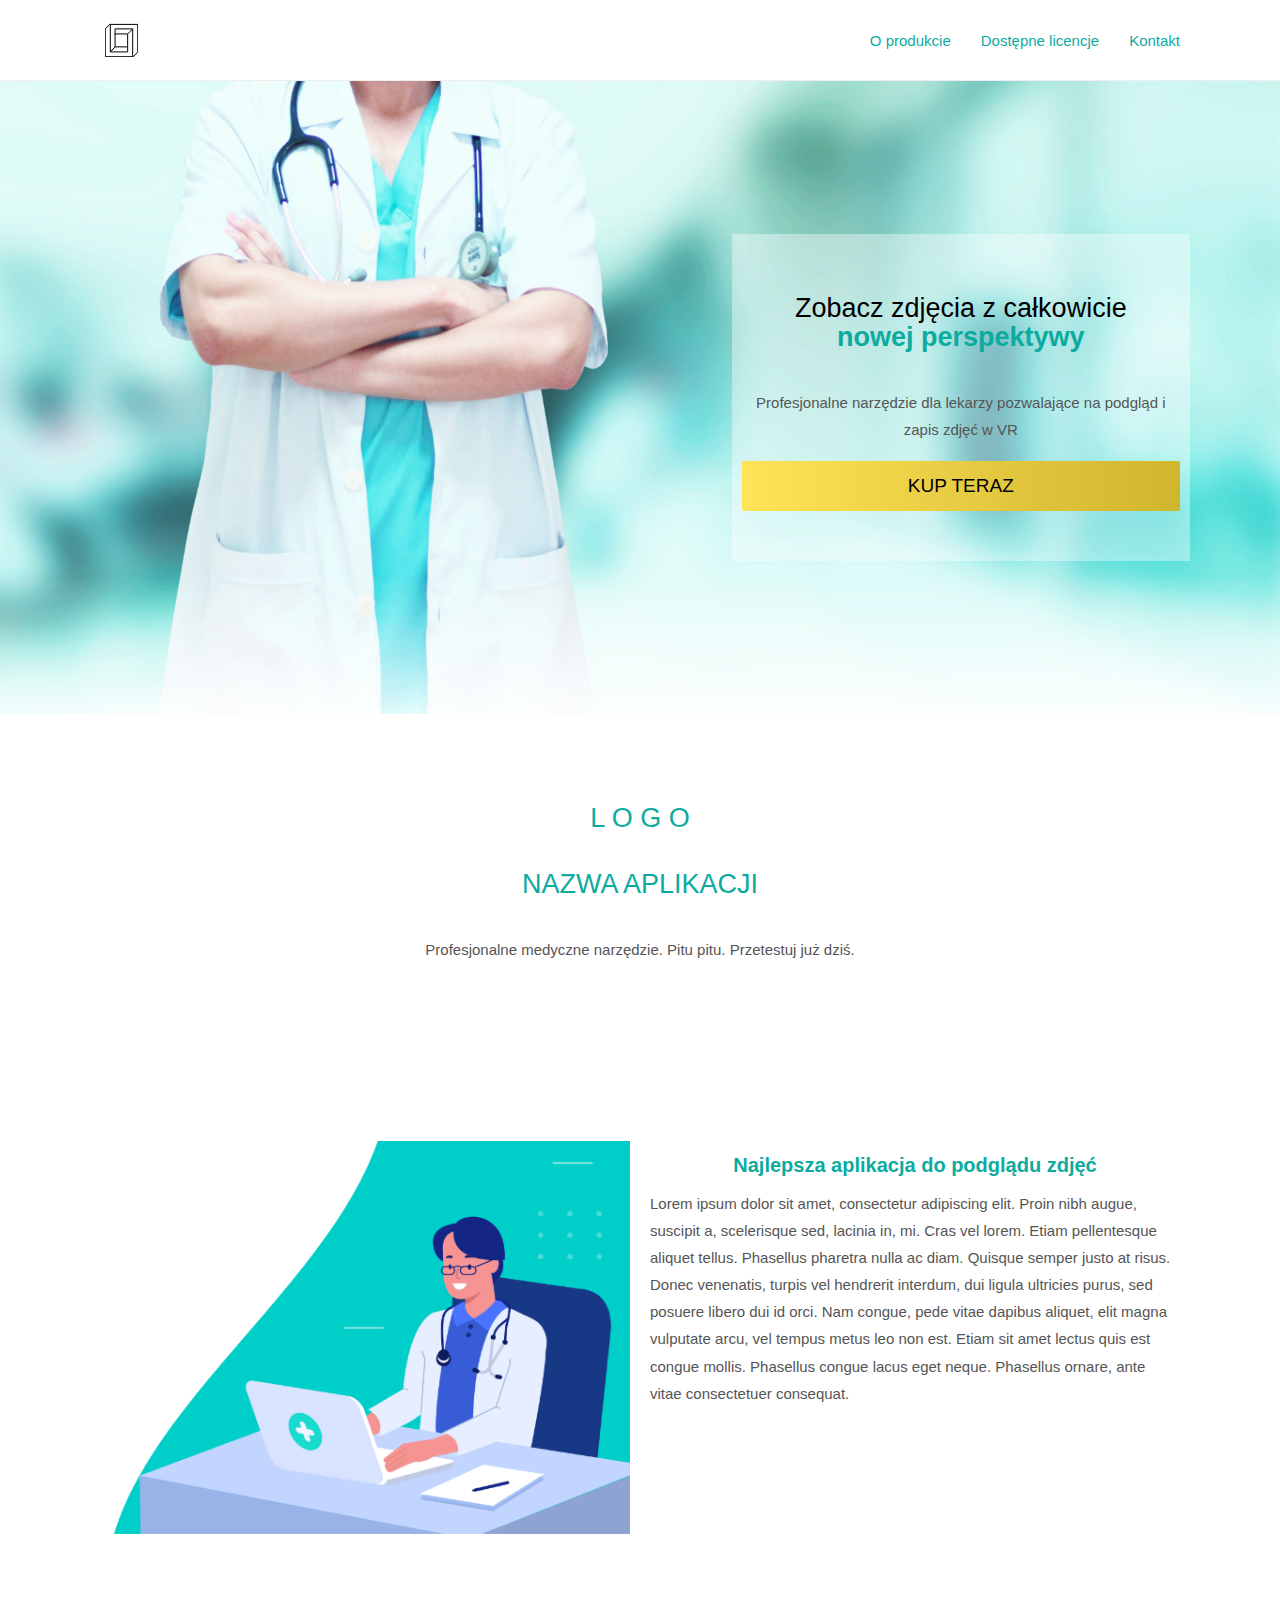
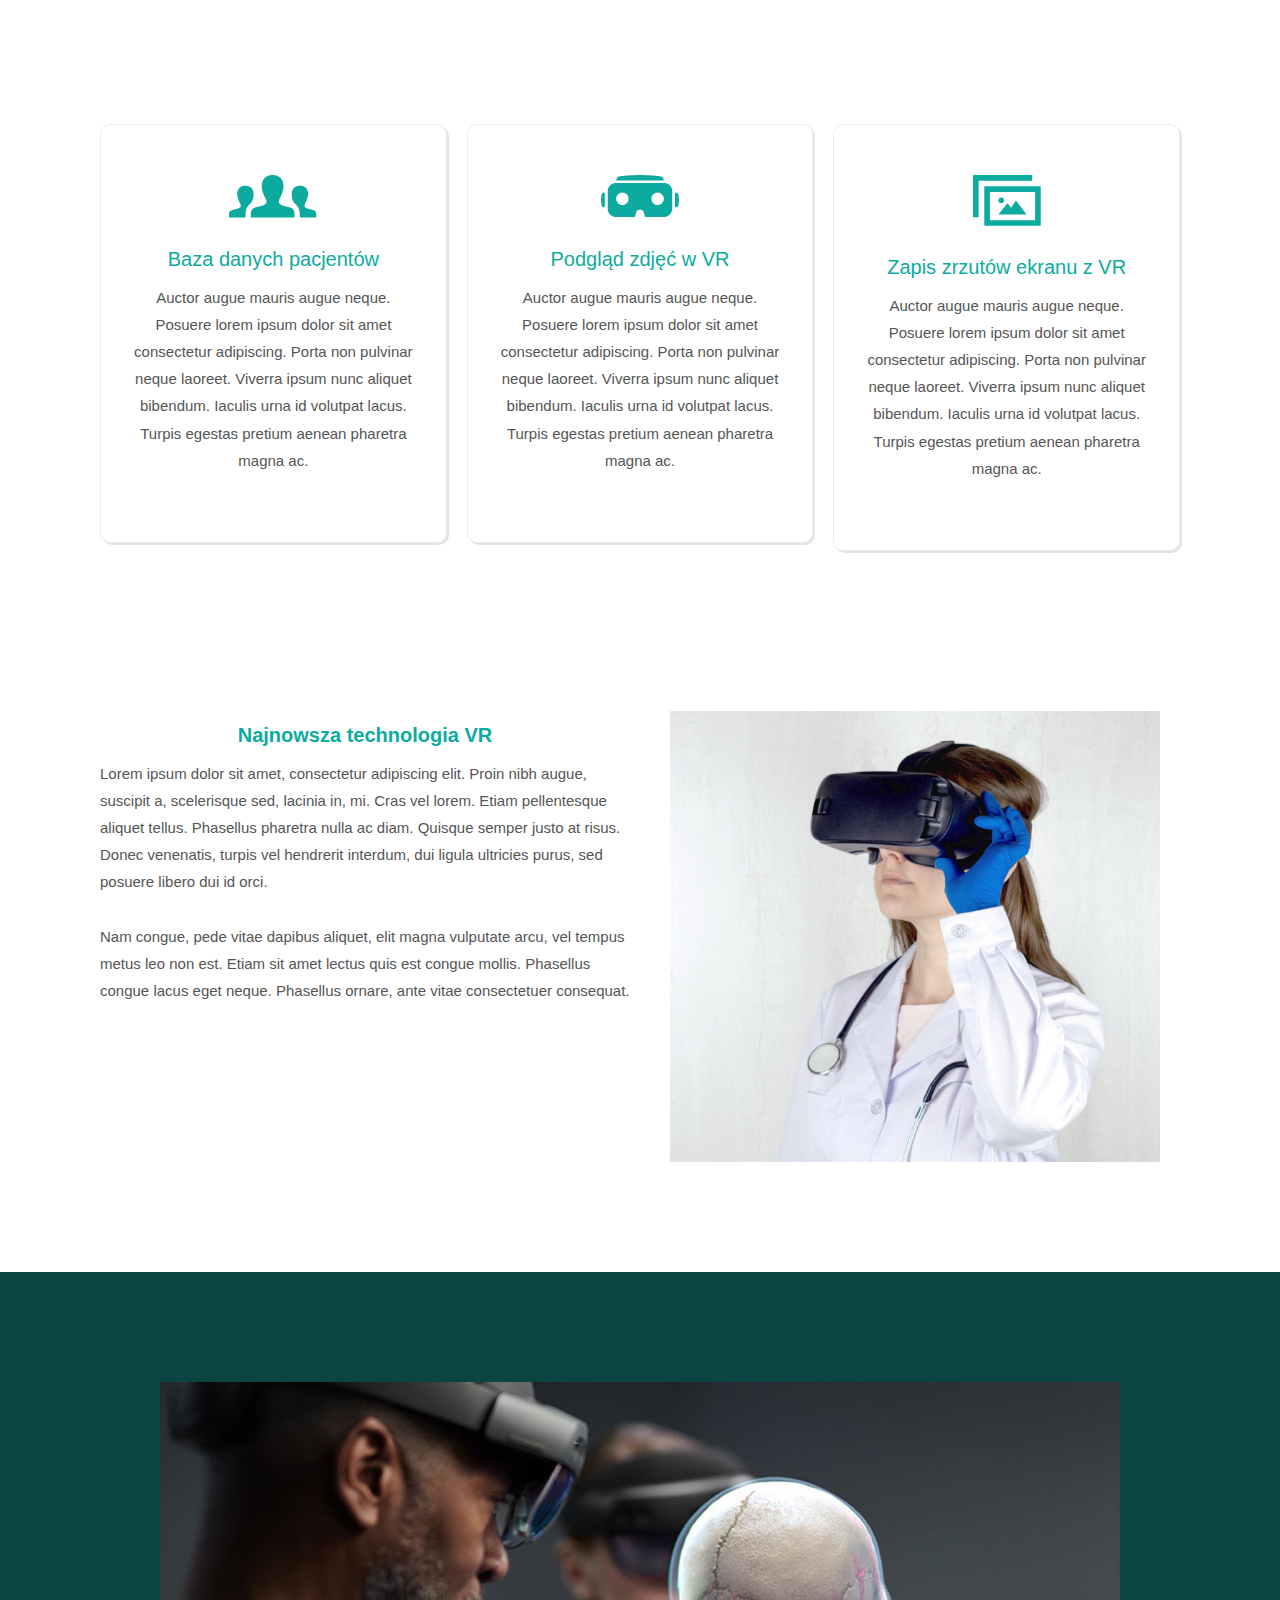
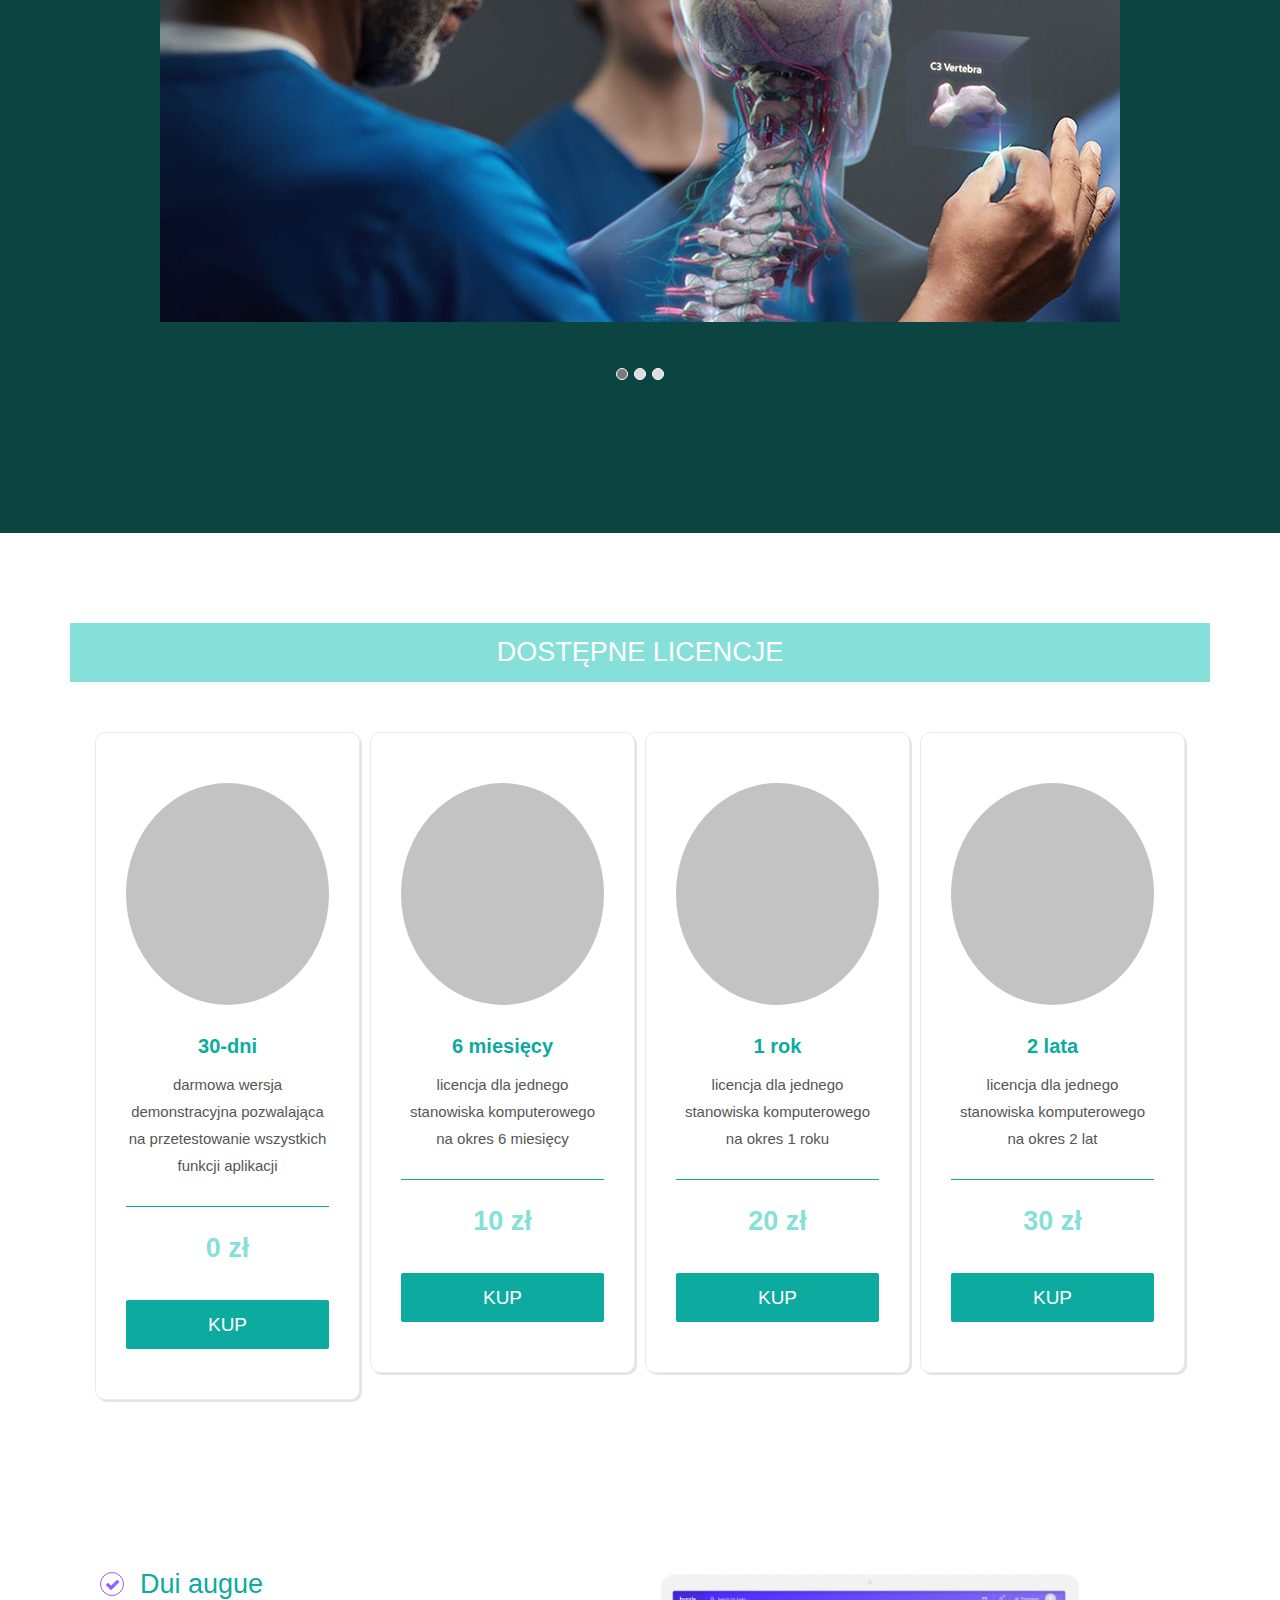
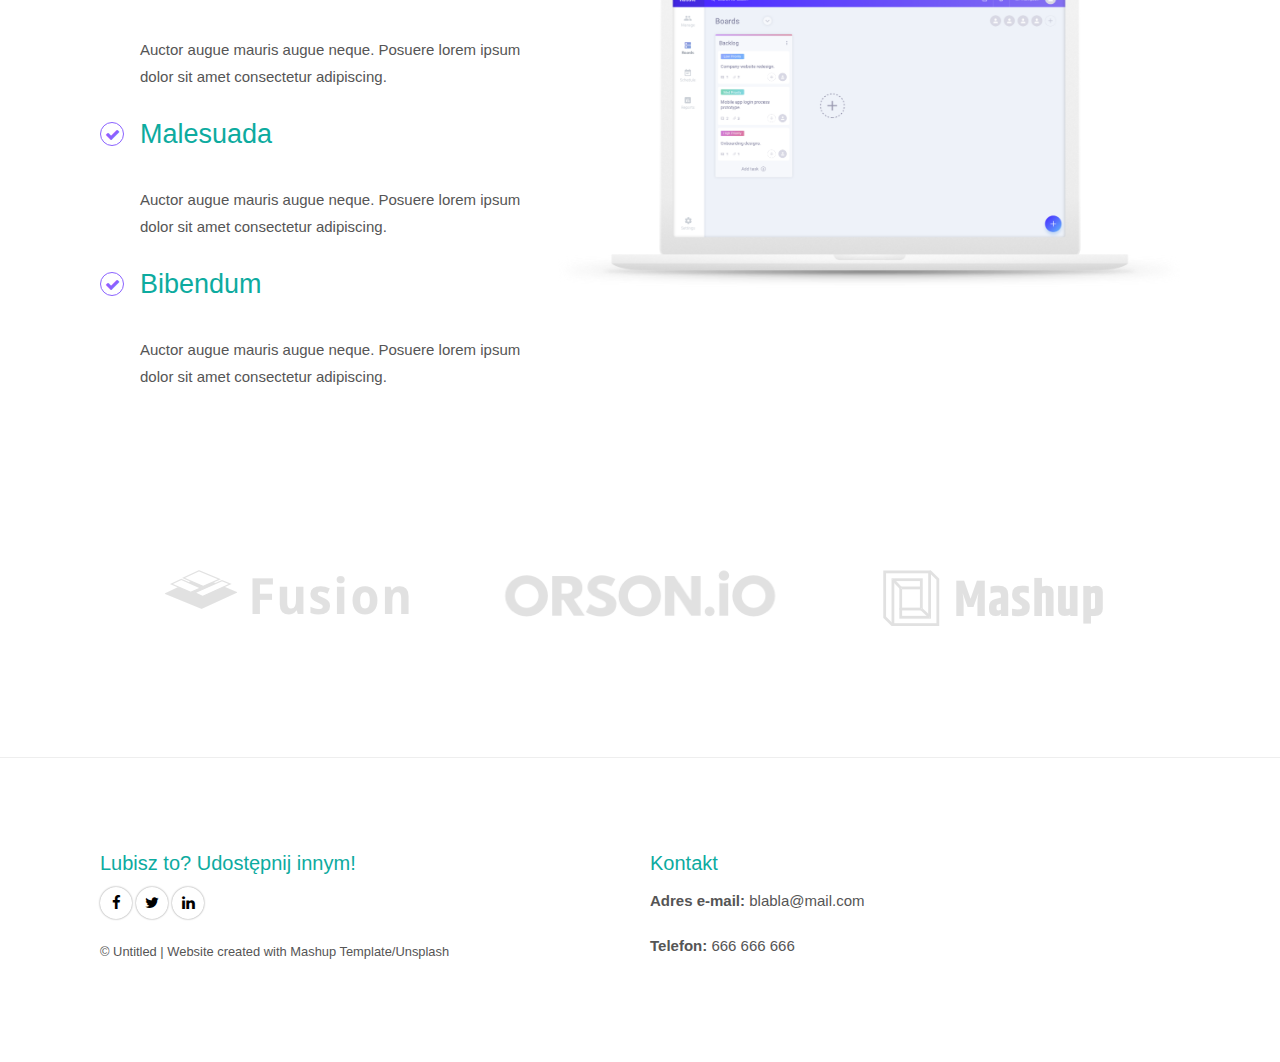
<file: index.html>
<!DOCTYPE html>
<html lang="pl">

<head>
  <meta charset="UTF-8">
  <meta content="IE=edge" http-equiv="X-UA-Compatible">
  <meta content="width=device-width,initial-scale=1" name="viewport">
  <meta content="description" name="description">
  <meta name="google" content="notranslate" />

  <!-- Disable tap highlight on IE -->
  <meta name="msapplication-tap-highlight" content="no">
  
  <link href="../assets/apple-touch-icon.png" rel="apple-touch-icon">
  
  <title>VR Website</title>  
  <link href="./main.css" rel="stylesheet">
</head>

<body>
<header>
    <nav class="navbar navbar-fixed-top navbar-default">
        <div class="container">

            <div class="navbar-header">
                <button type="button" class="navbar-toggle uarr collapsed" data-toggle="collapse" data-target="#navbar-collapse-uarr">
                <span class="sr-only">Toggle navigation</span>
                <span class="icon-bar"></span>
                <span class="icon-bar"></span>
                <span class="icon-bar"></span>
                </button>
                <a class="navbar-brand" href="./index.html" title="">
                <img src="./assets/images/mashuptemplate.svg" class="navbar-logo-img" alt="">
                </a>
            </div>

            <div class="collapse navbar-collapse" id="navbar-collapse-uarr">
                <ul class="nav navbar-nav navbar-right">
                <li><a href="#section1" title="" class="active">O produkcie</a></li>
                <li><a href="#section2" title="">Dostępne licencje</a></li>
                <li><a href="#section3" title="">Kontakt</a></li>
                </ul>
            </div>

        </div>
    </nav>
</header>



<div class="white-text-container background-image-container" style="background-image: url('./assets/images/img-cover.png')">
    <div class="container">
        <div class="row">
            <div class="col-md-5 section-cover">
                <h3>Zobacz zdjęcia z całkowicie <p style="color:#0dab9f; font-weight: bold">nowej perspektywy</p></h3>
                <p>Profesjonalne narzędzie dla lekarzy pozwalające na podgląd i zapis zdjęć w VR</p>
                <a href="#section2" title="" class="btn btn-lg btn-primary">KUP TERAZ</a>
            </div>
        </div>
    </div>
</div>

<div class="section-container border-section-container" id="section1">
    <div class="container">
        <div class="row">
            <div class="col-md-12">
                <div class="text-center">
                    <h3>L O G O</h3>
                    <h3>NAZWA APLIKACJI</h3>
                    <p>Profesjonalne medyczne narzędzie. Pitu pitu. Przetestuj już dziś.</p>
                </div>
            </div>
        </div>
    </div>
</div>

<div class="section-container">
    <div class="container">
        <div class="row">

            <div class="col-md-6">
                <div class="text-center">
                    <h4 style="font-weight: bold">Najlepsza aplikacja do podglądu zdjęć</h4>
                </div>
                <div>
                    <p>Lorem ipsum dolor sit amet, consectetur adipiscing elit. Proin nibh augue, suscipit a, scelerisque sed,
                        lacinia in, mi. Cras vel lorem. Etiam pellentesque aliquet tellus. Phasellus pharetra nulla ac diam. 
                        Quisque semper justo at risus. Donec venenatis, turpis vel hendrerit interdum, dui ligula ultricies 
                        purus, sed posuere libero dui id orci. Nam congue, pede vitae dapibus aliquet, elit magna vulputate 
                        arcu, vel tempus metus leo non est. Etiam sit amet lectus quis est congue mollis. Phasellus congue 
                        lacus eget neque. Phasellus ornare, ante vitae consectetuer consequat.</p>
                </div>
            </div>

            <div class="col-md-6">
                <img class="img-responsive" src="./assets/images/img-medical.png" alt="">
            </div>

        </div>
    </div>
</div>

<div class="section-container border-section-container">
    <div class="container">
        <div class="row">
            
            <div class="col-md-4">
                <div class="pricing-features text-center">
                    <div class="fa-container">
                        <img class="img-responsive" src="./assets/images/icon3.png" alt="">
                    </div>
                    <div class="text-center">
                        <h4>Zapis zrzutów ekranu z VR</h4>
                    </div>
                    <div class="text-center">
                        <p>Auctor augue mauris augue neque. Posuere lorem ipsum dolor sit amet consectetur adipiscing. Porta
                            non pulvinar neque laoreet. Viverra ipsum nunc aliquet bibendum. Iaculis urna id volutpat lacus.
                            Turpis egestas pretium aenean pharetra magna ac.</p>
                    </div>
                </div>
            </div>

            <div class="col-md-4">
                <div class="pricing-features text-center">
                    <div class="fa-container">
                        <img class="img-responsive" src="./assets/images/icon2.png" alt="">
                    </div>
                    <div class="text-center">
                        <h4>Podgląd zdjęć w VR</h4>
                    </div class="text-center">
                    <div>
                        <p>Auctor augue mauris augue neque. Posuere lorem ipsum dolor sit amet consectetur adipiscing. Porta
                            non pulvinar neque laoreet. Viverra ipsum nunc aliquet bibendum. Iaculis urna id volutpat lacus.
                            Turpis egestas pretium aenean pharetra magna ac.
                        </p>
                    </div>
                </div>
            </div>

            <div class="col-md-4">
                <div class="pricing-features text-center">
                    <div class="fa-container">
                        <img class="img-responsive" src="./assets/images/icon1.png" alt="">
                    </div>
                    <div class="text-center">
                        <h4>Baza danych pacjentów</h4>
                    </div>
                    <div class="text-center">
                        <p>Auctor augue mauris augue neque. Posuere lorem ipsum dolor sit amet consectetur adipiscing. Porta
                            non pulvinar neque laoreet. Viverra ipsum nunc aliquet bibendum. Iaculis urna id volutpat lacus.
                            Turpis egestas pretium aenean pharetra magna ac. 
                        </p>
                    </div>
                </div>
            </div>

        </div>
    </div>
</div>

<div class="section-container">
    <div class="container">
        <div class="row">

            <div class="col-md-6">
                <img class="img-responsive" src="./assets/images/img-vr.png" alt="">
            </div>

            <div class="col-md-6">
                <div class="text-center">
                    <h4 style="color:#0dab9f; font-weight: bold">Najnowsza technologia VR</h4>
                </div>
                <div>
                    <p>Lorem ipsum dolor sit amet, consectetur adipiscing elit. Proin nibh augue, suscipit a, scelerisque sed,
                        lacinia in, mi. Cras vel lorem. Etiam pellentesque aliquet tellus. Phasellus pharetra nulla ac diam. 
                        Quisque semper justo at risus. Donec venenatis, turpis vel hendrerit interdum, dui ligula ultricies 
                        purus, sed posuere libero dui id orci. 
                        <br> <br>Nam congue, pede vitae dapibus aliquet, elit magna vulputate 
                        arcu, vel tempus metus leo non est. Etiam sit amet lectus quis est congue mollis. Phasellus congue 
                        lacus eget neque. Phasellus ornare, ante vitae consectetuer consequat.</p>
                </div>
            </div>

        </div>
    </div>
</div>

<div class="section-container background-color-container white-text-container">
    <div class="container">
        <div class="row">
            <div class="col-xs-12">
                <div id="carouselExampleIndicators" class="carousel slide" data-ride="carousel">
                    
                    <div class="carousel-inner" role="listbox">
                        <div class="item active">
                            <img class="img-responsive" src="./assets/images/img-doctorvr.jpg" alt="First slide">
                        </div>
                        <div class="item">
                            <img class="img-responsive" src="./assets/images/img-medicalvr.jpg" alt="Second slide">
                        </div>
                        <div class="item">
                            <img class="img-responsive" src="./assets/images/img-vrgoogles.jpg" alt="Third slide">
                        </div>
                    </div>
                    <ol class="carousel-indicators">
                        <li data-target="#carouselExampleIndicators" data-slide-to="0" class="active"></li>
                        <li data-target="#carouselExampleIndicators" data-slide-to="1"></li>
                        <li data-target="#carouselExampleIndicators" data-slide-to="2"></li>
                    </ol>
                </div>
            </div>
        </div>
    </div>
</div>


<!-- <div class="section-container">
    <div class="container">
        <div class="row">
            <div class="col-xs-12">
                <div class="text-center">
                    <h2>Vivamus laoreet</h2>
                    <p> Auctor augue mauris augue neque. Posuere lorem ipsum dolor sit amet consectetur adipiscing. Porta non
                        pulvinar neque laoreet. Viverra ipsum nunc aliquet bibendum. Iaculis urna id volutpat lacus. Turpis
                        egestas pretium aenean pharetra magna ac. Id cursus metus aliquam eleifend mi. </p>
                    <a href="./download.html" title="" class="btn btn-primary btn-lg">Download</a>
                </div>
            </div>
        </div>
     </div>
 </div> -->

 <div class="section-container section-container-top-spacer">
    <div class="container">

        <div class="block" id="section2">
            <h3 style="color: white; margin: auto">DOSTĘPNE LICENCJE</h3>
        </div>

        <div class="row">

            <div class="col-md-3" style="padding: 50px 5px">
                <div class="pricing-features text-center">
                    <img class="img-responsive img-circle" src="./assets/images/img-empty.png" alt="">
                    <h4 style="font-weight: bold">2 lata</h4>
                    <p>licencja dla jednego stanowiska komputerowego na okres 2 lat</p>
                    <hr class="green">
                    <h3 style="font-weight: bold; color: #86dfd8">30 zł</h3>
                    <a id="button4" class="btn btn-lg btn-default" title="">KUP</a>
                </div>
            </div>

            <div class="col-md-3" style="padding: 50px 5px">          
                <div class="pricing-features text-center">
                    <img class="img-responsive img-circle" src="./assets/images/img-empty.png" alt="">
                    <h4 style="font-weight: bold">1 rok</h4>
                    <p>licencja dla jednego stanowiska komputerowego na okres 1 roku</p>
                    <hr class="green">
                    <h3 style="font-weight: bold; color: #86dfd8">20 zł</h3>
                    <a id="button3" class="btn btn-lg btn-default" title="">KUP</a>
                </div>
            </div>

            <div class="col-md-3" style="padding: 50px 5px">
                <div class="pricing-features text-center">
                    <img class="img-responsive img-circle" src="./assets/images/img-empty.png" alt="">
                    <h4 style="font-weight: bold">6 miesięcy</h4>
                    <p>licencja dla jednego stanowiska komputerowego na okres 6 miesięcy</p>
                    <hr class="green">
                    <h3 style="font-weight: bold; color: #86dfd8">10 zł</h3>
                    <a id="button2" class="btn btn-lg btn-default" title="">KUP</a>
                </div>
            </div>

            <div class="col-md-3" style="padding: 50px 5px">
                <div class="pricing-features text-center">
                    <img class="img-responsive img-circle" src="./assets/images/img-empty.png" alt="">
                    <h4 style="font-weight: bold">30-dni</h4>
                    <p>darmowa wersja demonstracyjna pozwalająca na przetestowanie wszystkich funkcji aplikacji</p>
                    <hr class="green">
                    <h3 style="font-weight: bold; color: #86dfd8">0 zł</h3>
                    <a id="button1" class="btn btn-lg btn-default" title="">KUP</a>
                </div>
            </div>

        </div>
    </div>
</div>


<!-- The Modal 30-days -->
<div id="modal_30days" class="modal">

    <div class="modal-content">
      <div class="modal-header">
        <span class="closebutton">&times;</span>
        <h4>Licencja 30-dniowa (darmowa)</h4>
      </div>
      <div class="modal-body">
        <h5>Email*</h5>
        <input type="text" id="email" name="email">
      </div>
      <div class="modal-footer">
            <div class="row">
                <div class="col-md-6" style="padding: 10px">
                    <a id="buttonExit1" class="btn btn-mid btn-default" title="">Anuluj</a>
                </div>
                <div class="col-md-6" style="padding: 10px">
                    <a id="buttonSend1" class="btn btn-mid btn-default" title="">Wyślij</a>
                </div>
            </div>
      </div>
    </div>
  
</div>


<!-- The Modal 6-months -->
<div id="modal_6months" class="modal">

    <div class="modal-content">
      <div class="modal-header">
        <span class="closebutton">&times;</span>
        <h4>Licencja na 6 miesięcy (10 zł)</h4>
      </div>
      <div class="modal-body">
        <h5>Email*</h5>
        <input type="text" id="email" name="email">
      </div>
      <div class="modal-footer">
            <div class="row">
                <div class="col-md-6" style="padding: 10px">
                    <a id="buttonExit2" class="btn btn-mid btn-default" title="">Anuluj</a>
                </div>
                <div class="col-md-6" style="padding: 10px">
                    <a id="buttonSend2" class="btn btn-mid btn-default" title="">Zapłać</a>
                </div>
            </div>
      </div>
    </div>
  
</div>


<!-- The Modal 1 year -->
<div id="modal_1year" class="modal">

    <div class="modal-content">
      <div class="modal-header">
        <span class="closebutton">&times;</span>
        <h4>Licencja na 1 rok (20 zł)</h4>
      </div>
      <div class="modal-body">
        <h5>Email*</h5>
        <input type="text" id="email" name="email">
      </div>
      <div class="modal-footer">
            <div class="row">
                <div class="col-md-6" style="padding: 10px">
                    <a id="buttonExit3" class="btn btn-mid btn-default" title="">Anuluj</a>
                </div>
                <div class="col-md-6" style="padding: 10px">
                    <a id="buttonSend3" class="btn btn-mid btn-default" title="">Zapłać</a>
                </div>
            </div>
      </div>
    </div>
  
</div>

<!-- The Modal 2 years -->
<div id="modal_2years" class="modal">

    <div class="modal-content">
      <div class="modal-header">
        <span class="closebutton">&times;</span>
        <h4>Licencja na 2 lata (30 zł)</h4>
      </div>
      <div class="modal-body">
        <h5>Email*</h5>
        <input type="text" id="email" name="email">
      </div>
      <div class="modal-footer">
            <div class="row">
                <div class="col-md-6" style="padding: 10px">
                    <a id="buttonExit4" class="btn btn-mid btn-default" title="">Anuluj</a>
                </div>
                <div class="col-md-6" style="padding: 10px">
                    <a id="buttonSend4" class="btn btn-mid btn-default" title="">Zapłać</a>
                </div>
            </div>
      </div>
    </div>
  
</div>
<div class="section-container">
    <div class="container">
        <div class="row">

            <div class="col-md-7">
                <img class="img-responsive" src="./assets/images/img-06.png" alt="">
            </div>

            <div class="col-md-5">
                <ul class="features">
                    <li>
                        <h3>Dui augue</h3>
                        <p>Auctor augue mauris augue neque. Posuere lorem ipsum dolor sit amet consectetur adipiscing.
                        </p>
                    </li>
                    <li>
                        <h3>Malesuada</h3>
                        <p>Auctor augue mauris augue neque. Posuere lorem ipsum dolor sit amet consectetur adipiscing.
                        </p>
                    </li>
                    <li>
                        <h3>Bibendum</h3>
                        <p>Auctor augue mauris augue neque. Posuere lorem ipsum dolor sit amet consectetur adipiscing.
                        </p>
                    </li>
                </ul>
            </div>
              
            <div class="row">
                <div class="col-md-4">
                        <img class="img-responsive page-base-image" src="./assets/images/logo-01.png" alt="">
                </div>
                <div class="col-md-4">
                        <img class="img-responsive page-base-image" src="./assets/images/logo-02.png" alt="">
                </div>
                <div class="col-md-4">
                        <img class="img-responsive page-base-image" src="./assets/images/logo-03.png" alt="">
                </div>
            </div>
        
        </div>
    </div>
</div>


<footer id="section3">
    <div class="section-container footer-container">
        <div class="container">
            <div class="row">
                    <div class="col-md-6">
                        <h4>Kontakt</h4>
                        <p><b>Adres e-mail:</b> blabla@mail.com</p>
                        <p><b>Telefon:</b> 666 666 666</p>
                    </div>

                    <div class="col-md-6">
                        <h4>Lubisz to? Udostępnij innym!</h4>
                        <p>
                            <a href="https://facebook.com/" class="social-round-icon white-round-icon fa-icon" title="">
                            <i class="fa fa-facebook" aria-hidden="true"></i>
                          </a>
                          <a href="https://twitter.com/" class="social-round-icon white-round-icon fa-icon" title="">
                            <i class="fa fa-twitter" aria-hidden="true"></i>
                          </a>
                          <a href="https://www.linkedin.com/" class="social-round-icon white-round-icon fa-icon" title="">
                            <i class="fa fa-linkedin" aria-hidden="true"></i>
                          </a>
                        </p>
                        <p><small>© Untitled | Website created with <a href="http://www.mashup-template.com/" class="link-like-text" title="Create website with free html template">Mashup Template</a>/<a href="http://www.unsplash.com/" class="link-like-text" title="Beautiful Free Images">Unsplash</a></small></p>     
                    </div>

            </div>
        </div>
    </div>
</footer>

<script>
    document.addEventListener("DOMContentLoaded", function (event) {
        navActivePage();
    });
</script>

<script type="text/javascript" src="./main.js"></script>
<script type="text/javascript" src="./modal.js"></script>

</body>
</html>
</file>
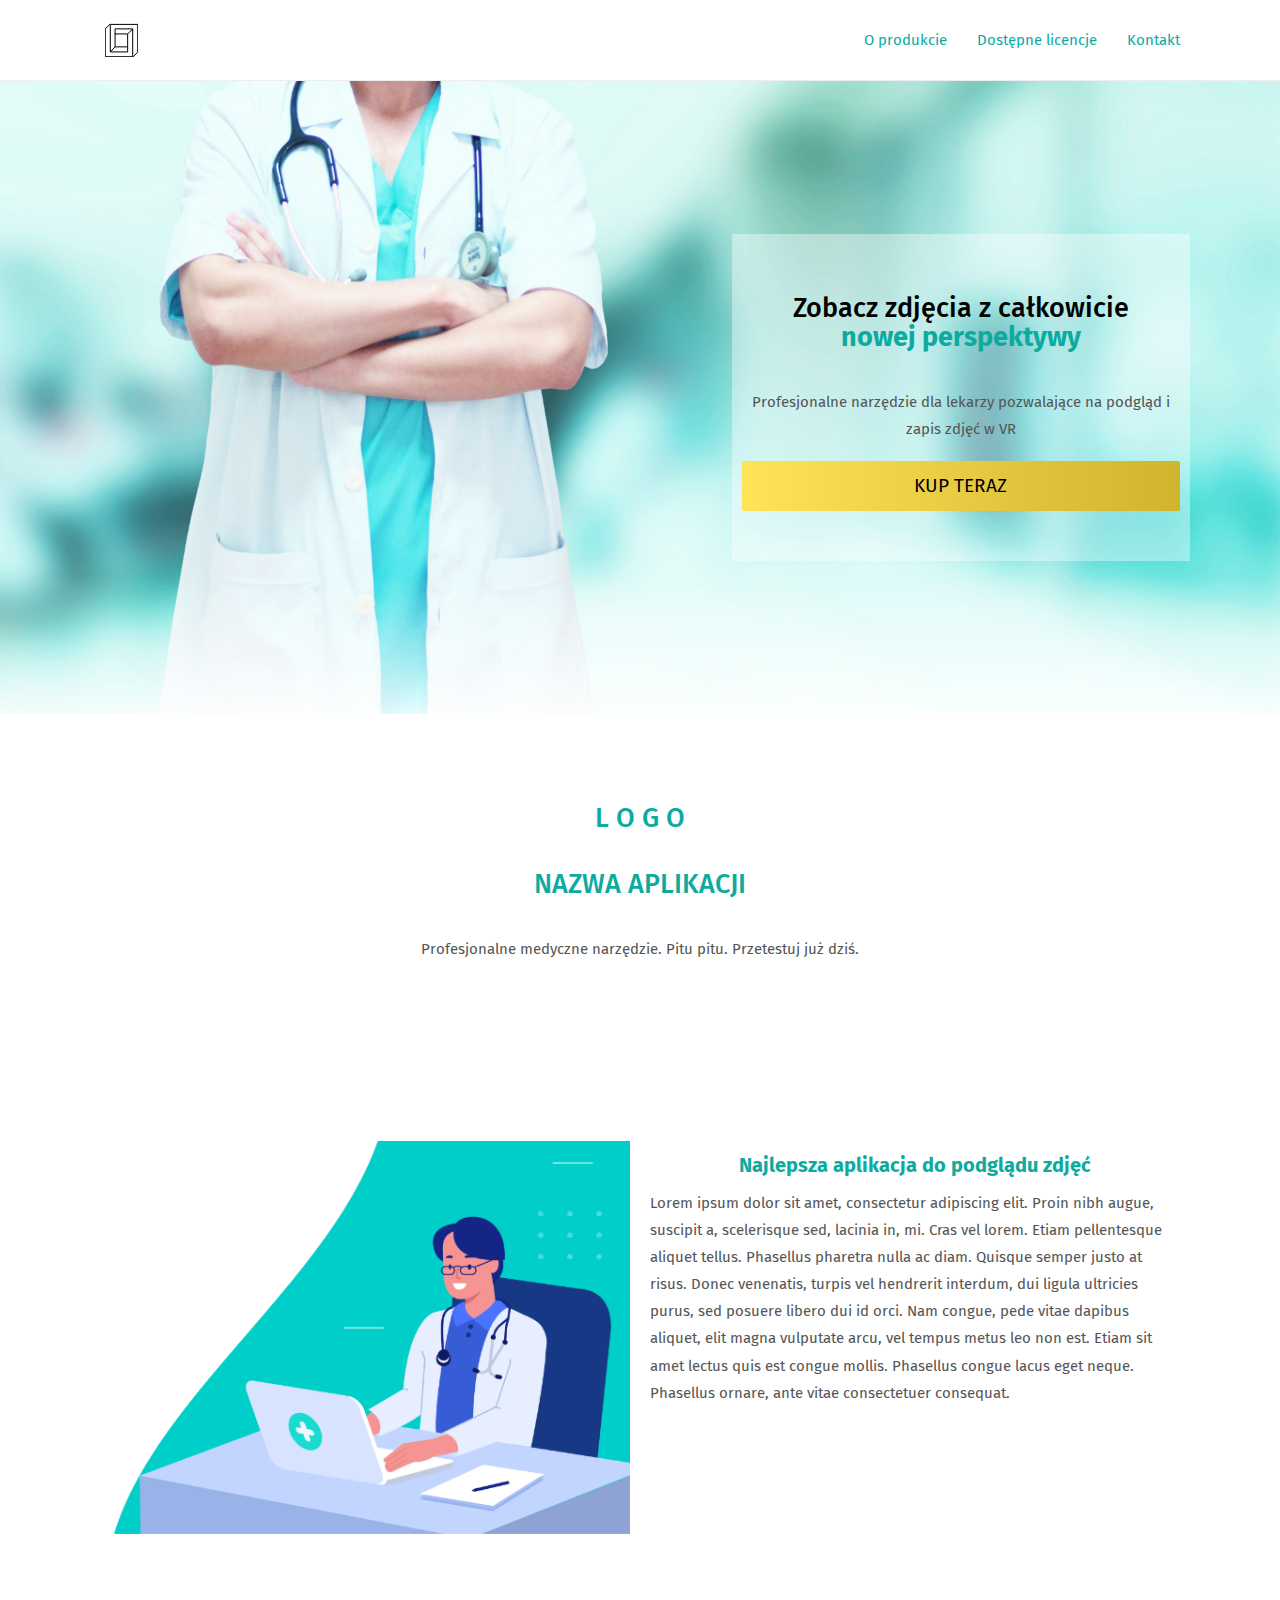
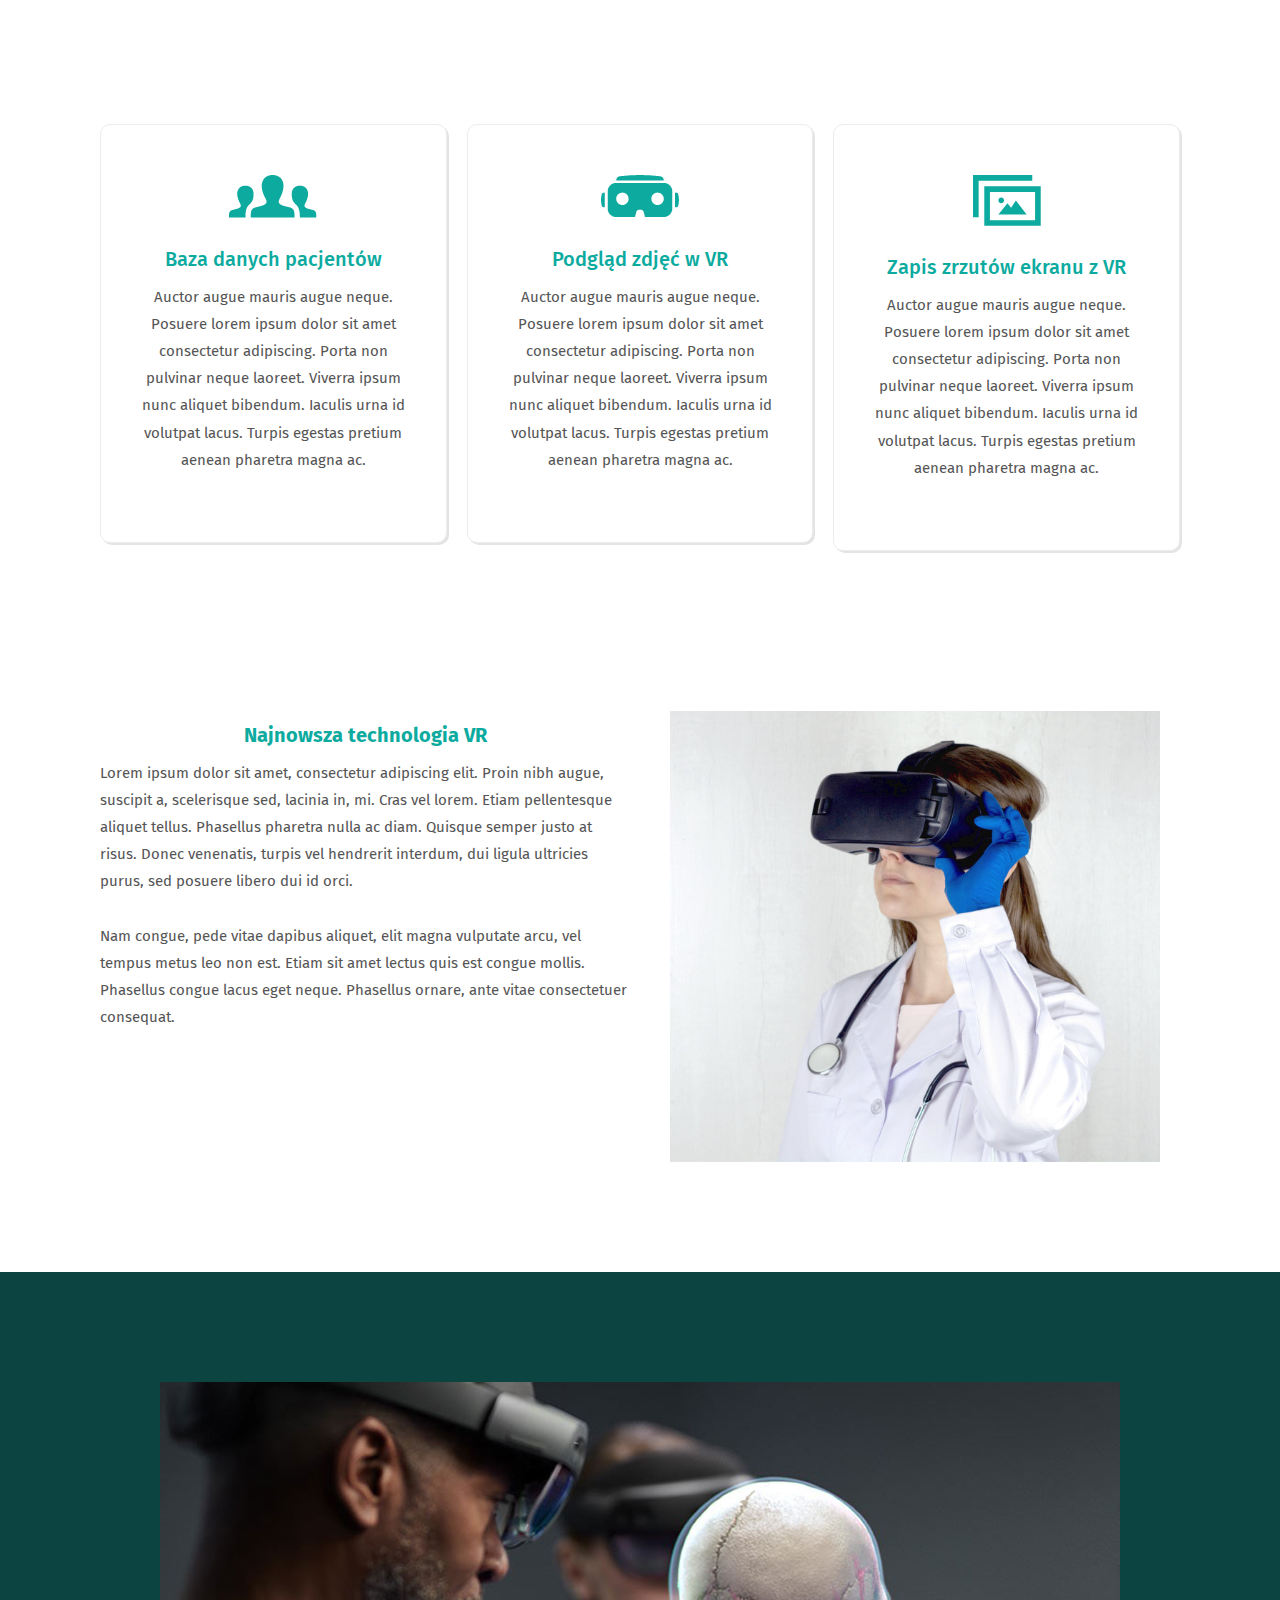
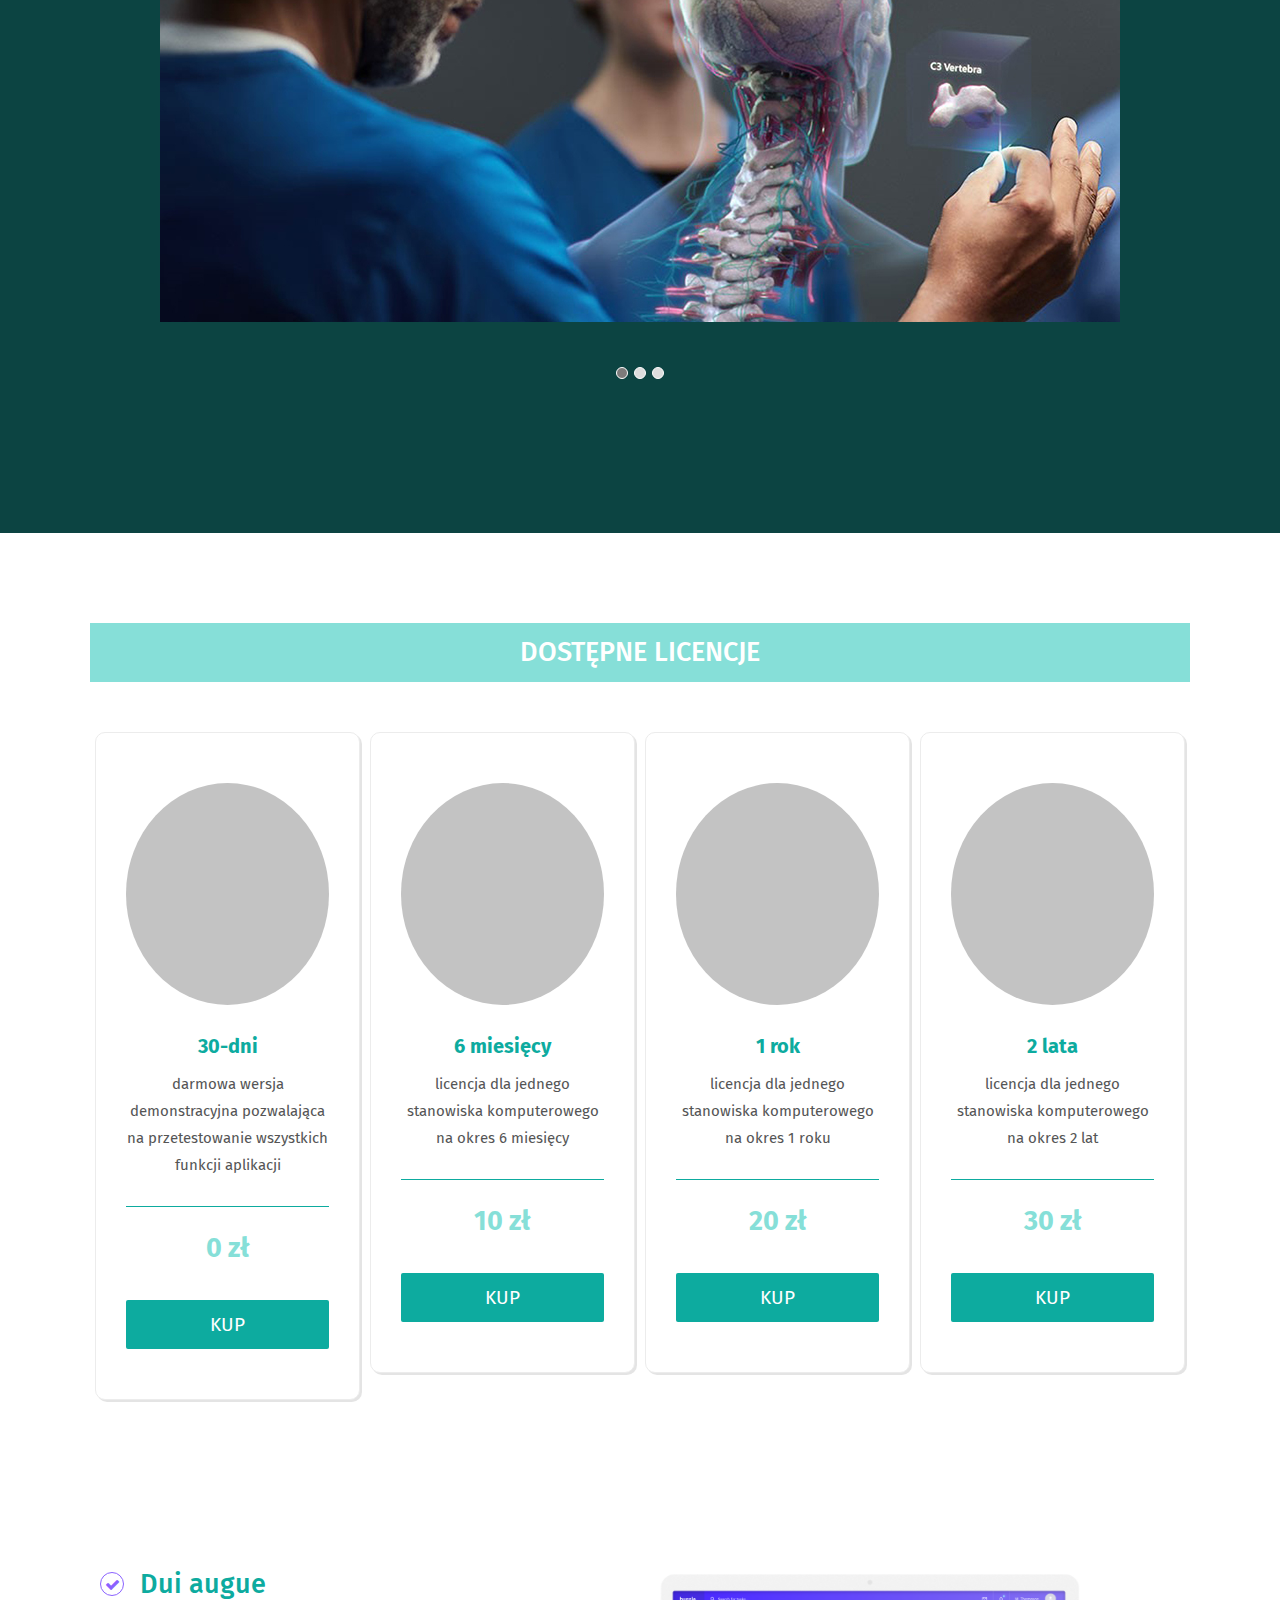
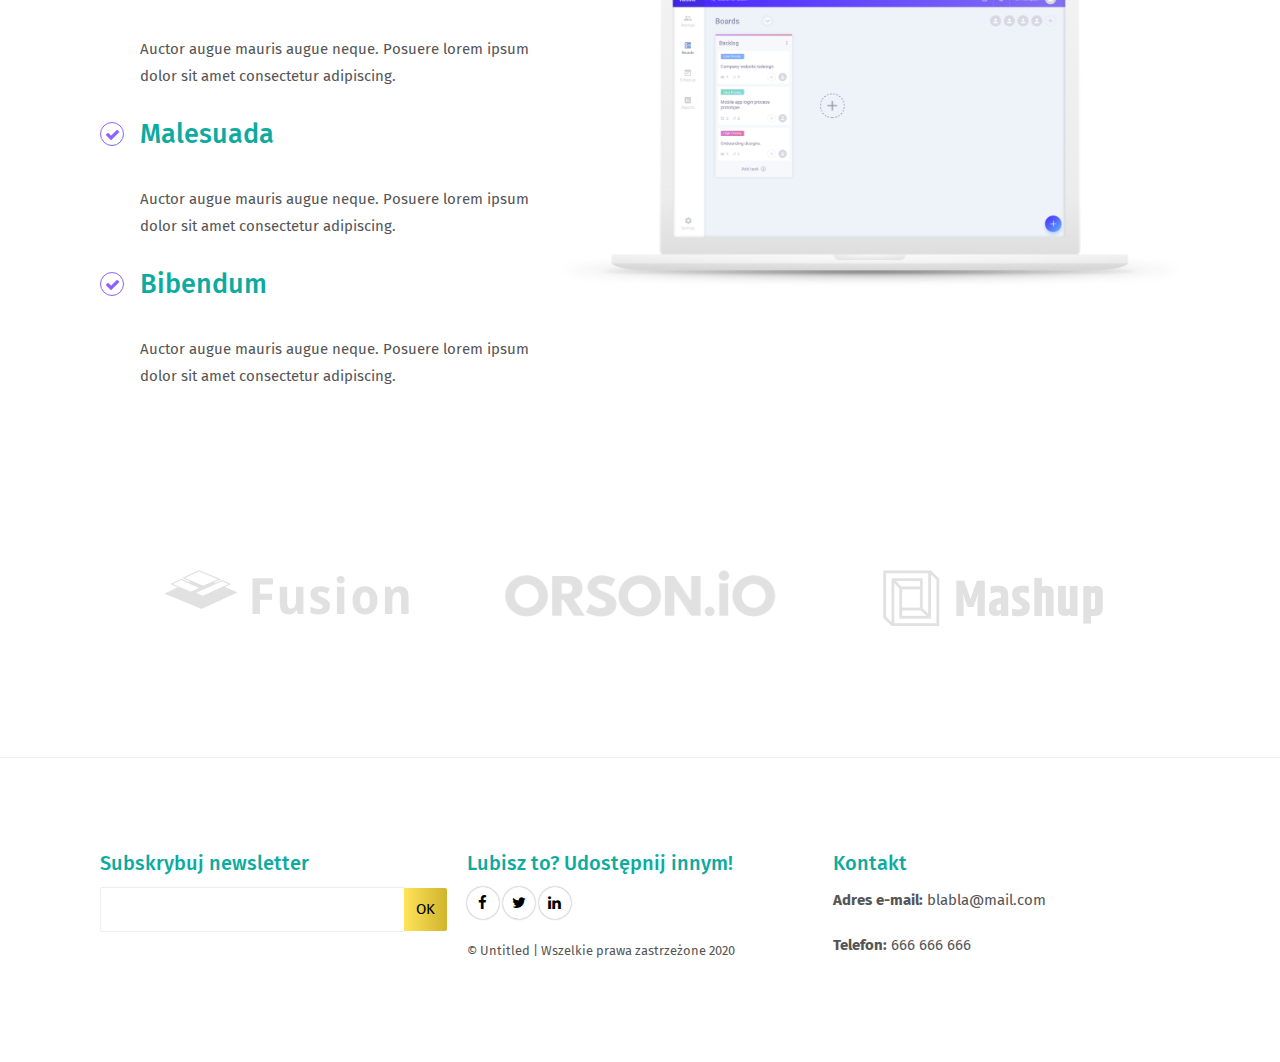
<file: templates/index.html>
<!DOCTYPE html>
<html lang="pl">

<head>
  <meta charset="UTF-8">
  <meta content="IE=edge" http-equiv="X-UA-Compatible">
  <meta content="width=device-width,initial-scale=1" name="viewport">
  <meta content="description" name="description">
  <meta name="google" content="notranslate" />
  <!-- <meta content="Mashup templates have been developped by Orson.io team" name="author"> -->

  <!-- Disable tap highlight on IE -->
  <meta name="msapplication-tap-highlight" content="no">
  
  <link href="../assets/apple-touch-icon.png" rel="apple-touch-icon">
  

  <title>VR Website</title>  
  <link href="./main.css" rel="stylesheet">

</head>

<body>
<header>
  <nav class="navbar  navbar-fixed-top navbar-default">
    <div class="container">
      <div class="navbar-header">
        <button type="button" class="navbar-toggle uarr collapsed" data-toggle="collapse" data-target="#navbar-collapse-uarr">
          <span class="sr-only">Toggle navigation</span>
          <span class="icon-bar"></span>
          <span class="icon-bar"></span>
          <span class="icon-bar"></span>
        </button>
        <a class="navbar-brand" href="./index.html" title="">
          <img src="../assets/images/mashuptemplate.svg" class="navbar-logo-img" alt="">
        </a>
      </div>

      <div class="collapse navbar-collapse" id="navbar-collapse-uarr">
        <ul class="nav navbar-nav navbar-right">
          <li><a href="#section1" title="" class="active">O produkcie</a></li>
          <li><a href="#section2" title="">Dostępne licencje</a></li>
          <li><a href="#section3" title="">Kontakt</a></li>
          <!-- <li>
            <p>
              <a href="./download.html" class="btn btn-primary navbar-btn" title="">Download</a>
            </p>
          </li>
           -->
        </ul>
      </div>
    </div>
  </nav>
</header>



<div class="white-text-container background-image-container" style="background-image: url('../assets/images/img-cover.png')">
    <div class="container">
        <div class="row">
            <div class="col-md-5 section-cover">
                <h3>Zobacz zdjęcia z całkowicie <p style="color:#0dab9f; font-weight: bold">nowej perspektywy</p></h3>
                <p>Profesjonalne narzędzie dla lekarzy pozwalające na podgląd i zapis zdjęć w VR</p>
                <a href="./download.html" title="" class="btn btn-lg btn-primary">KUP TERAZ</a>
            </div>
        </div>
    </div>
</div>

<div class="section-container border-section-container" id="section1">
    <div class="container">
            <div class="row">
                <div class="col-md-12">
                    <div class="text-center">
                        <h3>L O G O</h3>
                        <h3>NAZWA APLIKACJI</h3>
                        <p>Profesjonalne medyczne narzędzie. Pitu pitu. Przetestuj już dziś.</p>
                    </div>
                </div>
            </div>
    </div>
</div>

<div class="section-container">
    <div class="container">
        <div class="row">

                <div class="col-md-6">
                    <div class="text-center">
                        <h4 style="font-weight: bold">Najlepsza aplikacja do podglądu zdjęć</h4>
                    </div>
                    <div>
                        <p>Lorem ipsum dolor sit amet, consectetur adipiscing elit. Proin nibh augue, suscipit a, scelerisque sed,
                            lacinia in, mi. Cras vel lorem. Etiam pellentesque aliquet tellus. Phasellus pharetra nulla ac diam. 
                            Quisque semper justo at risus. Donec venenatis, turpis vel hendrerit interdum, dui ligula ultricies 
                            purus, sed posuere libero dui id orci. Nam congue, pede vitae dapibus aliquet, elit magna vulputate 
                            arcu, vel tempus metus leo non est. Etiam sit amet lectus quis est congue mollis. Phasellus congue 
                            lacus eget neque. Phasellus ornare, ante vitae consectetuer consequat.</p>
                    </div>
                </div>

                <div class="col-md-6">
                    <img class="img-responsive" src="../assets/images/img-medical.png" alt="">
                </div>
        </div>
    </div>
</div>

<div class="section-container border-section-container">
    <div class="container">
        <div class="row">
            
            <div class="col-md-4">
                <div class="pricing-features text-center">
                    <div class="fa-container">
                        <img class="img-responsive" src="../assets/images/icon3.png" alt="">
                    </div>
                    <div class="text-center">
                        <h4>Zapis zrzutów ekranu z VR</h4>
                    </div>
                    <div class="text-center">
                        <p>Auctor augue mauris augue neque. Posuere lorem ipsum dolor sit amet consectetur adipiscing. Porta
                            non pulvinar neque laoreet. Viverra ipsum nunc aliquet bibendum. Iaculis urna id volutpat lacus.
                            Turpis egestas pretium aenean pharetra magna ac.</p>
                    </div>
                </div>
            </div>

            <div class="col-md-4">
                <div class="pricing-features text-center">
                    <div class="fa-container">
                        <img class="img-responsive" src="../assets/images/icon2.png" alt="">
                    </div>
                    <div class="text-center">
                        <h4>Podgląd zdjęć w VR</h4>
                    </div class="text-center">
                    <div>
                        <p>Auctor augue mauris augue neque. Posuere lorem ipsum dolor sit amet consectetur adipiscing. Porta
                            non pulvinar neque laoreet. Viverra ipsum nunc aliquet bibendum. Iaculis urna id volutpat lacus.
                            Turpis egestas pretium aenean pharetra magna ac.
                        </p>
                    </div>
                </div>
            </div>

            <div class="col-md-4">
                <div class="pricing-features text-center">
                    <div class="fa-container">
                        <img class="img-responsive" src="../assets/images/icon1.png" alt="">
                    </div>
                    <div class="text-center">
                        <h4>Baza danych pacjentów</h4>
                    </div>
                    <div class="text-center">
                        <p>Auctor augue mauris augue neque. Posuere lorem ipsum dolor sit amet consectetur adipiscing. Porta
                            non pulvinar neque laoreet. Viverra ipsum nunc aliquet bibendum. Iaculis urna id volutpat lacus.
                            Turpis egestas pretium aenean pharetra magna ac. 
                        </p>
                    </div>
                </div>
            </div>
        </div>
    </div>
</div>

<div class="section-container">
    <div class="container">
        <div class="row">

            <div class="col-md-6">
                <img class="img-responsive" src="../assets/images/img-vr.png" alt="">
            </div>

            <div class="col-md-6">
                <div class="text-center">
                    <h4 style="color:#0dab9f; font-weight: bold">Najnowsza technologia VR</h4>
                </div>
                <div>
                    <p>Lorem ipsum dolor sit amet, consectetur adipiscing elit. Proin nibh augue, suscipit a, scelerisque sed,
                        lacinia in, mi. Cras vel lorem. Etiam pellentesque aliquet tellus. Phasellus pharetra nulla ac diam. 
                        Quisque semper justo at risus. Donec venenatis, turpis vel hendrerit interdum, dui ligula ultricies 
                        purus, sed posuere libero dui id orci. 
                        <br> <br>Nam congue, pede vitae dapibus aliquet, elit magna vulputate 
                        arcu, vel tempus metus leo non est. Etiam sit amet lectus quis est congue mollis. Phasellus congue 
                        lacus eget neque. Phasellus ornare, ante vitae consectetuer consequat.</p>
                </div>
            </div>

        </div>
    </div>
</div>

<div class="section-container background-color-container white-text-container">
    <div class="container">
            <div class="row">
                <div class="col-xs-12">


                    <div id="carouselExampleIndicators" class="carousel slide" data-ride="carousel">
                        
                        <div class="carousel-inner" role="listbox">
                            <div class="item active">
                                <img class="img-responsive" src="../assets/images/img-doctorvr.jpg" alt="First slide">
                            </div>
                            <div class="item">
                                <img class="img-responsive" src="../assets/images/img-medicalvr.jpg" alt="Second slide">
                            </div>
                            <div class="item">
                                <img class="img-responsive" src="../assets/images/img-vrgoogles.jpg" alt="Third slide">
                            </div>
                        </div>
                        <ol class="carousel-indicators">
                            <li data-target="#carouselExampleIndicators" data-slide-to="0" class="active"></li>
                            <li data-target="#carouselExampleIndicators" data-slide-to="1"></li>
                            <li data-target="#carouselExampleIndicators" data-slide-to="2"></li>
                        </ol>
                    </div>


                </div>
            </div>
    </div>
</div>


<!-- <div class="section-container">
    <div class="container">
        <div class="row">
            <div class="col-xs-12">
                <div class="text-center">
                    <h2>Vivamus laoreet</h2>
                    <p> Auctor augue mauris augue neque. Posuere lorem ipsum dolor sit amet consectetur adipiscing. Porta non
                        pulvinar neque laoreet. Viverra ipsum nunc aliquet bibendum. Iaculis urna id volutpat lacus. Turpis
                        egestas pretium aenean pharetra magna ac. Id cursus metus aliquam eleifend mi. </p>
                    <a href="./download.html" title="" class="btn btn-primary btn-lg">Download</a>
                </div>
            </div>
        </div>
     </div>
 </div> -->

 <div class="section-container section-container-top-spacer">
    <div class="container">
        <div class="row">

            <div class="block" id="section2">
                <h3 style="color: white; margin: auto">DOSTĘPNE LICENCJE</h3>
            </div>

            <div class="col-md-3" style="padding: 50px 5px">
                
                <div class="pricing-features text-center">
                    <img class="img-responsive img-circle" src="../assets/images/img-empty.png" alt="">
                    <h4 style="font-weight: bold">2 lata</h4>
                    <p>licencja dla jednego stanowiska komputerowego na okres 2 lat</p>
                    <hr class="green">
                    <h3 style="font-weight: bold; color: #86dfd8">30 zł</h3>
                    <a href="contact.html" class="btn btn-lg btn-default" title="">KUP</a>
                </div>
            </div>

            <div class="col-md-3" style="padding: 50px 5px">          
                <div class="pricing-features text-center">
                    <img class="img-responsive img-circle" src="../assets/images/img-empty.png" alt="">
                    <h4 style="font-weight: bold">1 rok</h4>
                    <p>licencja dla jednego stanowiska komputerowego na okres 1 roku</p>
                    <hr class="green">
                    <h3 style="font-weight: bold; color: #86dfd8">20 zł</h3>
                    <a href="contact.html" class="btn btn-lg btn-default" title="">KUP</a>
                </div>
            </div>

            <div class="col-md-3" style="padding: 50px 5px">
                <div class="pricing-features text-center">
                    <img class="img-responsive img-circle" src="../assets/images/img-empty.png" alt="">
                    <h4 style="font-weight: bold">6 miesięcy</h4>
                    <p>licencja dla jednego stanowiska komputerowego na okres 6 miesięcy</p>
                    <hr class="green">
                    <h3 style="font-weight: bold; color: #86dfd8">10 zł</h3>
                    <a href="contact.html" class="btn btn-lg btn-default" title="">KUP</a>
                </div>
            </div>

            <div class="col-md-3" style="padding: 50px 5px">
                <div class="pricing-features text-center">
                    <img class="img-responsive img-circle" src="../assets/images/img-empty.png" alt="">
                    <h4 style="font-weight: bold">30-dni</h4>
                    <p>darmowa wersja demonstracyjna pozwalająca na przetestowanie wszystkich funkcji aplikacji</p>
                    <hr class="green">
                    <h3 style="font-weight: bold; color: #86dfd8">0 zł</h3>
                    <a href="contact.html" class="btn btn-lg btn-default" title="">KUP</a>
                </div>
            </div>

        </div>
    </div>
</div>


<div class="section-container">
    <div class="container">
        <div class="row">

            <div class="col-md-7">
                <img class="img-responsive" src="../assets/images/img-06.png" alt="">
            </div>

            <div class="col-md-5">
                <ul class="features">
                    <li>
                        <h3>Dui augue</h3>
                        <p>Auctor augue mauris augue neque. Posuere lorem ipsum dolor sit amet consectetur adipiscing.
                        </p>
                    </li>
                    <li>
                        <h3>Malesuada</h3>
                        <p>Auctor augue mauris augue neque. Posuere lorem ipsum dolor sit amet consectetur adipiscing.
                        </p>
                    </li>
                    <li>
                        <h3>Bibendum</h3>
                        <p>Auctor augue mauris augue neque. Posuere lorem ipsum dolor sit amet consectetur adipiscing.
                        </p>
                    </li>
                </ul>
            </div>
        

              
            <div class="row">
                <div class="col-md-4">
                        <img class="img-responsive page-base-image" src="../assets/images/logo-01.png" alt="">

                </div>
                <div class="col-md-4">
                        <img class="img-responsive page-base-image" src="../assets/images/logo-02.png" alt="">
                </div>
                <div class="col-md-4">
                        <img class="img-responsive page-base-image" src="../assets/images/logo-03.png" alt="">
                </div>
            </div>
            
        </div>
    </div>
</div>


<footer id="section3">
    <div class="section-container footer-container">
        <div class="container">
            <div class="row">
                    <div class="col-md-4">
                        <h4>Kontakt</h4>
                        <p><b>Adres e-mail:</b> blabla@mail.com</p>
                        <p><b>Telefon:</b> 666 666 666</p>
                    </div>

                    <div class="col-md-4">
                        <h4>Lubisz to? Udostępnij innym!</h4>
                        <p>
                            <a href="https://facebook.com/" class="social-round-icon white-round-icon fa-icon" title="">
                            <i class="fa fa-facebook" aria-hidden="true"></i>
                          </a>
                          <a href="https://twitter.com/" class="social-round-icon white-round-icon fa-icon" title="">
                            <i class="fa fa-twitter" aria-hidden="true"></i>
                          </a>
                          <a href="https://www.linkedin.com/" class="social-round-icon white-round-icon fa-icon" title="">
                            <i class="fa fa-linkedin" aria-hidden="true"></i>
                          </a>
                        </p>
                        <p><small>© Untitled | Wszelkie prawa zastrzeżone 2020</small></p>    
                    </div>

                    <div class="col-md-4">
                        <h4>Subskrybuj newsletter</h4>
                        
                        <div class="form-group">
                            <div class="input-group">
                                <input type="text" class="form-control footer-input-text">
                                <div class="input-group-btn">
                                    <button type="button" class="btn btn-primary btn-newsletter ">OK</button>
                                </div>
                            </div>
                        </div>


                    </div>
            </div>
        </div>
    </div>
</footer>

<script>
  document.addEventListener("DOMContentLoaded", function (event) {
    navActivePage();
  });
</script>


<script type="text/javascript" src="./main.js"></script></body>

</html>
</file>
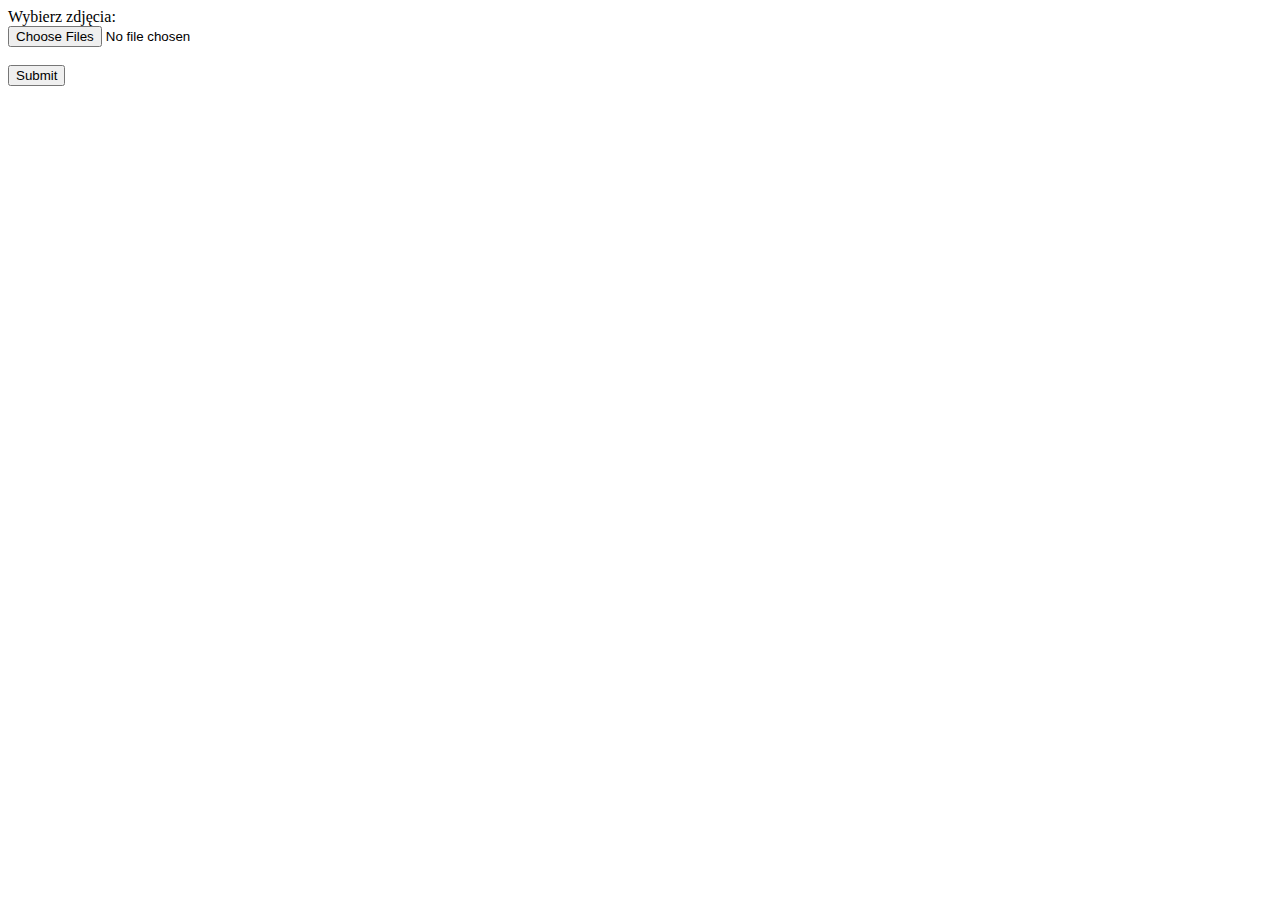
<file: photo.html>
<!DOCTYPE html>
<html>
<body>

<form action="/action_page.php">
  <label for="myfile">Wybierz zdjęcia:</label>
  <br>
  <input type="file" id="myfile" name="myfile" multiple><br><br>
  <input type="submit">
</form>

</body>
</html>
</file>
<file: main.css>
@import url(https://fonts.googleapis.com/css?family=La+Belle+Aurore|Fira+Sans:400,700);
@import url(https://maxcdn.bootstrapcdn.com/font-awesome/4.7.0/css/font-awesome.min.css);

/*!
 * Bootstrap v3.3.7 (http://getbootstrap.com)
 * Copyright 2011-2016 Twitter, Inc.
 * Licensed under MIT (https://github.com/twbs/bootstrap/blob/master/LICENSE)
 */


/*! normalize.css v3.0.3 | MIT License | github.com/necolas/normalize.css */

html {
	font-family: sans-serif;
	-ms-text-size-adjust: 100%;
	-webkit-text-size-adjust: 100%;
	scroll-behavior: smooth
}

body {
	margin: 0
}

article,
aside,
details,
figcaption,
figure,
footer,
header,
hgroup,
main,
menu,
nav,
section,
summary {
	display: block
}

audio,
canvas,
progress,
video {
	display: inline-block;
	vertical-align: baseline
}

audio:not([controls]) {
	display: none;
	height: 0
}

[hidden],
template {
	display: none
}

a {
	background-color: transparent
}

a:active,
a:hover {
	outline: 0
}

abbr[title] {
	border-bottom: 1px dotted
}

b,
strong {
	font-weight: 700
}

dfn {
	font-style: italic
}

h1 {
	font-size: 2em;
	margin: .67em 0
}

mark {
	background: #ff0;
	color: #000
}

small {
	font-size: 80%
}

sub,
sup {
	font-size: 75%;
	line-height: 0;
	position: relative;
	vertical-align: baseline
}

sup {
	top: -.5em
}

sub {
	bottom: -.25em
}

img {
	border: 0
}

svg:not(:root) {
	overflow: hidden
}

figure {
	margin: 1em 40px
}

hr {
	box-sizing: content-box;
	height: 0
}

hr.green {
	border-top: 1px solid #0dab9f
}


pre {
	overflow: auto
}

code,
kbd,
pre,
samp {
	font-family: monospace, monospace;
	font-size: 1em
}

button,
input,
optgroup,
select,
textarea {
	color: inherit;
	font: inherit;
	margin: 0
}

button {
	overflow: visible
}

button,
select {
	text-transform: none
}

button,
html input[type=button],
input[type=reset],
input[type=submit] {
	-webkit-appearance: button;
	cursor: pointer
}

button[disabled],
html input[disabled] {
	cursor: default
}

button::-moz-focus-inner,
input::-moz-focus-inner {
	border: 0;
	padding: 0
}

input {
	line-height: normal;
	width: 100%
}

input[type=checkbox],
input[type=radio] {
	box-sizing: border-box;
	padding: 0
}

input[type=number]::-webkit-inner-spin-button,
input[type=number]::-webkit-outer-spin-button {
	height: auto
}

input[type=search] {
	-webkit-appearance: textfield;
	box-sizing: content-box
}

input[type=search]::-webkit-search-cancel-button,
input[type=search]::-webkit-search-decoration {
	-webkit-appearance: none
}

fieldset {
	border: 1px solid silver;
	margin: 0 2px;
	padding: .35em .625em .75em
}

textarea {
	overflow: auto
}

optgroup {
	font-weight: 700
}

table {
	border-collapse: collapse;
	border-spacing: 0
}

td,
th {
	padding: 0
}


/*! Source: https://github.com/h5bp/html5-boilerplate/blob/master/src/css/main.css */

@media print {
	*,
	:after,
	:before {
		background: transparent!important;
		color: #000!important;
		box-shadow: none!important;
		text-shadow: none!important
	}
	a,
	a:visited {
		text-decoration: underline
	}
	a[href]:after {
		content: " (" attr(href) ")"
	}
	abbr[title]:after {
		content: " (" attr(title) ")"
	}
	a[href^="#"]:after,
	a[href^="javascript:"]:after {
		content: ""
	}
	blockquote,
	pre {
		border: 1px solid #999;
		page-break-inside: avoid
	}
	thead {
		display: table-header-group
	}
	img,
	tr {
		page-break-inside: avoid
	}
	img {
		max-width: 100%!important
	}
	h2,
	h3,
	p {
		orphans: 3;
		widows: 3
	}
	h2,
	h3 {
		page-break-after: avoid
	}
	.navbar {
		display: none
	}
	.btn>.caret,
	.dropup>.btn>.caret {
		border-top-color: #000!important
	}
	.label {
		border: 1px solid #000
	}
	.table {
		border-collapse: collapse!important
	}
	.table td,
	.table th {
		background-color: #fff!important
	}
	.table-bordered td,
	.table-bordered th {
		border: 1px solid #ddd!important
	}
}

*,
:after,
:before {
	-webkit-box-sizing: border-box;
	-moz-box-sizing: border-box;
	box-sizing: border-box
}

html {
	font-size: 10px;
	-webkit-tap-highlight-color: transparent
}

body {
	font-family: Fira Sans, Helvetica, Arial, sans-serif;
	font-size: 15px;
	line-height: 1.81;
	color: #555;
	background-color: #fff
}

button,
input,
select,
textarea {
	font-family: inherit;
	font-size: inherit;
	line-height: inherit
}

a {
	color: #8b62ff;
	text-decoration: none
}

a:focus,
a:hover {
	color: #5216ff;
	text-decoration: underline
}

a:focus {
	outline: 5px auto -webkit-focus-ring-color;
	outline-offset: -2px
}

figure {
	margin: 0
}

img {
	vertical-align: middle
}

.img-responsive {
	display: block;
	max-width: 100%;
	height: auto;
	margin-left: auto;
	margin-right: auto;
	margin-bottom: 2em
}

.img-rounded {
	border-radius: 2px
}

.img-thumbnail {
	padding: 4px;
	line-height: 1.81;
	background-color: #fff;
	border: 1px solid #ddd;
	border-radius: 2px;
	-webkit-transition: all .2s ease-in-out;
	-o-transition: all .2s ease-in-out;
	transition: all .2s ease-in-out;
	display: inline-block;
	max-width: 100%;
	height: auto
}

.img-circle {
	border-radius: 50%
}

hr {
	margin-top: 27px;
	margin-bottom: 27px;
	border: 0;
	border-top: 1px solid #eee
}

.sr-only {
	position: absolute;
	width: 1px;
	height: 1px;
	margin: -1px;
	padding: 0;
	overflow: hidden;
	clip: rect(0, 0, 0, 0);
	border: 0
}

.sr-only-focusable:active,
.sr-only-focusable:focus {
	position: static;
	width: auto;
	height: auto;
	margin: 0;
	overflow: visible;
	clip: auto
}

[role=button] {
	cursor: pointer
}

.h1,
.h2,
.h3,
.h4,
.h5,
.h6,
h1,
h2,
h3,
h4,
h5,
h6 {
	font-family: inherit;
	font-weight: 500;
	line-height: 1.1;
	color: #0dab9f
}

.h1 .small,
.h1 small,
.h2 .small,
.h2 small,
.h3 .small,
.h3 small,
.h4 .small,
.h4 small,
.h5 .small,
.h5 small,
.h6 .small,
.h6 small,
h1 .small,
h1 small,
h2 .small,
h2 small,
h3 .small,
h3 small,
h4 .small,
h4 small,
h5 .small,
h5 small,
h6 .small,
h6 small {
	font-weight: 400;
	line-height: 1;
	color: #777
}

.h1,
.h2,
.h3,
h1,
h2,
h3 {
	margin-top: 10px;
	margin-bottom: 36px
}

.h1 .small,
.h1 small,
.h2 .small,
.h2 small,
.h3 .small,
.h3 small,
h1 .small,
h1 small,
h2 .small,
h2 small,
h3 .small,
h3 small {
	font-size: 65%
}

.h4,
.h5,
.h6,
h4,
h5,
h6 {
	margin-top: 13.5px;
	margin-bottom: 13.5px
}

.h4 .small,
.h4 small,
.h5 .small,
.h5 small,
.h6 .small,
.h6 small,
h4 .small,
h4 small,
h5 .small,
h5 small,
h6 .small,
h6 small {
	font-size: 75%
}

.h1,
h1 {
	font-size: 47px
}

.h2,
h2 {
	font-size: 35px
}

.h3,
h3 {
	font-size: 27px
}

.h4,
h4 {
	font-size: 20px
}

.h5,
h5 {
	font-size: 15px
}

.h6,
h6 {
	font-size: 13px
}

p {
	margin: 0 0 18px
}

.lead {
	margin-bottom: 27px;
	font-size: 17px;
	font-weight: 300;
	line-height: 1.4
}

@media (min-width:768px) {
	.lead {
		font-size: 22.5px
	}
}

.small,
small {
	font-size: 86%
}

.mark,
mark {
	background-color: #fcf8e3;
	padding: .2em
}

.text-left {
	text-align: left
}

.text-right {
	text-align: right
}

.text-center {
	text-align: center
}

.text-justify {
	text-align: justify
}

.text-nowrap {
	white-space: nowrap
}

.text-lowercase {
	text-transform: lowercase
}

.initialism,
.text-uppercase {
	text-transform: uppercase
}

.text-capitalize {
	text-transform: capitalize
}

.text-muted {
	color: #777
}

.text-primary {
	color: #8b62ff
}

a.text-primary:focus,
a.text-primary:hover {
	color: #652fff
}

.text-success {
	color: #fff
}

a.text-success:focus,
a.text-success:hover {
	color: #e6e6e6
}

.text-info {
	color: #31708f
}

a.text-info:focus,
a.text-info:hover {
	color: #245269
}

.text-warning {
	color: #8a6d3b
}

a.text-warning:focus,
a.text-warning:hover {
	color: #66512c
}

.text-danger {
	color: #fff
}

a.text-danger:focus,
a.text-danger:hover {
	color: #e6e6e6
}

.bg-primary {
	color: #fff;
	background-color: #8b62ff
}

a.bg-primary:focus,
a.bg-primary:hover {
	background-color: #652fff
}

.bg-success {
	background-color: #005bff
}

a.bg-success:focus,
a.bg-success:hover {
	background-color: #0049cc
}

.bg-info {
	background-color: #d9edf7
}

a.bg-info:focus,
a.bg-info:hover {
	background-color: #afd9ee
}

.bg-warning {
	background-color: #fcf8e3
}

a.bg-warning:focus,
a.bg-warning:hover {
	background-color: #f7ecb5
}

.bg-danger {
	background-color: #fe6767
}

a.bg-danger:focus,
a.bg-danger:hover {
	background-color: #fe3434
}

.page-header {
	padding-bottom: 12.5px;
	margin: 54px 0 27px;
	border-bottom: 1px solid #eee
}

ol,
ul {
	margin-top: 0;
	margin-bottom: 13.5px
}

ol ol,
ol ul,
ul ol,
ul ul {
	margin-bottom: 0
}

.list-inline,
.list-unstyled {
	padding-left: 0;
	list-style: none
}

.list-inline {
	margin-left: -5px
}

.list-inline>li {
	display: inline-block;
	padding-left: 5px;
	padding-right: 5px
}

dl {
	margin-top: 0;
	margin-bottom: 27px
}

dd,
dt {
	line-height: 1.81
}

dt {
	font-weight: 700
}

dd {
	margin-left: 0
}

.dl-horizontal dd:after,
.dl-horizontal dd:before {
	content: " ";
	display: table
}

.dl-horizontal dd:after {
	clear: both
}

@media (min-width:768px) {
	.dl-horizontal dt {
		float: left;
		width: 160px;
		clear: left;
		text-align: right;
		overflow: hidden;
		text-overflow: ellipsis;
		white-space: nowrap
	}
	.dl-horizontal dd {
		margin-left: 180px
	}
}

abbr[data-original-title],
abbr[title] {
	cursor: help;
	border-bottom: 1px dotted #777
}

.initialism {
	font-size: 90%
}

blockquote {
	padding: 13.5px 27px;
	margin: 0 0 27px;
	font-size: 18.75px;
	border-left: 5px solid #eee
}

blockquote ol:last-child,
blockquote p:last-child,
blockquote ul:last-child {
	margin-bottom: 0
}

blockquote .small,
blockquote footer,
blockquote small {
	display: block;
	font-size: 80%;
	line-height: 1.81;
	color: #777
}

blockquote .small:before,
blockquote footer:before,
blockquote small:before {
	content: "\2014   \A0"
}

.blockquote-reverse,
blockquote.pull-right {
	padding-right: 15px;
	padding-left: 0;
	border-right: 5px solid #eee;
	border-left: 0;
	text-align: right
}

.blockquote-reverse .small:before,
.blockquote-reverse footer:before,
.blockquote-reverse small:before,
blockquote.pull-right .small:before,
blockquote.pull-right footer:before,
blockquote.pull-right small:before {
	content: ""
}

.blockquote-reverse .small:after,
.blockquote-reverse footer:after,
.blockquote-reverse small:after,
blockquote.pull-right .small:after,
blockquote.pull-right footer:after,
blockquote.pull-right small:after {
	content: "\A0   \2014"
}

address {
	margin-bottom: 27px;
	font-style: normal;
	line-height: 1.81
}

code,
kbd,
pre,
samp {
	font-family: Menlo, Monaco, Consolas, Courier New, monospace
}

code {
	color: #c7254e;
	background-color: #f9f2f4
}

code,
kbd {
	padding: 2px 4px;
	font-size: 90%;
	border-radius: 2px
}

kbd {
	color: #fff;
	background-color: #333;
	box-shadow: inset 0 -1px 0 rgba(0, 0, 0, .25)
}

kbd kbd {
	padding: 0;
	font-size: 100%;
	font-weight: 700;
	box-shadow: none
}

pre {
	display: block;
	padding: 13px;
	margin: 0 0 13.5px;
	font-size: 14px;
	line-height: 1.81;
	word-break: break-all;
	word-wrap: break-word;
	color: #333;
	background-color: #f5f5f5;
	border: 1px solid #ccc;
	border-radius: 2px
}

pre code {
	padding: 0;
	font-size: inherit;
	color: inherit;
	white-space: pre-wrap;
	background-color: transparent;
	border-radius: 0
}

.pre-scrollable {
	max-height: 340px;
	overflow-y: scroll
}

.card {
	/* Add shadows to create the "card" effect */
	box-shadow: 0 4px 8px 0 rgba(0,0,0,0.2);
	transition: 0.3s;
  }
  
  /* On mouse-over, add a deeper shadow */
  .card:hover {
	box-shadow: 0 8px 16px 0 rgba(0,0,0,0.2);
  }

.container {
	margin-right: auto;
	margin-left: auto;
	padding-left: 15px;
	padding-right: 15px
}

.container:after,
.container:before {
	content: " ";
	display: table
}

.container:after {
	clear: both
}

@media (min-width:768px) {
	.container {
		width: 750px
	}
}

@media (min-width:992px) {
	.container {
		width: 970px
	}
}

@media (min-width:1200px) {
	.container {
		width: 1170px
	}
}

.container-fluid {
	margin-right: auto;
	margin-left: auto;
	padding-left: 15px;
	padding-right: 15px
}

.container-fluid:after,
.container-fluid:before {
	content: " ";
	display: table
}

.container-fluid:after {
	clear: both
}

.row {
	margin-left: 20px;
	margin-right: 20px
}

.row:after,
.row:before {
	content: " ";
	display: table
}

.row:after {
	clear: both
}

.col-lg-1,
.col-lg-2,
.col-lg-3,
.col-lg-4,
.col-lg-5,
.col-lg-6,
.col-lg-7,
.col-lg-8,
.col-lg-9,
.col-lg-10,
.col-lg-11,
.col-lg-12,
.col-md-1,
.col-md-2,
.col-md-3,
.col-md-4,
.col-md-5,
.col-md-6,
.col-md-7,
.col-md-8,
.col-md-9,
.col-md-10,
.col-md-11,
.col-md-12,
.col-sm-1,
.col-sm-2,
.col-sm-3,
.col-sm-4,
.col-sm-5,
.col-sm-6,
.col-sm-7,
.col-sm-8,
.col-sm-9,
.col-sm-10,
.col-sm-11,
.col-sm-12,
.col-xs-1,
.col-xs-2,
.col-xs-3,
.col-xs-4,
.col-xs-5,
.col-xs-6,
.col-xs-7,
.col-xs-8,
.col-xs-9,
.col-xs-10,
.col-xs-11,
.col-xs-12 {
	position: relative;
	min-height: 1px;
	padding: 50px 10px
}

.col-xs-1,
.col-xs-2,
.col-xs-3,
.col-xs-4,
.col-xs-5,
.col-xs-6,
.col-xs-7,
.col-xs-8,
.col-xs-9,
.col-xs-10,
.col-xs-11,
.col-xs-12 {
	float: left
}

.col-xs-1 {
	width: 8.33333%
}

.col-xs-2 {
	width: 16.66667%
}

.col-xs-3 {
	width: 25%
}

.col-xs-4 {
	width: 33.33333%
}

.col-xs-5 {
	width: 41.66667%
}

.col-xs-6 {
	width: 50%
}

.col-xs-7 {
	width: 58.33333%
}

.col-xs-8 {
	width: 66.66667%
}

.col-xs-9 {
	width: 75%
}

.col-xs-10 {
	width: 83.33333%
}

.col-xs-11 {
	width: 91.66667%
}

.col-xs-12 {
	width: 100%
}

.col-xs-pull-0 {
	right: auto
}

.col-xs-pull-1 {
	right: 8.33333%
}

.col-xs-pull-2 {
	right: 16.66667%
}

.col-xs-pull-3 {
	right: 25%
}

.col-xs-pull-4 {
	right: 33.33333%
}

.col-xs-pull-5 {
	right: 41.66667%
}

.col-xs-pull-6 {
	right: 50%
}

.col-xs-pull-7 {
	right: 58.33333%
}

.col-xs-pull-8 {
	right: 66.66667%
}

.col-xs-pull-9 {
	right: 75%
}

.col-xs-pull-10 {
	right: 83.33333%
}

.col-xs-pull-11 {
	right: 91.66667%
}

.col-xs-pull-12 {
	right: 100%
}

.col-xs-push-0 {
	left: auto
}

.col-xs-push-1 {
	left: 8.33333%
}

.col-xs-push-2 {
	left: 16.66667%
}

.col-xs-push-3 {
	left: 25%
}

.col-xs-push-4 {
	left: 33.33333%
}

.col-xs-push-5 {
	left: 41.66667%
}

.col-xs-push-6 {
	left: 50%
}

.col-xs-push-7 {
	left: 58.33333%
}

.col-xs-push-8 {
	left: 66.66667%
}

.col-xs-push-9 {
	left: 75%
}

.col-xs-push-10 {
	left: 83.33333%
}

.col-xs-push-11 {
	left: 91.66667%
}

.col-xs-push-12 {
	left: 100%
}

.col-xs-offset-0 {
	margin-left: 0
}

.col-xs-offset-1 {
	margin-left: 8.33333%
}

.col-xs-offset-2 {
	margin-left: 16.66667%
}

.col-xs-offset-3 {
	margin-left: 25%
}

.col-xs-offset-4 {
	margin-left: 33.33333%
}

.col-xs-offset-5 {
	margin-left: 41.66667%
}

.col-xs-offset-6 {
	margin-left: 50%
}

.col-xs-offset-7 {
	margin-left: 58.33333%
}

.col-xs-offset-8 {
	margin-left: 66.66667%
}

.col-xs-offset-9 {
	margin-left: 75%
}

.col-xs-offset-10 {
	margin-left: 83.33333%
}

.col-xs-offset-11 {
	margin-left: 91.66667%
}

.col-xs-offset-12 {
	margin-left: 100%
}

@media (min-width:768px) {
	.col-sm-1,
	.col-sm-2,
	.col-sm-3,
	.col-sm-4,
	.col-sm-5,
	.col-sm-6,
	.col-sm-7,
	.col-sm-8,
	.col-sm-9,
	.col-sm-10,
	.col-sm-11,
	.col-sm-12 {
		float: left
	}
	.col-sm-1 {
		width: 8.33333%
	}
	.col-sm-2 {
		width: 16.66667%
	}
	.col-sm-3 {
		width: 25%
	}
	.col-sm-4 {
		width: 33.33333%
	}
	.col-sm-5 {
		width: 41.66667%
	}
	.col-sm-6 {
		width: 50%
	}
	.col-sm-7 {
		width: 58.33333%
	}
	.col-sm-8 {
		width: 66.66667%
	}
	.col-sm-9 {
		width: 75%
	}
	.col-sm-10 {
		width: 83.33333%
	}
	.col-sm-11 {
		width: 91.66667%
	}
	.col-sm-12 {
		width: 100%
	}
	.col-sm-pull-0 {
		right: auto
	}
	.col-sm-pull-1 {
		right: 8.33333%
	}
	.col-sm-pull-2 {
		right: 16.66667%
	}
	.col-sm-pull-3 {
		right: 25%
	}
	.col-sm-pull-4 {
		right: 33.33333%
	}
	.col-sm-pull-5 {
		right: 41.66667%
	}
	.col-sm-pull-6 {
		right: 50%
	}
	.col-sm-pull-7 {
		right: 58.33333%
	}
	.col-sm-pull-8 {
		right: 66.66667%
	}
	.col-sm-pull-9 {
		right: 75%
	}
	.col-sm-pull-10 {
		right: 83.33333%
	}
	.col-sm-pull-11 {
		right: 91.66667%
	}
	.col-sm-pull-12 {
		right: 100%
	}
	.col-sm-push-0 {
		left: auto
	}
	.col-sm-push-1 {
		left: 8.33333%
	}
	.col-sm-push-2 {
		left: 16.66667%
	}
	.col-sm-push-3 {
		left: 25%
	}
	.col-sm-push-4 {
		left: 33.33333%
	}
	.col-sm-push-5 {
		left: 41.66667%
	}
	.col-sm-push-6 {
		left: 50%
	}
	.col-sm-push-7 {
		left: 58.33333%
	}
	.col-sm-push-8 {
		left: 66.66667%
	}
	.col-sm-push-9 {
		left: 75%
	}
	.col-sm-push-10 {
		left: 83.33333%
	}
	.col-sm-push-11 {
		left: 91.66667%
	}
	.col-sm-push-12 {
		left: 100%
	}
	.col-sm-offset-0 {
		margin-left: 0
	}
	.col-sm-offset-1 {
		margin-left: 8.33333%
	}
	.col-sm-offset-2 {
		margin-left: 16.66667%
	}
	.col-sm-offset-3 {
		margin-left: 25%
	}
	.col-sm-offset-4 {
		margin-left: 33.33333%
	}
	.col-sm-offset-5 {
		margin-left: 41.66667%
	}
	.col-sm-offset-6 {
		margin-left: 50%
	}
	.col-sm-offset-7 {
		margin-left: 58.33333%
	}
	.col-sm-offset-8 {
		margin-left: 66.66667%
	}
	.col-sm-offset-9 {
		margin-left: 75%
	}
	.col-sm-offset-10 {
		margin-left: 83.33333%
	}
	.col-sm-offset-11 {
		margin-left: 91.66667%
	}
	.col-sm-offset-12 {
		margin-left: 100%
	}
}

@media (min-width:992px) {
	.col-md-1,
	.col-md-2,
	.col-md-3,
	.col-md-4,
	.col-md-5,
	.col-md-6,
	.col-md-7,
	.col-md-8,
	.col-md-9,
	.col-md-10,
	.col-md-11,
	.col-md-12 {
		float: right
	}
	.col-md-1 {
		width: 8.33333%
	}
	.col-md-2 {
		width: 16.66667%
	}
	.col-md-3 {
		width: 25%
	}
	.col-md-4 {
		width: 33.33333%
	}
	.col-md-5 {
		width: 41.66667%
	}
	.col-md-6 {
		width: 50%
	}
	.col-md-7 {
		width: 58.33333%
	}
	.col-md-8 {
		width: 66.66667%
	}
	.col-md-9 {
		width: 75%
	}
	.col-md-10 {
		width: 83.33333%
	}
	.col-md-11 {
		width: 91.66667%
	}
	.col-md-12 {
		width: 100%
	}
	.col-md-pull-0 {
		right: auto
	}
	.col-md-pull-1 {
		right: 8.33333%
	}
	.col-md-pull-2 {
		right: 16.66667%
	}
	.col-md-pull-3 {
		right: 25%
	}
	.col-md-pull-4 {
		right: 33.33333%
	}
	.col-md-pull-5 {
		right: 41.66667%
	}
	.col-md-pull-6 {
		right: 50%
	}
	.col-md-pull-7 {
		right: 58.33333%
	}
	.col-md-pull-8 {
		right: 66.66667%
	}
	.col-md-pull-9 {
		right: 75%
	}
	.col-md-pull-10 {
		right: 83.33333%
	}
	.col-md-pull-11 {
		right: 91.66667%
	}
	.col-md-pull-12 {
		right: 100%
	}
	.col-md-push-0 {
		left: auto
	}
	.col-md-push-1 {
		left: 8.33333%
	}
	.col-md-push-2 {
		left: 16.66667%
	}
	.col-md-push-3 {
		left: 25%
	}
	.col-md-push-4 {
		left: 33.33333%
	}
	.col-md-push-5 {
		left: 41.66667%
	}
	.col-md-push-6 {
		left: 50%
	}
	.col-md-push-7 {
		left: 58.33333%
	}
	.col-md-push-8 {
		left: 66.66667%
	}
	.col-md-push-9 {
		left: 75%
	}
	.col-md-push-10 {
		left: 83.33333%
	}
	.col-md-push-11 {
		left: 91.66667%
	}
	.col-md-push-12 {
		left: 100%
	}
	.col-md-offset-0 {
		margin-left: 0
	}
	.col-md-offset-1 {
		margin-left: 8.33333%
	}
	.col-md-offset-2 {
		margin-left: 16.66667%
	}
	.col-md-offset-3 {
		margin-left: 25%
	}
	.col-md-offset-4 {
		margin-left: 33.33333%
	}
	.col-md-offset-5 {
		margin-left: 41.66667%
	}
	.col-md-offset-6 {
		margin-left: 50%
	}
	.col-md-offset-7 {
		margin-left: 58.33333%
	}
	.col-md-offset-8 {
		margin-left: 66.66667%
	}
	.col-md-offset-9 {
		margin-left: 75%
	}
	.col-md-offset-10 {
		margin-left: 83.33333%
	}
	.col-md-offset-11 {
		margin-left: 91.66667%
	}
	.col-md-offset-12 {
		margin-left: 100%
	}
}

@media (min-width:1200px) {
	.col-lg-1,
	.col-lg-2,
	.col-lg-3,
	.col-lg-4,
	.col-lg-5,
	.col-lg-6,
	.col-lg-7,
	.col-lg-8,
	.col-lg-9,
	.col-lg-10,
	.col-lg-11,
	.col-lg-12 {
		float: left
	}
	.col-lg-1 {
		width: 8.33333%
	}
	.col-lg-2 {
		width: 16.66667%
	}
	.col-lg-3 {
		width: 25%
	}
	.col-lg-4 {
		width: 33.33333%
	}
	.col-lg-5 {
		width: 41.66667%
	}
	.col-lg-6 {
		width: 50%
	}
	.col-lg-7 {
		width: 58.33333%
	}
	.col-lg-8 {
		width: 66.66667%
	}
	.col-lg-9 {
		width: 75%
	}
	.col-lg-10 {
		width: 83.33333%
	}
	.col-lg-11 {
		width: 91.66667%
	}
	.col-lg-12 {
		width: 100%
	}
	.col-lg-pull-0 {
		right: auto
	}
	.col-lg-pull-1 {
		right: 8.33333%
	}
	.col-lg-pull-2 {
		right: 16.66667%
	}
	.col-lg-pull-3 {
		right: 25%
	}
	.col-lg-pull-4 {
		right: 33.33333%
	}
	.col-lg-pull-5 {
		right: 41.66667%
	}
	.col-lg-pull-6 {
		right: 50%
	}
	.col-lg-pull-7 {
		right: 58.33333%
	}
	.col-lg-pull-8 {
		right: 66.66667%
	}
	.col-lg-pull-9 {
		right: 75%
	}
	.col-lg-pull-10 {
		right: 83.33333%
	}
	.col-lg-pull-11 {
		right: 91.66667%
	}
	.col-lg-pull-12 {
		right: 100%
	}
	.col-lg-push-0 {
		left: auto
	}
	.col-lg-push-1 {
		left: 8.33333%
	}
	.col-lg-push-2 {
		left: 16.66667%
	}
	.col-lg-push-3 {
		left: 25%
	}
	.col-lg-push-4 {
		left: 33.33333%
	}
	.col-lg-push-5 {
		left: 41.66667%
	}
	.col-lg-push-6 {
		left: 50%
	}
	.col-lg-push-7 {
		left: 58.33333%
	}
	.col-lg-push-8 {
		left: 66.66667%
	}
	.col-lg-push-9 {
		left: 75%
	}
	.col-lg-push-10 {
		left: 83.33333%
	}
	.col-lg-push-11 {
		left: 91.66667%
	}
	.col-lg-push-12 {
		left: 100%
	}
	.col-lg-offset-0 {
		margin-left: 0
	}
	.col-lg-offset-1 {
		margin-left: 8.33333%
	}
	.col-lg-offset-2 {
		margin-left: 16.66667%
	}
	.col-lg-offset-3 {
		margin-left: 25%
	}
	.col-lg-offset-4 {
		margin-left: 33.33333%
	}
	.col-lg-offset-5 {
		margin-left: 41.66667%
	}
	.col-lg-offset-6 {
		margin-left: 50%
	}
	.col-lg-offset-7 {
		margin-left: 58.33333%
	}
	.col-lg-offset-8 {
		margin-left: 66.66667%
	}
	.col-lg-offset-9 {
		margin-left: 75%
	}
	.col-lg-offset-10 {
		margin-left: 83.33333%
	}
	.col-lg-offset-11 {
		margin-left: 91.66667%
	}
	.col-lg-offset-12 {
		margin-left: 100%
	}
}

table {
	background-color: transparent
}

caption {
	padding-top: 8px;
	padding-bottom: 8px;
	color: #777
}

caption,
th {
	text-align: left
}

.table {
	width: 100%;
	max-width: 100%;
	margin-bottom: 27px
}

.table>tbody>tr>td,
.table>tbody>tr>th,
.table>tfoot>tr>td,
.table>tfoot>tr>th,
.table>thead>tr>td,
.table>thead>tr>th {
	padding: 8px;
	line-height: 1.81;
	vertical-align: top;
	border-top: 1px solid #ddd
}

.table>thead>tr>th {
	vertical-align: bottom;
	border-bottom: 2px solid #ddd
}

.table>caption+thead>tr:first-child>td,
.table>caption+thead>tr:first-child>th,
.table>colgroup+thead>tr:first-child>td,
.table>colgroup+thead>tr:first-child>th,
.table>thead:first-child>tr:first-child>td,
.table>thead:first-child>tr:first-child>th {
	border-top: 0
}

.table>tbody+tbody {
	border-top: 2px solid #ddd
}

.table .table {
	background-color: #fff
}

.table-condensed>tbody>tr>td,
.table-condensed>tbody>tr>th,
.table-condensed>tfoot>tr>td,
.table-condensed>tfoot>tr>th,
.table-condensed>thead>tr>td,
.table-condensed>thead>tr>th {
	padding: 5px
}

.table-bordered,
.table-bordered>tbody>tr>td,
.table-bordered>tbody>tr>th,
.table-bordered>tfoot>tr>td,
.table-bordered>tfoot>tr>th,
.table-bordered>thead>tr>td,
.table-bordered>thead>tr>th {
	border: 1px solid #ddd
}

.table-bordered>thead>tr>td,
.table-bordered>thead>tr>th {
	border-bottom-width: 2px
}

.table-striped>tbody>tr:nth-of-type(odd) {
	background-color: #f9f9f9
}

.table-hover>tbody>tr:hover {
	background-color: #f5f5f5
}

table col[class*=col-] {
	position: static;
	float: none;
	display: table-column
}

table td[class*=col-],
table th[class*=col-] {
	position: static;
	float: none;
	display: table-cell
}

.table>tbody>tr.active>td,
.table>tbody>tr.active>th,
.table>tbody>tr>td.active,
.table>tbody>tr>th.active,
.table>tfoot>tr.active>td,
.table>tfoot>tr.active>th,
.table>tfoot>tr>td.active,
.table>tfoot>tr>th.active,
.table>thead>tr.active>td,
.table>thead>tr.active>th,
.table>thead>tr>td.active,
.table>thead>tr>th.active {
	background-color: #f5f5f5
}

.table-hover>tbody>tr.active:hover>td,
.table-hover>tbody>tr.active:hover>th,
.table-hover>tbody>tr:hover>.active,
.table-hover>tbody>tr>td.active:hover,
.table-hover>tbody>tr>th.active:hover {
	background-color: #e8e8e8
}

.table>tbody>tr.success>td,
.table>tbody>tr.success>th,
.table>tbody>tr>td.success,
.table>tbody>tr>th.success,
.table>tfoot>tr.success>td,
.table>tfoot>tr.success>th,
.table>tfoot>tr>td.success,
.table>tfoot>tr>th.success,
.table>thead>tr.success>td,
.table>thead>tr.success>th,
.table>thead>tr>td.success,
.table>thead>tr>th.success {
	background-color: #005bff
}

.table-hover>tbody>tr.success:hover>td,
.table-hover>tbody>tr.success:hover>th,
.table-hover>tbody>tr:hover>.success,
.table-hover>tbody>tr>td.success:hover,
.table-hover>tbody>tr>th.success:hover {
	background-color: #0052e6
}

.table>tbody>tr.info>td,
.table>tbody>tr.info>th,
.table>tbody>tr>td.info,
.table>tbody>tr>th.info,
.table>tfoot>tr.info>td,
.table>tfoot>tr.info>th,
.table>tfoot>tr>td.info,
.table>tfoot>tr>th.info,
.table>thead>tr.info>td,
.table>thead>tr.info>th,
.table>thead>tr>td.info,
.table>thead>tr>th.info {
	background-color: #d9edf7
}

.table-hover>tbody>tr.info:hover>td,
.table-hover>tbody>tr.info:hover>th,
.table-hover>tbody>tr:hover>.info,
.table-hover>tbody>tr>td.info:hover,
.table-hover>tbody>tr>th.info:hover {
	background-color: #c4e3f3
}

.table>tbody>tr.warning>td,
.table>tbody>tr.warning>th,
.table>tbody>tr>td.warning,
.table>tbody>tr>th.warning,
.table>tfoot>tr.warning>td,
.table>tfoot>tr.warning>th,
.table>tfoot>tr>td.warning,
.table>tfoot>tr>th.warning,
.table>thead>tr.warning>td,
.table>thead>tr.warning>th,
.table>thead>tr>td.warning,
.table>thead>tr>th.warning {
	background-color: #fcf8e3
}

.table-hover>tbody>tr.warning:hover>td,
.table-hover>tbody>tr.warning:hover>th,
.table-hover>tbody>tr:hover>.warning,
.table-hover>tbody>tr>td.warning:hover,
.table-hover>tbody>tr>th.warning:hover {
	background-color: #faf2cc
}

.table>tbody>tr.danger>td,
.table>tbody>tr.danger>th,
.table>tbody>tr>td.danger,
.table>tbody>tr>th.danger,
.table>tfoot>tr.danger>td,
.table>tfoot>tr.danger>th,
.table>tfoot>tr>td.danger,
.table>tfoot>tr>th.danger,
.table>thead>tr.danger>td,
.table>thead>tr.danger>th,
.table>thead>tr>td.danger,
.table>thead>tr>th.danger {
	background-color: #fe6767
}

.table-hover>tbody>tr.danger:hover>td,
.table-hover>tbody>tr.danger:hover>th,
.table-hover>tbody>tr:hover>.danger,
.table-hover>tbody>tr>td.danger:hover,
.table-hover>tbody>tr>th.danger:hover {
	background-color: #fe4e4e
}

.table-responsive {
	overflow-x: auto;
	min-height: .01%
}

@media screen and (max-width:767px) {
	.table-responsive {
		width: 100%;
		margin-bottom: 20.25px;
		overflow-y: hidden;
		-ms-overflow-style: -ms-autohiding-scrollbar;
		border: 1px solid #ddd
	}
	.table-responsive>.table {
		margin-bottom: 0
	}
	.table-responsive>.table>tbody>tr>td,
	.table-responsive>.table>tbody>tr>th,
	.table-responsive>.table>tfoot>tr>td,
	.table-responsive>.table>tfoot>tr>th,
	.table-responsive>.table>thead>tr>td,
	.table-responsive>.table>thead>tr>th {
		white-space: nowrap
	}
	.table-responsive>.table-bordered {
		border: 0
	}
	.table-responsive>.table-bordered>tbody>tr>td:first-child,
	.table-responsive>.table-bordered>tbody>tr>th:first-child,
	.table-responsive>.table-bordered>tfoot>tr>td:first-child,
	.table-responsive>.table-bordered>tfoot>tr>th:first-child,
	.table-responsive>.table-bordered>thead>tr>td:first-child,
	.table-responsive>.table-bordered>thead>tr>th:first-child {
		border-left: 0
	}
	.table-responsive>.table-bordered>tbody>tr>td:last-child,
	.table-responsive>.table-bordered>tbody>tr>th:last-child,
	.table-responsive>.table-bordered>tfoot>tr>td:last-child,
	.table-responsive>.table-bordered>tfoot>tr>th:last-child,
	.table-responsive>.table-bordered>thead>tr>td:last-child,
	.table-responsive>.table-bordered>thead>tr>th:last-child {
		border-right: 0
	}
	.table-responsive>.table-bordered>tbody>tr:last-child>td,
	.table-responsive>.table-bordered>tbody>tr:last-child>th,
	.table-responsive>.table-bordered>tfoot>tr:last-child>td,
	.table-responsive>.table-bordered>tfoot>tr:last-child>th {
		border-bottom: 0
	}
}

fieldset {
	margin: 0;
	min-width: 0
}

fieldset,
legend {
	padding: 0;
	border: 0
}

legend {
	display: block;
	width: 100%;
	margin-bottom: 27px;
	font-size: 22.5px;
	line-height: inherit;
	color: #333;
	border-bottom: 1px solid #e5e5e5
}

label {
	display: inline-block;
	max-width: 100%;
	margin-bottom: 5px;
	font-weight: 700
}

input[type=search] {
	-webkit-box-sizing: border-box;
	-moz-box-sizing: border-box;
	box-sizing: border-box
}

input[type=checkbox],
input[type=radio] {
	margin: 4px 0 0;
	margin-top: 1px\9;
	line-height: normal
}

input[type=file] {
	display: block
}

input[type=range] {
	display: block;
	width: 100%
}

select[multiple],
select[size] {
	height: auto
}

input[type=checkbox]:focus,
input[type=file]:focus,
input[type=radio]:focus {
	outline: 5px auto -webkit-focus-ring-color;
	outline-offset: -2px
}

output {
	padding-top: 9px
}

.form-control,
output {
	display: block;
	font-size: 15px;
	line-height: 1.81;
	color: #555
}

.form-control {
	width: 100%;
	height: 45px;
	padding: 8px 12px;
	background-color: #fff;
	background-image: none;
	border: 1px solid #eee;
	border-radius: 2px;
	-webkit-box-shadow: inset 0 1px 1px rgba(0, 0, 0, .075);
	box-shadow: inset 0 1px 1px rgba(0, 0, 0, .075);
	-webkit-transition: border-color .15s ease-in-out, box-shadow .15s ease-in-out;
	-o-transition: border-color ease-in-out .15s, box-shadow ease-in-out .15s;
	transition: border-color .15s ease-in-out, box-shadow .15s ease-in-out
}

.form-control:focus {
	border-color: #66afe9;
	outline: 0;
	-webkit-box-shadow: inset 0 1px 1px rgba(0, 0, 0, .075), 0 0 8px rgba(102, 175, 233, .6);
	box-shadow: inset 0 1px 1px rgba(0, 0, 0, .075), 0 0 8px rgba(102, 175, 233, .6)
}

.form-control::-moz-placeholder {
	color: #999;
	opacity: 1
}

.form-control:-ms-input-placeholder {
	color: #999
}

.form-control::-webkit-input-placeholder {
	color: #999
}

.form-control::-ms-expand {
	border: 0;
	background-color: transparent
}

.form-control[disabled],
.form-control[readonly],
fieldset[disabled] .form-control {
	background-color: #eee;
	opacity: 1
}

.form-control[disabled],
fieldset[disabled] .form-control {
	cursor: not-allowed
}

textarea.form-control {
	height: auto
}

input[type=search] {
	-webkit-appearance: none
}

@media screen and (-webkit-min-device-pixel-ratio:0) {
	input[type=date].form-control,
	input[type=datetime-local].form-control,
	input[type=month].form-control,
	input[type=time].form-control {
		line-height: 45px
	}
	.input-group-sm>.input-group-btn>input[type=date].btn,
	.input-group-sm>.input-group-btn>input[type=datetime-local].btn,
	.input-group-sm>.input-group-btn>input[type=month].btn,
	.input-group-sm>.input-group-btn>input[type=time].btn,
	.input-group-sm>input[type=date].form-control,
	.input-group-sm>input[type=date].input-group-addon,
	.input-group-sm>input[type=datetime-local].form-control,
	.input-group-sm>input[type=datetime-local].input-group-addon,
	.input-group-sm>input[type=month].form-control,
	.input-group-sm>input[type=month].input-group-addon,
	.input-group-sm>input[type=time].form-control,
	.input-group-sm>input[type=time].input-group-addon,
	.input-group-sm input[type=date],
	.input-group-sm input[type=datetime-local],
	.input-group-sm input[type=month],
	.input-group-sm input[type=time],
	input[type=date].input-sm,
	input[type=datetime-local].input-sm,
	input[type=month].input-sm,
	input[type=time].input-sm {
		line-height: 33px
	}
	.input-group-lg>.input-group-btn>input[type=date].btn,
	.input-group-lg>.input-group-btn>input[type=datetime-local].btn,
	.input-group-lg>.input-group-btn>input[type=month].btn,
	.input-group-lg>.input-group-btn>input[type=time].btn,
	.input-group-lg>input[type=date].form-control,
	.input-group-lg>input[type=date].input-group-addon,
	.input-group-lg>input[type=datetime-local].form-control,
	.input-group-lg>input[type=datetime-local].input-group-addon,
	.input-group-lg>input[type=month].form-control,
	.input-group-lg>input[type=month].input-group-addon,
	.input-group-lg>input[type=time].form-control,
	.input-group-lg>input[type=time].input-group-addon,
	.input-group-lg input[type=date],
	.input-group-lg input[type=datetime-local],
	.input-group-lg input[type=month],
	.input-group-lg input[type=time],
	input[type=date].input-lg,
	input[type=datetime-local].input-lg,
	input[type=month].input-lg,
	input[type=time].input-lg {
		line-height: 52px
	}
}

.form-group {
	margin-bottom: 15px
}

.checkbox,
.radio {
	position: relative;
	display: block;
	margin-top: 10px;
	margin-bottom: 10px
}

.checkbox label,
.radio label {
	min-height: 27px;
	padding-left: 20px;
	margin-bottom: 0;
	font-weight: 400;
	cursor: pointer
}

.checkbox-inline input[type=checkbox],
.checkbox input[type=checkbox],
.radio-inline input[type=radio],
.radio input[type=radio] {
	position: absolute;
	margin-left: -20px;
	margin-top: 4px\9
}

.checkbox+.checkbox,
.radio+.radio {
	margin-top: -5px
}

.checkbox-inline,
.radio-inline {
	position: relative;
	display: inline-block;
	padding-left: 20px;
	margin-bottom: 0;
	vertical-align: middle;
	font-weight: 400;
	cursor: pointer
}

.checkbox-inline+.checkbox-inline,
.radio-inline+.radio-inline {
	margin-top: 0;
	margin-left: 10px
}

.checkbox-inline.disabled,
.checkbox.disabled label,
.radio-inline.disabled,
.radio.disabled label,
fieldset[disabled] .checkbox-inline,
fieldset[disabled] .checkbox label,
fieldset[disabled] .radio-inline,
fieldset[disabled] .radio label,
fieldset[disabled] input[type=checkbox],
fieldset[disabled] input[type=radio],
input[type=checkbox].disabled,
input[type=checkbox][disabled],
input[type=radio].disabled,
input[type=radio][disabled] {
	cursor: not-allowed
}

.form-control-static {
	padding-top: 9px;
	padding-bottom: 9px;
	margin-bottom: 0;
	min-height: 42px
}

.form-control-static.input-lg,
.form-control-static.input-sm,
.input-group-lg>.form-control-static.form-control,
.input-group-lg>.form-control-static.input-group-addon,
.input-group-lg>.input-group-btn>.form-control-static.btn,
.input-group-sm>.form-control-static.form-control,
.input-group-sm>.form-control-static.input-group-addon,
.input-group-sm>.input-group-btn>.form-control-static.btn {
	padding-left: 0;
	padding-right: 0
}

.input-group-sm>.form-control,
.input-group-sm>.input-group-addon,
.input-group-sm>.input-group-btn>.btn,
.input-sm {
	height: 33px;
	padding: 6px 10px;
	font-size: 13px;
	line-height: 1.5;
	border-radius: 2px
}

.input-group-sm>.input-group-btn>select.btn,
.input-group-sm>select.form-control,
.input-group-sm>select.input-group-addon,
select.input-sm {
	height: 33px;
	line-height: 33px
}

.input-group-sm>.input-group-btn>select[multiple].btn,
.input-group-sm>.input-group-btn>textarea.btn,
.input-group-sm>select[multiple].form-control,
.input-group-sm>select[multiple].input-group-addon,
.input-group-sm>textarea.form-control,
.input-group-sm>textarea.input-group-addon,
select[multiple].input-sm,
textarea.input-sm {
	height: auto
}

.form-group-sm .form-control {
	height: 33px;
	padding: 6px 10px;
	font-size: 13px;
	line-height: 1.5;
	border-radius: 2px
}

.form-group-sm select.form-control {
	height: 33px;
	line-height: 33px
}

.form-group-sm select[multiple].form-control,
.form-group-sm textarea.form-control {
	height: auto
}

.form-group-sm .form-control-static {
	height: 33px;
	min-height: 40px;
	padding: 7px 10px;
	font-size: 13px;
	line-height: 1.5
}

.input-group-lg>.form-control,
.input-group-lg>.input-group-addon,
.input-group-lg>.input-group-btn>.btn,
.input-lg {
	height: 52px;
	padding: 12px 16px;
	font-size: 19px;
	line-height: 1.33333;
	border-radius: 2px
}

.input-group-lg>.input-group-btn>select.btn,
.input-group-lg>select.form-control,
.input-group-lg>select.input-group-addon,
select.input-lg {
	height: 52px;
	line-height: 52px
}

.input-group-lg>.input-group-btn>select[multiple].btn,
.input-group-lg>.input-group-btn>textarea.btn,
.input-group-lg>select[multiple].form-control,
.input-group-lg>select[multiple].input-group-addon,
.input-group-lg>textarea.form-control,
.input-group-lg>textarea.input-group-addon,
select[multiple].input-lg,
textarea.input-lg {
	height: auto
}

.form-group-lg .form-control {
	height: 52px;
	padding: 12px 16px;
	font-size: 19px;
	line-height: 1.33333;
	border-radius: 2px
}

.form-group-lg select.form-control {
	height: 52px;
	line-height: 52px
}

.form-group-lg select[multiple].form-control,
.form-group-lg textarea.form-control {
	height: auto
}

.form-group-lg .form-control-static {
	height: 52px;
	min-height: 46px;
	padding: 13px 16px;
	font-size: 19px;
	line-height: 1.33333
}

.has-feedback {
	position: relative
}

.has-feedback .form-control {
	padding-right: 56.25px
}

.form-control-feedback {
	position: absolute;
	top: 0;
	right: 0;
	z-index: 2;
	display: block;
	width: 45px;
	height: 45px;
	line-height: 45px;
	text-align: center;
	pointer-events: none
}

.form-group-lg .form-control+.form-control-feedback,
.input-group-lg+.form-control-feedback,
.input-group-lg>.form-control+.form-control-feedback,
.input-group-lg>.input-group-addon+.form-control-feedback,
.input-group-lg>.input-group-btn>.btn+.form-control-feedback,
.input-lg+.form-control-feedback {
	width: 52px;
	height: 52px;
	line-height: 52px
}

.form-group-sm .form-control+.form-control-feedback,
.input-group-sm+.form-control-feedback,
.input-group-sm>.form-control+.form-control-feedback,
.input-group-sm>.input-group-addon+.form-control-feedback,
.input-group-sm>.input-group-btn>.btn+.form-control-feedback,
.input-sm+.form-control-feedback {
	width: 33px;
	height: 33px;
	line-height: 33px
}

.has-success .checkbox,
.has-success .checkbox-inline,
.has-success.checkbox-inline label,
.has-success.checkbox label,
.has-success .control-label,
.has-success .help-block,
.has-success .radio,
.has-success .radio-inline,
.has-success.radio-inline label,
.has-success.radio label {
	color: #fff
}

.has-success .form-control {
	border-color: #fff;
	-webkit-box-shadow: inset 0 1px 1px rgba(0, 0, 0, .075);
	box-shadow: inset 0 1px 1px rgba(0, 0, 0, .075)
}

.has-success .form-control:focus {
	border-color: #e6e6e6;
	-webkit-box-shadow: inset 0 1px 1px rgba(0, 0, 0, .075), 0 0 6px #fff;
	box-shadow: inset 0 1px 1px rgba(0, 0, 0, .075), 0 0 6px #fff
}

.has-success .input-group-addon {
	color: #fff;
	border-color: #fff;
	background-color: #005bff
}

.has-success .form-control-feedback {
	color: #fff
}

.has-warning .checkbox,
.has-warning .checkbox-inline,
.has-warning.checkbox-inline label,
.has-warning.checkbox label,
.has-warning .control-label,
.has-warning .help-block,
.has-warning .radio,
.has-warning .radio-inline,
.has-warning.radio-inline label,
.has-warning.radio label {
	color: #8a6d3b
}

.has-warning .form-control {
	border-color: #8a6d3b;
	-webkit-box-shadow: inset 0 1px 1px rgba(0, 0, 0, .075);
	box-shadow: inset 0 1px 1px rgba(0, 0, 0, .075)
}

.has-warning .form-control:focus {
	border-color: #66512c;
	-webkit-box-shadow: inset 0 1px 1px rgba(0, 0, 0, .075), 0 0 6px #c0a16b;
	box-shadow: inset 0 1px 1px rgba(0, 0, 0, .075), 0 0 6px #c0a16b
}

.has-warning .input-group-addon {
	color: #8a6d3b;
	border-color: #8a6d3b;
	background-color: #fcf8e3
}

.has-warning .form-control-feedback {
	color: #8a6d3b
}

.has-error .checkbox,
.has-error .checkbox-inline,
.has-error.checkbox-inline label,
.has-error.checkbox label,
.has-error .control-label,
.has-error .help-block,
.has-error .radio,
.has-error .radio-inline,
.has-error.radio-inline label,
.has-error.radio label {
	color: #fff
}

.has-error .form-control {
	border-color: #fff;
	-webkit-box-shadow: inset 0 1px 1px rgba(0, 0, 0, .075);
	box-shadow: inset 0 1px 1px rgba(0, 0, 0, .075)
}

.has-error .form-control:focus {
	border-color: #e6e6e6;
	-webkit-box-shadow: inset 0 1px 1px rgba(0, 0, 0, .075), 0 0 6px #fff;
	box-shadow: inset 0 1px 1px rgba(0, 0, 0, .075), 0 0 6px #fff
}

.has-error .input-group-addon {
	color: #fff;
	border-color: #fff;
	background-color: #fe6767
}

.has-error .form-control-feedback {
	color: #fff
}

.has-feedback label~.form-control-feedback {
	top: 32px
}

.has-feedback label.sr-only~.form-control-feedback {
	top: 0
}

.help-block {
	display: block;
	margin-top: 5px;
	margin-bottom: 10px;
	color: #959595
}

@media (min-width:768px) {
	.form-inline .form-group {
		display: inline-block;
		margin-bottom: 0;
		vertical-align: middle
	}
	.form-inline .form-control {
		display: inline-block;
		width: auto;
		vertical-align: middle
	}
	.form-inline .form-control-static {
		display: inline-block
	}
	.form-inline .input-group {
		display: inline-table;
		vertical-align: middle
	}
	.form-inline .input-group .form-control,
	.form-inline .input-group .input-group-addon,
	.form-inline .input-group .input-group-btn {
		width: auto
	}
	.form-inline .input-group>.form-control {
		width: 100%
	}
	.form-inline .control-label {
		margin-bottom: 0;
		vertical-align: middle
	}
	.form-inline .checkbox,
	.form-inline .radio {
		display: inline-block;
		margin-top: 0;
		margin-bottom: 0;
		vertical-align: middle
	}
	.form-inline .checkbox label,
	.form-inline .radio label {
		padding-left: 0
	}
	.form-inline .checkbox input[type=checkbox],
	.form-inline .radio input[type=radio] {
		position: relative;
		margin-left: 0
	}
	.form-inline .has-feedback .form-control-feedback {
		top: 0
	}
}

.form-horizontal .checkbox,
.form-horizontal .checkbox-inline,
.form-horizontal .radio,
.form-horizontal .radio-inline {
	margin-top: 0;
	margin-bottom: 0;
	padding-top: 9px
}

.form-horizontal .checkbox,
.form-horizontal .radio {
	min-height: 36px
}

.form-horizontal .form-group {
	margin-left: -15px;
	margin-right: -15px
}

.form-horizontal .form-group:after,
.form-horizontal .form-group:before {
	content: " ";
	display: table
}

.form-horizontal .form-group:after {
	clear: both
}

@media (min-width:768px) {
	.form-horizontal .control-label {
		text-align: right;
		margin-bottom: 0;
		padding-top: 9px
	}
}

.form-horizontal .has-feedback .form-control-feedback {
	right: 15px
}

@media (min-width:768px) {
	.form-horizontal .form-group-lg .control-label {
		padding-top: 13px;
		font-size: 19px
	}
}

@media (min-width:768px) {
	.form-horizontal .form-group-sm .control-label {
		padding-top: 7px;
		font-size: 13px
	}
}

.btn {
	display: inline-block;
	margin-bottom: 0;
	font-weight: 400;
	text-align: center;
	vertical-align: middle;
	touch-action: manipulation;
	cursor: pointer;
	background-image: none;
	border: 1px solid transparent;
	white-space: nowrap;
	padding: 8px 12px;
	font-size: 15px;
	line-height: 1.81;
	border-radius: 2px;
	-webkit-user-select: none;
	-moz-user-select: none;
	-ms-user-select: none;
	user-select: none
}

.btn.active.focus,
.btn.active:focus,
.btn.focus,
.btn:active.focus,
.btn:active:focus,
.btn:focus {
	outline: 5px auto -webkit-focus-ring-color;
	outline-offset: -2px
}

.btn.focus,
.btn:focus,
.btn:hover {
	color: #333;
	text-decoration: none
}

.btn.active,
.btn:active {
	outline: 0;
	background-image: none;
	-webkit-box-shadow: inset 0 3px 5px rgba(0, 0, 0, .125);
	box-shadow: inset 0 3px 5px rgba(0, 0, 0, .125)
}

.btn.disabled,
.btn[disabled],
fieldset[disabled] .btn {
	cursor: not-allowed;
	opacity: .65;
	filter: alpha(opacity=65);
	-webkit-box-shadow: none;
	box-shadow: none
}

a.btn.disabled,
fieldset[disabled] a.btn {
	pointer-events: none
}

.btn-default {
	color: rgb(255, 255, 255);
	background-color: #0dab9f;
	border-color: #ccc
}

.btn-default.focus,
.btn-default:focus {
	color: rgb(0, 0, 0);
	background-color: #0dab9f;
	border-color: #8c8c8c
}

.btn-default.active,
.btn-default:active,
.btn-default:hover,
.open>.btn-default.dropdown-toggle {
	color: rgb(0, 0, 0);
	background-color: #0dab9f;
	border-color: #adadad
}

.btn-default.active.focus,
.btn-default.active:focus,
.btn-default.active:hover,
.btn-default:active.focus,
.btn-default:active:focus,
.btn-default:active:hover,
.open>.btn-default.dropdown-toggle.focus,
.open>.btn-default.dropdown-toggle:focus,
.open>.btn-default.dropdown-toggle:hover {
	color: rgb(255, 255, 255);
	background-color: #0dab9f;
	border-color: #8c8c8c
}

.btn-default.active,
.btn-default:active,
.open>.btn-default.dropdown-toggle {
	background-image: none
}

.btn-default.disabled.focus,
.btn-default.disabled:focus,
.btn-default.disabled:hover,
.btn-default[disabled].focus,
.btn-default[disabled]:focus,
.btn-default[disabled]:hover,
fieldset[disabled] .btn-default.focus,
fieldset[disabled] .btn-default:focus,
fieldset[disabled] .btn-default:hover {
	background-color: #fff;
	border-color: #ccc
}

.btn-default .badge {
	color: #fff;
	background-color: #333
}

.btn-primary {
	color: rgb(0, 0, 0);
	background-color: #ffe358;
	border-color: #ffe358
}

.btn-primary.focus,
.btn-primary:focus {
	color: #fff;
	background-color: #652fff;
	border-color: #3b00e2
}

.btn-primary.active,
.btn-primary:active,
.btn-primary:hover,
.open>.btn-primary.dropdown-toggle {
	color: #fff;
	background-color: #652fff;
	border-color: #5e25ff
}

.btn-primary.active.focus,
.btn-primary.active:focus,
.btn-primary.active:hover,
.btn-primary:active.focus,
.btn-primary:active:focus,
.btn-primary:active:hover,
.open>.btn-primary.dropdown-toggle.focus,
.open>.btn-primary.dropdown-toggle:focus,
.open>.btn-primary.dropdown-toggle:hover {
	color: #fff;
	background-color: #4b0bff;
	border-color: #3b00e2
}

.btn-primary.active,
.btn-primary:active,
.open>.btn-primary.dropdown-toggle {
	background-image: none
}

.btn-primary.disabled.focus,
.btn-primary.disabled:focus,
.btn-primary.disabled:hover,
.btn-primary[disabled].focus,
.btn-primary[disabled]:focus,
.btn-primary[disabled]:hover,
fieldset[disabled] .btn-primary.focus,
fieldset[disabled] .btn-primary:focus,
fieldset[disabled] .btn-primary:hover {
	background-color: #8b62ff;
	border-color: #8b62ff
}

.btn-primary .badge {
	color: #8b62ff;
	background-color: #fff
}

.btn-success {
	color: #fff;
	background-color: #5cb85c;
	border-color: #5cb85c
}

.btn-success.focus,
.btn-success:focus {
	color: #fff;
	background-color: #449d44;
	border-color: #2d672d
}

.btn-success.active,
.btn-success:active,
.btn-success:hover,
.open>.btn-success.dropdown-toggle {
	color: #fff;
	background-color: #449d44;
	border-color: #419641
}

.btn-success.active.focus,
.btn-success.active:focus,
.btn-success.active:hover,
.btn-success:active.focus,
.btn-success:active:focus,
.btn-success:active:hover,
.open>.btn-success.dropdown-toggle.focus,
.open>.btn-success.dropdown-toggle:focus,
.open>.btn-success.dropdown-toggle:hover {
	color: #fff;
	background-color: #398439;
	border-color: #2d672d
}

.btn-success.active,
.btn-success:active,
.open>.btn-success.dropdown-toggle {
	background-image: none
}

.btn-success.disabled.focus,
.btn-success.disabled:focus,
.btn-success.disabled:hover,
.btn-success[disabled].focus,
.btn-success[disabled]:focus,
.btn-success[disabled]:hover,
fieldset[disabled] .btn-success.focus,
fieldset[disabled] .btn-success:focus,
fieldset[disabled] .btn-success:hover {
	background-color: #5cb85c;
	border-color: #5cb85c
}

.btn-success .badge {
	color: #5cb85c;
	background-color: #fff
}

.btn-info {
	color: #fff;
	background-color: #ffc105;
	border-color: #ffc105
}

.btn-info.focus,
.btn-info:focus {
	color: #fff;
	background-color: #d19d00;
	border-color: #856400
}

.btn-info.active,
.btn-info:active,
.btn-info:hover,
.open>.btn-info.dropdown-toggle {
	color: #fff;
	background-color: #d19d00;
	border-color: #c79500
}

.btn-info.active.focus,
.btn-info.active:focus,
.btn-info.active:hover,
.btn-info:active.focus,
.btn-info:active:focus,
.btn-info:active:hover,
.open>.btn-info.dropdown-toggle.focus,
.open>.btn-info.dropdown-toggle:focus,
.open>.btn-info.dropdown-toggle:hover {
	color: #fff;
	background-color: #ad8200;
	border-color: #856400
}

.btn-info.active,
.btn-info:active,
.open>.btn-info.dropdown-toggle {
	background-image: none
}

.btn-info.disabled.focus,
.btn-info.disabled:focus,
.btn-info.disabled:hover,
.btn-info[disabled].focus,
.btn-info[disabled]:focus,
.btn-info[disabled]:hover,
fieldset[disabled] .btn-info.focus,
fieldset[disabled] .btn-info:focus,
fieldset[disabled] .btn-info:hover {
	background-color: #ffc105;
	border-color: #ffc105
}

.btn-info .badge {
	color: #ffc105;
	background-color: #fff
}

.btn-warning {
	color: #fff;
	background-color: #f0ad4e;
	border-color: #f0ad4e
}

.btn-warning.focus,
.btn-warning:focus {
	color: #fff;
	background-color: #ec971f;
	border-color: #b06d0f
}

.btn-warning.active,
.btn-warning:active,
.btn-warning:hover,
.open>.btn-warning.dropdown-toggle {
	color: #fff;
	background-color: #ec971f;
	border-color: #eb9316
}

.btn-warning.active.focus,
.btn-warning.active:focus,
.btn-warning.active:hover,
.btn-warning:active.focus,
.btn-warning:active:focus,
.btn-warning:active:hover,
.open>.btn-warning.dropdown-toggle.focus,
.open>.btn-warning.dropdown-toggle:focus,
.open>.btn-warning.dropdown-toggle:hover {
	color: #fff;
	background-color: #d58512;
	border-color: #b06d0f
}

.btn-warning.active,
.btn-warning:active,
.open>.btn-warning.dropdown-toggle {
	background-image: none
}

.btn-warning.disabled.focus,
.btn-warning.disabled:focus,
.btn-warning.disabled:hover,
.btn-warning[disabled].focus,
.btn-warning[disabled]:focus,
.btn-warning[disabled]:hover,
fieldset[disabled] .btn-warning.focus,
fieldset[disabled] .btn-warning:focus,
fieldset[disabled] .btn-warning:hover {
	background-color: #f0ad4e;
	border-color: #f0ad4e
}

.btn-warning .badge {
	color: #f0ad4e;
	background-color: #fff
}

.btn-danger {
	color: #fff;
	background-color: #d9534f;
	border-color: #d9534f
}

.btn-danger.focus,
.btn-danger:focus {
	color: #fff;
	background-color: #c9302c;
	border-color: #8b211e
}

.btn-danger.active,
.btn-danger:active,
.btn-danger:hover,
.open>.btn-danger.dropdown-toggle {
	color: #fff;
	background-color: #c9302c;
	border-color: #c12e2a
}

.btn-danger.active.focus,
.btn-danger.active:focus,
.btn-danger.active:hover,
.btn-danger:active.focus,
.btn-danger:active:focus,
.btn-danger:active:hover,
.open>.btn-danger.dropdown-toggle.focus,
.open>.btn-danger.dropdown-toggle:focus,
.open>.btn-danger.dropdown-toggle:hover {
	color: #fff;
	background-color: #ac2925;
	border-color: #8b211e
}

.btn-danger.active,
.btn-danger:active,
.open>.btn-danger.dropdown-toggle {
	background-image: none
}

.btn-danger.disabled.focus,
.btn-danger.disabled:focus,
.btn-danger.disabled:hover,
.btn-danger[disabled].focus,
.btn-danger[disabled]:focus,
.btn-danger[disabled]:hover,
fieldset[disabled] .btn-danger.focus,
fieldset[disabled] .btn-danger:focus,
fieldset[disabled] .btn-danger:hover {
	background-color: #d9534f;
	border-color: #d9534f
}

.btn-danger .badge {
	color: #d9534f;
	background-color: #fff
}

.btn-link {
	color: #8b62ff;
	font-weight: 400;
	border-radius: 0
}

.btn-link,
.btn-link.active,
.btn-link:active,
.btn-link[disabled],
fieldset[disabled] .btn-link {
	background-color: transparent;
	-webkit-box-shadow: none;
	box-shadow: none
}

.btn-link,
.btn-link:active,
.btn-link:focus,
.btn-link:hover {
	border-color: transparent
}

.btn-link:focus,
.btn-link:hover {
	color: #5216ff;
	text-decoration: underline;
	background-color: transparent
}

.btn-link[disabled]:focus,
.btn-link[disabled]:hover,
fieldset[disabled] .btn-link:focus,
fieldset[disabled] .btn-link:hover {
	color: #777;
	text-decoration: none
}

.btn-group-lg>.btn,
.btn-lg {
	padding: 12px 16px;
	width: 100%;
	font-size: 19px;
	line-height: 1.33333;
	border-radius: 2px
}

.btn-mid {
	padding: 8px 12px;
	width: 100%;
	font-size: 15px;
	line-height: 1.33333;
	border-radius: 2px
}

.btn-group-sm>.btn,
.btn-sm {
	padding: 6px 10px;
	font-size: 13px;
	line-height: 1.5;
	border-radius: 2px
}

.btn-group-xs>.btn,
.btn-xs {
	padding: 1px 5px;
	font-size: 13px;
	line-height: 1.5;
	border-radius: 2px
}

.btn-block {
	display: block;
	width: 100%
}

.btn-block+.btn-block {
	margin-top: 5px
}

input[type=button].btn-block,
input[type=reset].btn-block,
input[type=submit].btn-block {
	width: 100%
}

.fade {
	opacity: 0;
	-webkit-transition: opacity .15s linear;
	-o-transition: opacity .15s linear;
	transition: opacity .15s linear
}

.fade.in {
	opacity: 1
}

.collapse {
	display: none
}

.collapse.in {
	display: block
}

tr.collapse.in {
	display: table-row
}

tbody.collapse.in {
	display: table-row-group
}

.collapsing {
	position: relative;
	height: 0;
	overflow: hidden;
	-webkit-transition-property: height, visibility;
	transition-property: height, visibility;
	-webkit-transition-duration: .35s;
	transition-duration: .35s;
	-webkit-transition-timing-function: ease;
	transition-timing-function: ease
}

.caret {
	display: inline-block;
	width: 0;
	height: 0;
	margin-left: 2px;
	vertical-align: middle;
	border-top: 4px dashed;
	border-top: 4px solid\9;
	border-right: 4px solid transparent;
	border-left: 4px solid transparent
}

.dropdown,
.dropup {
	position: relative
}

.dropdown-toggle:focus {
	outline: 0
}

.dropdown-menu {
	position: absolute;
	top: 100%;
	left: 0;
	z-index: 1000;
	display: none;
	float: left;
	min-width: 160px;
	padding: 5px 0;
	margin: 2px 0 0;
	list-style: none;
	font-size: 15px;
	text-align: left;
	background-color: #fff;
	border: 1px solid #ccc;
	border: 1px solid rgba(0, 0, 0, .15);
	border-radius: 2px;
	-webkit-box-shadow: 0 6px 12px rgba(0, 0, 0, .175);
	box-shadow: 0 6px 12px rgba(0, 0, 0, .175);
	background-clip: padding-box
}

.dropdown-menu.pull-right {
	right: 0;
	left: auto
}

.dropdown-menu .divider {
	height: 1px;
	margin: 12.5px 0;
	overflow: hidden;
	background-color: #e5e5e5
}

.dropdown-menu>li>a {
	display: block;
	padding: 3px 20px;
	clear: both;
	font-weight: 400;
	line-height: 1.81;
	color: #333;
	white-space: nowrap
}

.dropdown-menu>li>a:focus,
.dropdown-menu>li>a:hover {
	text-decoration: none;
	color: #262626;
	background-color: #f5f5f5
}

.dropdown-menu>.active>a,
.dropdown-menu>.active>a:focus,
.dropdown-menu>.active>a:hover {
	color: #fff;
	text-decoration: none;
	outline: 0;
	background-color: #8b62ff
}

.dropdown-menu>.disabled>a,
.dropdown-menu>.disabled>a:focus,
.dropdown-menu>.disabled>a:hover {
	color: #777
}

.dropdown-menu>.disabled>a:focus,
.dropdown-menu>.disabled>a:hover {
	text-decoration: none;
	background-color: transparent;
	background-image: none;
	filter: progid:DXImageTransform.Microsoft.gradient(enabled=false);
	cursor: not-allowed
}

.open>.dropdown-menu {
	display: block
}

.open>a {
	outline: 0
}

.dropdown-menu-right {
	left: auto;
	right: 0
}

.dropdown-menu-left {
	left: 0;
	right: auto
}

.dropdown-header {
	display: block;
	padding: 3px 20px;
	font-size: 13px;
	line-height: 1.81;
	color: #777;
	white-space: nowrap
}

.dropdown-backdrop {
	position: fixed;
	left: 0;
	right: 0;
	bottom: 0;
	top: 0;
	z-index: 990
}

.pull-right>.dropdown-menu {
	right: 0;
	left: auto
}

.dropup .caret,
.navbar-fixed-bottom .dropdown .caret {
	border-top: 0;
	border-bottom: 4px dashed;
	border-bottom: 4px solid\9;
	content: ""
}

.dropup .dropdown-menu,
.navbar-fixed-bottom .dropdown .dropdown-menu {
	top: auto;
	bottom: 100%;
	margin-bottom: 2px
}

@media (min-width:768px) {
	.navbar-right .dropdown-menu {
		right: 0;
		left: auto
	}
	.navbar-right .dropdown-menu-left {
		left: 0;
		right: auto
	}
}

.btn-group,
.btn-group-vertical {
	position: relative;
	display: inline-block;
	vertical-align: middle
}

.btn-group-vertical>.btn,
.btn-group>.btn {
	position: relative;
	float: left
}

.btn-group-vertical>.btn.active,
.btn-group-vertical>.btn:active,
.btn-group-vertical>.btn:focus,
.btn-group-vertical>.btn:hover,
.btn-group>.btn.active,
.btn-group>.btn:active,
.btn-group>.btn:focus,
.btn-group>.btn:hover {
	z-index: 2
}

.btn-group .btn+.btn,
.btn-group .btn+.btn-group,
.btn-group .btn-group+.btn,
.btn-group .btn-group+.btn-group {
	margin-left: -1px
}

.btn-toolbar {
	margin-left: -5px
}

.btn-toolbar:after,
.btn-toolbar:before {
	content: " ";
	display: table
}

.btn-toolbar:after {
	clear: both
}

.btn-toolbar .btn,
.btn-toolbar .btn-group,
.btn-toolbar .input-group {
	float: left
}

.btn-toolbar>.btn,
.btn-toolbar>.btn-group,
.btn-toolbar>.input-group {
	margin-left: 5px
}

.btn-group>.btn:not(:first-child):not(:last-child):not(.dropdown-toggle) {
	border-radius: 0
}

.btn-group>.btn:first-child {
	margin-left: 0
}

.btn-group>.btn:first-child:not(:last-child):not(.dropdown-toggle) {
	border-bottom-right-radius: 0;
	border-top-right-radius: 0
}

.btn-group>.btn:last-child:not(:first-child),
.btn-group>.dropdown-toggle:not(:first-child) {
	border-bottom-left-radius: 0;
	border-top-left-radius: 0
}

.btn-group>.btn-group {
	float: left
}

.btn-group>.btn-group:not(:first-child):not(:last-child)>.btn {
	border-radius: 0
}

.btn-group>.btn-group:first-child:not(:last-child)>.btn:last-child,
.btn-group>.btn-group:first-child:not(:last-child)>.dropdown-toggle {
	border-bottom-right-radius: 0;
	border-top-right-radius: 0
}

.btn-group>.btn-group:last-child:not(:first-child)>.btn:first-child {
	border-bottom-left-radius: 0;
	border-top-left-radius: 0
}

.btn-group .dropdown-toggle:active,
.btn-group.open .dropdown-toggle {
	outline: 0
}

.btn-group>.btn+.dropdown-toggle {
	padding-left: 8px;
	padding-right: 8px
}

.btn-group-lg.btn-group>.btn+.dropdown-toggle,
.btn-group>.btn-lg+.dropdown-toggle {
	padding-left: 12px;
	padding-right: 12px
}

.btn-group.open .dropdown-toggle {
	-webkit-box-shadow: inset 0 3px 5px rgba(0, 0, 0, .125);
	box-shadow: inset 0 3px 5px rgba(0, 0, 0, .125)
}

.btn-group.open .dropdown-toggle.btn-link {
	-webkit-box-shadow: none;
	box-shadow: none
}

.btn .caret {
	margin-left: 0
}

.btn-group-lg>.btn .caret,
.btn-lg .caret {
	border-width: 5px 5px 0;
	border-bottom-width: 0
}

.dropup .btn-group-lg>.btn .caret,
.dropup .btn-lg .caret {
	border-width: 0 5px 5px
}

.btn-group-vertical>.btn,
.btn-group-vertical>.btn-group,
.btn-group-vertical>.btn-group>.btn {
	display: block;
	float: none;
	width: 100%;
	max-width: 100%
}

.btn-group-vertical>.btn-group:after,
.btn-group-vertical>.btn-group:before {
	content: " ";
	display: table
}

.btn-group-vertical>.btn-group:after {
	clear: both
}

.btn-group-vertical>.btn-group>.btn {
	float: none
}

.btn-group-vertical>.btn+.btn,
.btn-group-vertical>.btn+.btn-group,
.btn-group-vertical>.btn-group+.btn,
.btn-group-vertical>.btn-group+.btn-group {
	margin-top: -1px;
	margin-left: 0
}

.btn-group-vertical>.btn:not(:first-child):not(:last-child) {
	border-radius: 0
}

.btn-group-vertical>.btn:first-child:not(:last-child) {
	border-top-right-radius: 2px;
	border-top-left-radius: 2px;
	border-bottom-right-radius: 0;
	border-bottom-left-radius: 0
}

.btn-group-vertical>.btn:last-child:not(:first-child) {
	border-top-right-radius: 0;
	border-top-left-radius: 0;
	border-bottom-right-radius: 2px;
	border-bottom-left-radius: 2px
}

.btn-group-vertical>.btn-group:not(:first-child):not(:last-child)>.btn {
	border-radius: 0
}

.btn-group-vertical>.btn-group:first-child:not(:last-child)>.btn:last-child,
.btn-group-vertical>.btn-group:first-child:not(:last-child)>.dropdown-toggle {
	border-bottom-right-radius: 0;
	border-bottom-left-radius: 0
}

.btn-group-vertical>.btn-group:last-child:not(:first-child)>.btn:first-child {
	border-top-right-radius: 0;
	border-top-left-radius: 0
}

.btn-group-justified {
	display: table;
	width: 100%;
	table-layout: fixed;
	border-collapse: separate
}

.btn-group-justified>.btn,
.btn-group-justified>.btn-group {
	float: none;
	display: table-cell;
	width: 1%
}

.btn-group-justified>.btn-group .btn {
	width: 100%
}

.btn-group-justified>.btn-group .dropdown-menu {
	left: auto
}

[data-toggle=buttons]>.btn-group>.btn input[type=checkbox],
[data-toggle=buttons]>.btn-group>.btn input[type=radio],
[data-toggle=buttons]>.btn input[type=checkbox],
[data-toggle=buttons]>.btn input[type=radio] {
	position: absolute;
	clip: rect(0, 0, 0, 0);
	pointer-events: none
}

.input-group {
	position: relative;
	display: table;
	border-collapse: separate
}

.input-group[class*=col-] {
	float: none;
	padding-left: 0;
	padding-right: 0
}

.input-group .form-control {
	position: relative;
	z-index: 2;
	float: left;
	width: 100%;
	margin-bottom: 0
}

.input-group .form-control:focus {
	z-index: 3
}

.input-group-addon,
.input-group-btn,
.input-group .form-control {
	display: table-cell
}

.input-group-addon:not(:first-child):not(:last-child),
.input-group-btn:not(:first-child):not(:last-child),
.input-group .form-control:not(:first-child):not(:last-child) {
	border-radius: 0
}

.input-group-addon,
.input-group-btn {
	width: 1%;
	white-space: nowrap;
	vertical-align: middle
}

.input-group-addon {
	padding: 8px 12px;
	font-size: 15px;
	font-weight: 400;
	line-height: 1;
	color: #555;
	text-align: center;
	background-color: #eee;
	border: 1px solid #eee;
	border-radius: 2px
}

.input-group-addon.input-sm,
.input-group-sm>.input-group-addon,
.input-group-sm>.input-group-btn>.input-group-addon.btn {
	padding: 6px 10px;
	font-size: 13px;
	border-radius: 2px
}

.input-group-addon.input-lg,
.input-group-lg>.input-group-addon,
.input-group-lg>.input-group-btn>.input-group-addon.btn {
	padding: 12px 16px;
	font-size: 19px;
	border-radius: 2px
}

.input-group-addon input[type=checkbox],
.input-group-addon input[type=radio] {
	margin-top: 0
}

.input-group-addon:first-child,
.input-group-btn:first-child>.btn,
.input-group-btn:first-child>.btn-group>.btn,
.input-group-btn:first-child>.dropdown-toggle,
.input-group-btn:last-child>.btn-group:not(:last-child)>.btn,
.input-group-btn:last-child>.btn:not(:last-child):not(.dropdown-toggle),
.input-group .form-control:first-child {
	border-bottom-right-radius: 0;
	border-top-right-radius: 0
}

.input-group-addon:first-child {
	border-right: 0
}

.input-group-addon:last-child,
.input-group-btn:first-child>.btn-group:not(:first-child)>.btn,
.input-group-btn:first-child>.btn:not(:first-child),
.input-group-btn:last-child>.btn,
.input-group-btn:last-child>.btn-group>.btn,
.input-group-btn:last-child>.dropdown-toggle,
.input-group .form-control:last-child {
	border-bottom-left-radius: 0;
	border-top-left-radius: 0
}

.input-group-addon:last-child {
	border-left: 0
}

.input-group-btn {
	font-size: 0;
	white-space: nowrap
}

.input-group-btn,
.input-group-btn>.btn {
	position: relative
}

.input-group-btn>.btn+.btn {
	margin-left: -1px
}

.input-group-btn>.btn:active,
.input-group-btn>.btn:focus,
.input-group-btn>.btn:hover {
	z-index: 2
}

.input-group-btn:first-child>.btn,
.input-group-btn:first-child>.btn-group {
	margin-right: -1px
}

.input-group-btn:last-child>.btn,
.input-group-btn:last-child>.btn-group {
	z-index: 2;
	margin-left: -1px
}

.nav {
	margin-bottom: 0;
	padding-left: 0;
	list-style: none
}

.nav:after,
.nav:before {
	content: " ";
	display: table
}

.nav:after {
	clear: both
}

.nav>li,
.nav>li>a {
	position: relative;
	display: block
}

.nav>li>a {
	padding: 10px 15px
}

.nav>li>a:focus,
.nav>li>a:hover {
	text-decoration: none;
	background-color: #eee
}

.nav>li.disabled>a {
	color: #777
}

.nav>li.disabled>a:focus,
.nav>li.disabled>a:hover {
	color: #777;
	text-decoration: none;
	background-color: transparent;
	cursor: not-allowed
}

.nav .open>a,
.nav .open>a:focus,
.nav .open>a:hover {
	background-color: #eee;
	border-color: #8b62ff
}

.nav .nav-divider {
	height: 1px;
	margin: 12.5px 0;
	overflow: hidden;
	background-color: #e5e5e5
}

.nav>li>a>img {
	max-width: none
}

.nav-tabs {
	border-bottom: 1px solid #ddd
}

.nav-tabs>li {
	float: left;
	margin-bottom: -1px
}

.nav-tabs>li>a {
	margin-right: 2px;
	line-height: 1.81;
	border: 1px solid transparent;
	border-radius: 2px 2px 0 0
}

.nav-tabs>li>a:hover {
	border-color: #eee #eee #ddd
}

.nav-tabs>li.active>a,
.nav-tabs>li.active>a:focus,
.nav-tabs>li.active>a:hover {
	color: #555;
	background-color: #fff;
	border: 1px solid #ddd;
	border-bottom-color: transparent;
	cursor: default
}

.nav-pills>li {
	float: left
}

.nav-pills>li>a {
	border-radius: 2px
}

.nav-pills>li+li {
	margin-left: 2px
}

.nav-pills>li.active>a,
.nav-pills>li.active>a:focus,
.nav-pills>li.active>a:hover {
	color: #fff;
	background-color: #8b62ff
}

.nav-stacked>li {
	float: none
}

.nav-stacked>li+li {
	margin-top: 2px;
	margin-left: 0
}

.nav-justified,
.nav-tabs.nav-justified {
	width: 100%
}

.nav-justified>li,
.nav-tabs.nav-justified>li {
	float: none
}

.nav-justified>li>a,
.nav-tabs.nav-justified>li>a {
	text-align: center;
	margin-bottom: 5px
}

.nav-justified>.dropdown .dropdown-menu {
	top: auto;
	left: auto
}

@media (min-width:768px) {
	.nav-justified>li,
	.nav-tabs.nav-justified>li {
		display: table-cell;
		width: 1%
	}
	.nav-justified>li>a,
	.nav-tabs.nav-justified>li>a {
		margin-bottom: 0
	}
}

.nav-tabs-justified,
.nav-tabs.nav-justified {
	border-bottom: 0
}

.nav-tabs-justified>li>a,
.nav-tabs.nav-justified>li>a {
	margin-right: 0;
	border-radius: 2px
}

.nav-tabs-justified>.active>a,
.nav-tabs-justified>.active>a:focus,
.nav-tabs-justified>.active>a:hover,
.nav-tabs.nav-justified>.active>a,
.nav-tabs.nav-justified>.active>a:focus,
.nav-tabs.nav-justified>.active>a:hover {
	border: 1px solid #ddd
}

@media (min-width:768px) {
	.nav-tabs-justified>li>a,
	.nav-tabs.nav-justified>li>a {
		border-bottom: 1px solid #ddd;
		border-radius: 2px 2px 0 0
	}
	.nav-tabs-justified>.active>a,
	.nav-tabs-justified>.active>a:focus,
	.nav-tabs-justified>.active>a:hover,
	.nav-tabs.nav-justified>.active>a,
	.nav-tabs.nav-justified>.active>a:focus,
	.nav-tabs.nav-justified>.active>a:hover {
		border-bottom-color: #fff
	}
}

.tab-content>.tab-pane {
	display: none
}

.tab-content>.active {
	display: block
}

.nav-tabs .dropdown-menu {
	margin-top: -1px;
	border-top-right-radius: 0;
	border-top-left-radius: 0
}

.navbar {
	position: relative;
	min-height: 80px;
	margin-bottom: 27px;
	border: 1px solid transparent
}

.navbar:after,
.navbar:before {
	content: " ";
	display: table
}

.navbar:after {
	clear: both
}

@media (min-width:768px) {
	.navbar {
		border-radius: 2px
	}
}

.navbar-header:after,
.navbar-header:before {
	content: " ";
	display: table
}

.navbar-header:after {
	clear: both
}

@media (min-width:768px) {
	.navbar-header {
		float: left
	}
}

.navbar-collapse {
	overflow-x: visible;
	padding-right: 15px;
	padding-left: 15px;
	border-top: 1px solid transparent;
	box-shadow: inset 0 1px 0 hsla(0, 0%, 100%, .1);
	-webkit-overflow-scrolling: touch
}

.navbar-collapse:after,
.navbar-collapse:before {
	content: " ";
	display: table
}

.navbar-collapse:after {
	clear: both
}

.navbar-collapse.in {
	overflow-y: auto
}

@media (min-width:768px) {
	.navbar-collapse {
		width: auto;
		border-top: 0;
		box-shadow: none
	}
	.navbar-collapse.collapse {
		display: block!important;
		height: auto!important;
		padding-bottom: 0;
		overflow: visible!important
	}
	.navbar-collapse.in {
		overflow-y: visible
	}
	.navbar-fixed-bottom .navbar-collapse,
	.navbar-fixed-top .navbar-collapse,
	.navbar-static-top .navbar-collapse {
		padding-left: 0;
		padding-right: 0
	}
}

.navbar-fixed-bottom .navbar-collapse,
.navbar-fixed-top .navbar-collapse {
	max-height: 340px
}

@media (max-device-width:480px) and (orientation:landscape) {
	.navbar-fixed-bottom .navbar-collapse,
	.navbar-fixed-top .navbar-collapse {
		max-height: 200px
	}
}

.container-fluid>.navbar-collapse,
.container-fluid>.navbar-header,
.container>.navbar-collapse,
.container>.navbar-header {
	margin-right: -15px;
	margin-left: -15px
}

@media (min-width:768px) {
	.container-fluid>.navbar-collapse,
	.container-fluid>.navbar-header,
	.container>.navbar-collapse,
	.container>.navbar-header {
		margin-right: 0;
		margin-left: 0
	}
}

.navbar-static-top {
	z-index: 1000;
	border-width: 0 0 1px
}

@media (min-width:768px) {
	.navbar-static-top {
		border-radius: 0
	}
}

.navbar-fixed-bottom,
.navbar-fixed-top {
	position: fixed;
	right: 0;
	left: 0;
	z-index: 1030
}

@media (min-width:768px) {
	.navbar-fixed-bottom,
	.navbar-fixed-top {
		border-radius: 0
	}
}

.navbar-fixed-top {
	top: 0;
	border-width: 0 0 1px
}

.navbar-fixed-bottom {
	bottom: 0;
	margin-bottom: 0;
	border-width: 1px 0 0
}

.navbar-brand {
	float: left;
	padding: 26.5px 15px;
	font-size: 19px;
	line-height: 27px;
	height: 80px
}

.navbar-brand:focus,
.navbar-brand:hover {
	text-decoration: none
}

.navbar-brand>img {
	display: block
}

@media (min-width:768px) {
	.navbar>.container-fluid .navbar-brand,
	.navbar>.container .navbar-brand {
		margin-left: 20px
	}
}

.navbar-toggle {
	position: relative;
	float: right;
	margin-right: 15px;
	padding: 9px 10px;
	margin-top: 23px;
	margin-bottom: 23px;
	background-color: transparent;
	background-image: none;
	border: 1px solid transparent;
	border-radius: 2px
}

.navbar-toggle:focus {
	outline: 0
}

.navbar-toggle .icon-bar {
	display: block;
	width: 22px;
	height: 2px;
	border-radius: 1px
}

.navbar-toggle .icon-bar+.icon-bar {
	margin-top: 4px
}

@media (min-width:768px) {
	.navbar-toggle {
		display: none
	}
}

.navbar-nav {
	margin: 13.25px -15px
}

.navbar-nav>li>a {
	padding-top: 10px;
	padding-bottom: 10px;
	line-height: 27px
}

@media (max-width:767px) {
	.navbar-nav .open .dropdown-menu {
		position: static;
		float: none;
		width: auto;
		margin-top: 0;
		background-color: transparent;
		border: 0;
		box-shadow: none
	}
	.navbar-nav .open .dropdown-menu .dropdown-header,
	.navbar-nav .open .dropdown-menu>li>a {
		padding: 5px 15px 5px 25px
	}
	.navbar-nav .open .dropdown-menu>li>a {
		line-height: 27px
	}
	.navbar-nav .open .dropdown-menu>li>a:focus,
	.navbar-nav .open .dropdown-menu>li>a:hover {
		background-image: none
	}
}

@media (min-width:768px) {
	.navbar-nav {
		float: left;
		margin: 0
	}
	.navbar-nav>li {
		float: left
	}
	.navbar-nav>li>a {
		padding-top: 26.5px;
		padding-bottom: 26.5px
	}
}

.navbar-form {
	margin: 17.5px -15px;
	padding: 10px 15px;
	border-top: 1px solid transparent;
	border-bottom: 1px solid transparent;
	-webkit-box-shadow: inset 0 1px 0 hsla(0, 0%, 100%, .1), 0 1px 0 hsla(0, 0%, 100%, .1);
	box-shadow: inset 0 1px 0 hsla(0, 0%, 100%, .1), 0 1px 0 hsla(0, 0%, 100%, .1)
}

@media (min-width:768px) {
	.navbar-form .form-group {
		display: inline-block;
		margin-bottom: 0;
		vertical-align: middle
	}
	.navbar-form .form-control {
		display: inline-block;
		width: auto;
		vertical-align: middle
	}
	.navbar-form .form-control-static {
		display: inline-block
	}
	.navbar-form .input-group {
		display: inline-table;
		vertical-align: middle
	}
	.navbar-form .input-group .form-control,
	.navbar-form .input-group .input-group-addon,
	.navbar-form .input-group .input-group-btn {
		width: auto
	}
	.navbar-form .input-group>.form-control {
		width: 100%
	}
	.navbar-form .control-label {
		margin-bottom: 0;
		vertical-align: middle
	}
	.navbar-form .checkbox,
	.navbar-form .radio {
		display: inline-block;
		margin-top: 0;
		margin-bottom: 0;
		vertical-align: middle
	}
	.navbar-form .checkbox label,
	.navbar-form .radio label {
		padding-left: 0
	}
	.navbar-form .checkbox input[type=checkbox],
	.navbar-form .radio input[type=radio] {
		position: relative;
		margin-left: 0
	}
	.navbar-form .has-feedback .form-control-feedback {
		top: 0
	}
}

@media (max-width:767px) {
	.navbar-form .form-group {
		margin-bottom: 5px
	}
	.navbar-form .form-group:last-child {
		margin-bottom: 0
	}
}

@media (min-width:768px) {
	.navbar-form {
		width: auto;
		border: 0;
		margin-left: 0;
		margin-right: 0;
		padding-top: 0;
		padding-bottom: 0;
		-webkit-box-shadow: none;
		box-shadow: none
	}
}

.navbar-nav>li>.dropdown-menu {
	margin-top: 0;
	border-top-right-radius: 0;
	border-top-left-radius: 0
}

.navbar-fixed-bottom .navbar-nav>li>.dropdown-menu {
	margin-bottom: 0;
	border-top-right-radius: 2px;
	border-top-left-radius: 2px;
	border-bottom-right-radius: 0;
	border-bottom-left-radius: 0
}

.navbar-btn {
	margin-top: 17.5px;
	margin-bottom: 17.5px
}

.btn-group-sm>.navbar-btn.btn,
.navbar-btn.btn-sm {
	margin-top: 23.5px;
	margin-bottom: 23.5px
}

.btn-group-xs>.navbar-btn.btn,
.navbar-btn.btn-xs {
	margin-top: 29px;
	margin-bottom: 29px
}

.navbar-text {
	margin-top: 26.5px;
	margin-bottom: 26.5px
}

@media (min-width:768px) {
	.navbar-text {
		float: left;
		margin-left: 15px;
		margin-right: 15px
	}
}

@media (min-width:768px) {
	.navbar-left {
		float: left!important
	}
	.navbar-right {
		float: right!important;
		margin-right: -15px
	}
	.navbar-right~.navbar-right {
		margin-right: 0
	}
}

.navbar-default {
	background-color: #fff;
	border-color: #eee
}

.navbar-default .navbar-brand {
	color: #777
}

.navbar-default .navbar-brand:focus,
.navbar-default .navbar-brand:hover {
	color: #5e5e5e;
	background-color: transparent
}

.navbar-default .navbar-nav>li>a,
.navbar-default .navbar-text {
	color: #0dab9f
}

.navbar-default .navbar-nav>.active>a,
.navbar-default .navbar-nav>.active>a:focus,
.navbar-default .navbar-nav>.active>a:hover,
.navbar-default .navbar-nav>li>a:focus,
.navbar-default .navbar-nav>li>a:hover {
	color: #333;
	background-color: transparent
}

.navbar-default .navbar-nav>.disabled>a,
.navbar-default .navbar-nav>.disabled>a:focus,
.navbar-default .navbar-nav>.disabled>a:hover {
	color: #ccc;
	background-color: transparent
}

.navbar-default .navbar-toggle {
	border-color: #ddd
}

.navbar-default .navbar-toggle:focus,
.navbar-default .navbar-toggle:hover {
	background-color: #ddd
}

.navbar-default .navbar-toggle .icon-bar {
	background-color: #888
}

.navbar-default .navbar-collapse,
.navbar-default .navbar-form {
	border-color: #eee;
	margin: 0px 30px
}

.navbar-default .navbar-nav>.open>a,
.navbar-default .navbar-nav>.open>a:focus,
.navbar-default .navbar-nav>.open>a:hover {
	background-color: transparent;
	color: #333
}

@media (max-width:767px) {
	.navbar-default .navbar-nav .open .dropdown-menu>li>a {
		color: #777
	}
	.navbar-default .navbar-nav .open .dropdown-menu>.active>a,
	.navbar-default .navbar-nav .open .dropdown-menu>.active>a:focus,
	.navbar-default .navbar-nav .open .dropdown-menu>.active>a:hover,
	.navbar-default .navbar-nav .open .dropdown-menu>li>a:focus,
	.navbar-default .navbar-nav .open .dropdown-menu>li>a:hover {
		color: #333;
		background-color: transparent
	}
	.navbar-default .navbar-nav .open .dropdown-menu>.disabled>a,
	.navbar-default .navbar-nav .open .dropdown-menu>.disabled>a:focus,
	.navbar-default .navbar-nav .open .dropdown-menu>.disabled>a:hover {
		color: #ccc;
		background-color: transparent
	}
}

.navbar-default .navbar-link {
	color: #777
}

.navbar-default .navbar-link:hover {
	color: #333
}

.navbar-default .btn-link {
	color: #777
}

.navbar-default .btn-link:focus,
.navbar-default .btn-link:hover {
	color: #333
}

.navbar-default .btn-link[disabled]:focus,
.navbar-default .btn-link[disabled]:hover,
fieldset[disabled] .navbar-default .btn-link:focus,
fieldset[disabled] .navbar-default .btn-link:hover {
	color: #ccc
}

.navbar-inverse {
	background-color: #222;
	border-color: #090909
}

.navbar-inverse .navbar-brand {
	color: #9d9d9d
}

.navbar-inverse .navbar-brand:focus,
.navbar-inverse .navbar-brand:hover {
	color: #fff;
	background-color: transparent
}

.navbar-inverse .navbar-nav>li>a,
.navbar-inverse .navbar-text {
	color: #9d9d9d
}

.navbar-inverse .navbar-nav>li>a:focus,
.navbar-inverse .navbar-nav>li>a:hover {
	color: #fff;
	background-color: transparent
}

.navbar-inverse .navbar-nav>.active>a,
.navbar-inverse .navbar-nav>.active>a:focus,
.navbar-inverse .navbar-nav>.active>a:hover {
	color: #fff;
	background-color: #090909
}

.navbar-inverse .navbar-nav>.disabled>a,
.navbar-inverse .navbar-nav>.disabled>a:focus,
.navbar-inverse .navbar-nav>.disabled>a:hover {
	color: #444;
	background-color: transparent
}

.navbar-inverse .navbar-toggle {
	border-color: #333
}

.navbar-inverse .navbar-toggle:focus,
.navbar-inverse .navbar-toggle:hover {
	background-color: #333
}

.navbar-inverse .navbar-toggle .icon-bar {
	background-color: #fff
}

.navbar-inverse .navbar-collapse,
.navbar-inverse .navbar-form {
	border-color: #101010
}

.navbar-inverse .navbar-nav>.open>a,
.navbar-inverse .navbar-nav>.open>a:focus,
.navbar-inverse .navbar-nav>.open>a:hover {
	background-color: #090909;
	color: #fff
}

@media (max-width:767px) {
	.navbar-inverse .navbar-nav .open .dropdown-menu>.dropdown-header {
		border-color: #090909
	}
	.navbar-inverse .navbar-nav .open .dropdown-menu .divider {
		background-color: #090909
	}
	.navbar-inverse .navbar-nav .open .dropdown-menu>li>a {
		color: #9d9d9d
	}
	.navbar-inverse .navbar-nav .open .dropdown-menu>li>a:focus,
	.navbar-inverse .navbar-nav .open .dropdown-menu>li>a:hover {
		color: #fff;
		background-color: transparent
	}
	.navbar-inverse .navbar-nav .open .dropdown-menu>.active>a,
	.navbar-inverse .navbar-nav .open .dropdown-menu>.active>a:focus,
	.navbar-inverse .navbar-nav .open .dropdown-menu>.active>a:hover {
		color: #fff;
		background-color: #090909
	}
	.navbar-inverse .navbar-nav .open .dropdown-menu>.disabled>a,
	.navbar-inverse .navbar-nav .open .dropdown-menu>.disabled>a:focus,
	.navbar-inverse .navbar-nav .open .dropdown-menu>.disabled>a:hover {
		color: #444;
		background-color: transparent
	}
}

.navbar-inverse .navbar-link {
	color: #9d9d9d
}

.navbar-inverse .navbar-link:hover {
	color: #fff
}

.navbar-inverse .btn-link {
	color: #9d9d9d
}

.navbar-inverse .btn-link:focus,
.navbar-inverse .btn-link:hover {
	color: #fff
}

.navbar-inverse .btn-link[disabled]:focus,
.navbar-inverse .btn-link[disabled]:hover,
fieldset[disabled] .navbar-inverse .btn-link:focus,
fieldset[disabled] .navbar-inverse .btn-link:hover {
	color: #444
}

.label {
	display: inline;
	padding: .2em .6em .3em;
	font-size: 75%;
	font-weight: 700;
	line-height: 1;
	color: #fff;
	text-align: center;
	white-space: nowrap;
	vertical-align: baseline;
	border-radius: .25em
}

.label:empty {
	display: none
}

.btn .label {
	position: relative;
	top: -1px
}

a.label:focus,
a.label:hover {
	color: #fff;
	text-decoration: none;
	cursor: pointer
}

.label-default {
	background-color: #777
}

.label-default[href]:focus,
.label-default[href]:hover {
	background-color: #5e5e5e
}

.label-primary {
	background-color: #8b62ff
}

.label-primary[href]:focus,
.label-primary[href]:hover {
	background-color: #652fff
}

.label-success {
	background-color: #5cb85c
}

.label-success[href]:focus,
.label-success[href]:hover {
	background-color: #449d44
}

.label-info {
	background-color: #ffc105
}

.label-info[href]:focus,
.label-info[href]:hover {
	background-color: #d19d00
}

.label-warning {
	background-color: #f0ad4e
}

.label-warning[href]:focus,
.label-warning[href]:hover {
	background-color: #ec971f
}

.label-danger {
	background-color: #d9534f
}

.label-danger[href]:focus,
.label-danger[href]:hover {
	background-color: #c9302c
}

.badge {
	display: inline-block;
	min-width: 10px;
	padding: 3px 7px;
	font-size: 13px;
	font-weight: 700;
	color: #fff;
	line-height: 1;
	vertical-align: middle;
	white-space: nowrap;
	text-align: center;
	background-color: #777;
	border-radius: 10px
}

.badge:empty {
	display: none
}

.btn .badge {
	position: relative;
	top: -1px
}

.btn-group-xs>.btn .badge,
.btn-xs .badge {
	top: 0;
	padding: 1px 5px
}

.list-group-item.active>.badge,
.nav-pills>.active>a>.badge {
	color: #8b62ff;
	background-color: #fff
}

.list-group-item>.badge {
	float: right
}

.list-group-item>.badge+.badge {
	margin-right: 5px
}

.nav-pills>li>a>.badge {
	margin-left: 3px
}

a.badge:focus,
a.badge:hover {
	color: #fff;
	text-decoration: none;
	cursor: pointer
}

.alert {
	padding: 15px;
	margin-bottom: 27px;
	border: 1px solid transparent;
	border-radius: 2px
}

.alert h4 {
	margin-top: 0;
	color: inherit
}

.alert .alert-link {
	font-weight: 700
}

.alert>p,
.alert>ul {
	margin-bottom: 0
}

.alert>p+p {
	margin-top: 5px
}

.alert-dismissable,
.alert-dismissible {
	padding-right: 35px
}

.alert-dismissable .close,
.alert-dismissible .close {
	position: relative;
	top: -2px;
	right: -21px;
	color: inherit
}

.alert-success {
	background-color: #005bff;
	border-color: #005bff;
	color: #fff
}

.alert-success hr {
	border-top-color: #0052e6
}

.alert-success .alert-link {
	color: #e6e6e6
}

.alert-info {
	background-color: #d9edf7;
	border-color: #bce8f1;
	color: #31708f
}

.alert-info hr {
	border-top-color: #a6e1ec
}

.alert-info .alert-link {
	color: #245269
}

.alert-warning {
	background-color: #fcf8e3;
	border-color: #faebcc;
	color: #8a6d3b
}

.alert-warning hr {
	border-top-color: #f7e1b5
}

.alert-warning .alert-link {
	color: #66512c
}

.alert-danger {
	background-color: #fe6767;
	border-color: #fe6767;
	color: #fff
}

.alert-danger hr {
	border-top-color: #fe4e4e
}

.alert-danger .alert-link {
	color: #e6e6e6
}

.embed-responsive {
	position: relative;
	display: block;
	height: 0;
	padding: 0;
	overflow: hidden
}

.embed-responsive .embed-responsive-item,
.embed-responsive embed,
.embed-responsive iframe,
.embed-responsive object,
.embed-responsive video {
	position: absolute;
	top: 0;
	left: 0;
	bottom: 0;
	height: 100%;
	width: 100%;
	border: 0
}

.embed-responsive-16by9 {
	padding-bottom: 56.25%
}

.embed-responsive-4by3 {
	padding-bottom: 75%
}

.close {
	float: right;
	font-size: 22.5px;
	font-weight: 700;
	line-height: 1;
	color: #000;
	text-shadow: 0 1px 0 #fff;
	opacity: .2;
	filter: alpha(opacity=20)
}

.close:focus,
.close:hover {
	color: #000;
	text-decoration: none;
	cursor: pointer;
	opacity: .5;
	filter: alpha(opacity=50)
}

button.close {
	padding: 0;
	cursor: pointer;
	background: transparent;
	border: 0;
	-webkit-appearance: none
}

.carousel,
.carousel-inner {
	position: relative
}

.carousel-inner {
	overflow: hidden;
	width: 100%
}

.carousel-inner>.item {
	display: none;
	position: relative;
	-webkit-transition: left .6s ease-in-out;
	-o-transition: .6s ease-in-out left;
	transition: left .6s ease-in-out
}

.carousel-inner>.item>a>img,
.carousel-inner>.item>img {
	display: block;
	max-width: 100%;
	height: auto;
	line-height: 1
}

@media (-webkit-transform-3d),
(transform-3d) {
	.carousel-inner>.item {
		-webkit-transition: -webkit-transform .6s ease-in-out;
		-moz-transition: -moz-transform .6s ease-in-out;
		-o-transition: -o-transform .6s ease-in-out;
		transition: transform .6s ease-in-out;
		-webkit-backface-visibility: hidden;
		-moz-backface-visibility: hidden;
		backface-visibility: hidden;
		-webkit-perspective: 1000px;
		-moz-perspective: 1000px;
		perspective: 1000px
	}
	.carousel-inner>.item.active.right,
	.carousel-inner>.item.next {
		-webkit-transform: translate3d(100%, 0, 0);
		transform: translate3d(100%, 0, 0);
		left: 0
	}
	.carousel-inner>.item.active.left,
	.carousel-inner>.item.prev {
		-webkit-transform: translate3d(-100%, 0, 0);
		transform: translate3d(-100%, 0, 0);
		left: 0
	}
	.carousel-inner>.item.active,
	.carousel-inner>.item.next.left,
	.carousel-inner>.item.prev.right {
		-webkit-transform: translateZ(0);
		transform: translateZ(0);
		left: 0
	}
}

.carousel-inner>.active,
.carousel-inner>.next,
.carousel-inner>.prev {
	display: block
}

.carousel-inner>.active {
	left: 0
}

.carousel-inner>.next,
.carousel-inner>.prev {
	position: absolute;
	top: 0;
	width: 100%
}

.carousel-inner>.next {
	left: 100%
}

.carousel-inner>.prev {
	left: -100%
}

.carousel-inner>.next.left,
.carousel-inner>.prev.right {
	left: 0
}

.carousel-inner>.active.left {
	left: -100%
}

.carousel-inner>.active.right {
	left: 100%
}

.carousel-control {
	position: absolute;
	top: 0;
	left: 0;
	bottom: 0;
	width: 15%;
	opacity: .5;
	filter: alpha(opacity=50);
	font-size: 20px;
	color: #fff;
	text-align: center;
	text-shadow: 0 1px 2px rgba(0, 0, 0, .6);
	background-color: transparent
}

.carousel-control.left {
	background-image: -webkit-linear-gradient(left, rgba(0, 0, 0, .5), rgba(0, 0, 0, .0001));
	background-image: -o-linear-gradient(left, rgba(0, 0, 0, .5) 0, rgba(0, 0, 0, .0001) 100%);
	background-image: linear-gradient(90deg, rgba(0, 0, 0, .5) 0, rgba(0, 0, 0, .0001));
	background-repeat: repeat-x;
	filter: progid:DXImageTransform.Microsoft.gradient(startColorstr="#80000000", endColorstr="#00000000", GradientType=1)
}

.carousel-control.right {
	left: auto;
	right: 0;
	background-image: -webkit-linear-gradient(left, rgba(0, 0, 0, .0001), rgba(0, 0, 0, .5));
	background-image: -o-linear-gradient(left, rgba(0, 0, 0, .0001) 0, rgba(0, 0, 0, .5) 100%);
	background-image: linear-gradient(90deg, rgba(0, 0, 0, .0001) 0, rgba(0, 0, 0, .5));
	background-repeat: repeat-x;
	filter: progid:DXImageTransform.Microsoft.gradient(startColorstr="#00000000", endColorstr="#80000000", GradientType=1)
}

.carousel-control:focus,
.carousel-control:hover {
	outline: 0;
	color: #fff;
	text-decoration: none;
	opacity: .9;
	filter: alpha(opacity=90)
}

.carousel-control .glyphicon-chevron-left,
.carousel-control .glyphicon-chevron-right,
.carousel-control .icon-next,
.carousel-control .icon-prev {
	position: absolute;
	top: 50%;
	margin-top: -10px;
	z-index: 5;
	display: inline-block
}

.carousel-control .glyphicon-chevron-left,
.carousel-control .icon-prev {
	left: 50%;
	margin-left: -10px
}

.carousel-control .glyphicon-chevron-right,
.carousel-control .icon-next {
	right: 50%;
	margin-right: -10px
}

.carousel-control .icon-next,
.carousel-control .icon-prev {
	width: 20px;
	height: 20px;
	line-height: 1;
	font-family: serif
}

.carousel-control .icon-prev:before {
	content: "\2039"
}

.carousel-control .icon-next:before {
	content: "\203A"
}

.carousel-indicators {
	position: absolute;
	bottom: 10px;
	left: 50%;
	z-index: 15;
	width: 60%;
	margin-left: -30%;
	padding-left: 0;
	list-style: none;
	text-align: center
}

.carousel-indicators li {
	display: inline-block;
	width: 10px;
	height: 10px;
	margin: 1px;
	text-indent: -999px;
	border: 1px solid #fff;
	border-radius: 10px;
	cursor: pointer;
	/* background-color: #000\9; */
	background-color: transparent
}

.carousel-indicators .active {
	margin: 0;
	width: 12px;
	height: 12px;
	background-color: #fff
}

.carousel-caption {
	position: absolute;
	left: 15%;
	right: 15%;
	bottom: 20px;
	z-index: 10;
	padding-top: 20px;
	padding-bottom: 20px;
	color: #fff;
	text-align: center;
	text-shadow: 0 1px 2px rgba(0, 0, 0, .6)
}

.carousel-caption .btn {
	text-shadow: none
}

@media screen and (min-width:768px) {
	.carousel-control .glyphicon-chevron-left,
	.carousel-control .glyphicon-chevron-right,
	.carousel-control .icon-next,
	.carousel-control .icon-prev {
		width: 30px;
		height: 30px;
		margin-top: -10px;
		font-size: 30px
	}
	.carousel-control .glyphicon-chevron-left,
	.carousel-control .icon-prev {
		margin-left: -10px
	}
	.carousel-control .glyphicon-chevron-right,
	.carousel-control .icon-next {
		margin-right: -10px
	}
	.carousel-caption {
		left: 20%;
		right: 20%;
		padding-bottom: 30px
	}
	.carousel-indicators {
		bottom: 20px
	}
}

.clearfix:after,
.clearfix:before {
	content: " ";
	display: table
}

.clearfix:after {
	clear: both
}

.center-block {
	display: block;
	margin-left: auto;
	margin-right: auto
}

.pull-right {
	float: right!important
}

.pull-left {
	float: left!important
}

.hide {
	display: none!important
}

.show {
	display: block!important
}

.invisible {
	visibility: hidden
}

.text-hide {
	font: 0/0 a;
	color: transparent;
	text-shadow: none;
	background-color: transparent;
	border: 0
}

.hidden {
	display: none!important
}

.affix {
	position: fixed
}

@-ms-viewport {
	width: device-width
}

.visible-lg,
.visible-lg-block,
.visible-lg-inline,
.visible-lg-inline-block,
.visible-md,
.visible-md-block,
.visible-md-inline,
.visible-md-inline-block,
.visible-sm,
.visible-sm-block,
.visible-sm-inline,
.visible-sm-inline-block,
.visible-xs,
.visible-xs-block,
.visible-xs-inline,
.visible-xs-inline-block {
	display: none!important
}

@media (max-width:767px) {
	.visible-xs {
		display: block!important
	}
	table.visible-xs {
		display: table!important
	}
	tr.visible-xs {
		display: table-row!important
	}
	td.visible-xs,
	th.visible-xs {
		display: table-cell!important
	}
}

@media (max-width:767px) {
	.visible-xs-block {
		display: block!important
	}
}

@media (max-width:767px) {
	.visible-xs-inline {
		display: inline!important
	}
}

@media (max-width:767px) {
	.visible-xs-inline-block {
		display: inline-block!important
	}
}

@media (min-width:768px) and (max-width:991px) {
	.visible-sm {
		display: block!important
	}
	table.visible-sm {
		display: table!important
	}
	tr.visible-sm {
		display: table-row!important
	}
	td.visible-sm,
	th.visible-sm {
		display: table-cell!important
	}
}

@media (min-width:768px) and (max-width:991px) {
	.visible-sm-block {
		display: block!important
	}
}

@media (min-width:768px) and (max-width:991px) {
	.visible-sm-inline {
		display: inline!important
	}
}

@media (min-width:768px) and (max-width:991px) {
	.visible-sm-inline-block {
		display: inline-block!important
	}
}

@media (min-width:992px) and (max-width:1199px) {
	.visible-md {
		display: block!important
	}
	table.visible-md {
		display: table!important
	}
	tr.visible-md {
		display: table-row!important
	}
	td.visible-md,
	th.visible-md {
		display: table-cell!important
	}
}

@media (min-width:992px) and (max-width:1199px) {
	.visible-md-block {
		display: block!important
	}
}

@media (min-width:992px) and (max-width:1199px) {
	.visible-md-inline {
		display: inline!important
	}
}

@media (min-width:992px) and (max-width:1199px) {
	.visible-md-inline-block {
		display: inline-block!important
	}
}

@media (min-width:1200px) {
	.visible-lg {
		display: block!important
	}
	table.visible-lg {
		display: table!important
	}
	tr.visible-lg {
		display: table-row!important
	}
	td.visible-lg,
	th.visible-lg {
		display: table-cell!important
	}
}

@media (min-width:1200px) {
	.visible-lg-block {
		display: block!important
	}
}

@media (min-width:1200px) {
	.visible-lg-inline {
		display: inline!important
	}
}

@media (min-width:1200px) {
	.visible-lg-inline-block {
		display: inline-block!important
	}
}

@media (max-width:767px) {
	.hidden-xs {
		display: none!important
	}
}

@media (min-width:768px) and (max-width:991px) {
	.hidden-sm {
		display: none!important
	}
}

@media (min-width:992px) and (max-width:1199px) {
	.hidden-md {
		display: none!important
	}
}

@media (min-width:1200px) {
	.hidden-lg {
		display: none!important
	}
}

.visible-print {
	display: none!important
}

@media print {
	.visible-print {
		display: block!important
	}
	table.visible-print {
		display: table!important
	}
	tr.visible-print {
		display: table-row!important
	}
	td.visible-print,
	th.visible-print {
		display: table-cell!important
	}
}

.visible-print-block {
	display: none!important
}

@media print {
	.visible-print-block {
		display: block!important
	}
}

.visible-print-inline {
	display: none!important
}

@media print {
	.visible-print-inline {
		display: inline!important
	}
}

.visible-print-inline-block {
	display: none!important
}

@media print {
	.visible-print-inline-block {
		display: inline-block!important
	}
}

@media print {
	.hidden-print {
		display: none!important
	}
}

.navbar-logo-img {
	margin-top: -4px
}

.navbar-btn {
	float: left
}

@media (max-width:992px) {
	.navbar-btn {
		margin-left: 15px;
		margin-right: 15px
	}
}

body {
	padding-top: 80px
}

.page-base-image {
	margin: 50px auto
}

.section-cover {
	text-align: center;
	background-color: rgba(255, 255, 255, 0.4)
}

.section-container {
	padding: 30px 0
}

.section-container.no-padding {
	padding-top: 0
}

.footer-container {
	padding: 30px 0;
	border-top: 1px solid #eee
}

.footer-container .email-container {
	padding: 30px 0
}

.section-container-bottom-spacer {
	margin-bottom: 60px
}

.section-container-top-spacer {
	margin-top: 60px
}

.background-color-container {
	background-color: #0c4442;
	padding: 60px 0
}
/* 
.border-section-container {
	border-top: 1px solid #eee;
	border-bottom: 1px solid #eee
} */

.white-text-container h1,
.white-text-container h2,
.white-text-container h3,
.white-text-container h4,
.white-text-container h5,
.black-text-container p {
	color: rgb(0, 0, 0)
}

.background-image-container {
	position: relative;
	background-size: cover;
	background-repeat: no-repeat;
	background-position: top;
	padding: 12% 0
}

.opacity {
	background-color: rgba(255, 255, 255, 0.4);
	position: absolute;
	left: 0;
	right: 0;
	bottom: 0;
	top: 0
}

.block {
	background-color: #86dfd8;
	text-align: center;
	padding: 15px 0;
}

.fa-icon {
	color: #000;
	width: 32px;
	height: 32px;
	line-height: 32px;
	font-size: 15px;
	text-align: center;
	display: inline-block;
	border-radius: 60px;
	box-shadow: 0 0 2px #888
}

.fa-icon .fa {
	border: none
}

.fa-container {
	text-align: center;
	color: #0c0633
}

blockquote {
	border-left: none;
	font-size: 28px
}

blockquote small {
	font-size: .6em
}

blockquote small:before {
	content: none
}

.h1,
.h2,
h1,
h2 {
	margin-bottom: 23px
}

.signature {
	font-family: La Belle Aurore, cursive;
	font-size: 36px
}

.link-like-text {
	color: #555
}

#map {
	height: 300px;
	width: 100%;
	background-color: grey;
	overflow-y: hidden;
	overflow-x: hidden;
	margin-bottom: 30px
}

.pricing-card {
	background: #ddd;
	padding: 5rem 3rem;
	text-align: center
}

.pricing-card.pricing-primary {
	background-color: #4e74ff
}

.pricing-card.pricing-info {
	background-color: #3cbffa
}

.pricing-card.pricing-secondary {
	background-color: #1f2946
}

.pricing-card h3 {
	color: #fff
}

.pricing-card .price {
	font-size: 5em;
	padding: 2rem 0;
	color: #fff
}

.pricing-card .price span {
	font-size: .2em
}

.features {
	padding-left: 40px;
	list-style: none
}

.features li {
	position: relative;
	margin-bottom: 30px
}

.features li:before {
	font-family: FontAwesome;
	content: "\F00C";
	position: absolute;
	left: -40px;
	color: #8b62ff;
	border: 1px solid #8b62ff;
	width: 24px;
	height: 24px;
	line-height: 24px;
	text-align: center;
	border-radius: 50px;
	top: 2px
}

.download-card {
	background-color: #f5f5f5;
	text-align: center;
	padding: 5rem 8rem;
	margin-bottom: 20px
}

@media (min-width:992px) {
	.download-card {
		padding: 5rem 15rem;
		margin-bottom: 0
	}
}

.pricing-features {
	background-color: #ffffff;
	padding: 5rem 3rem;
	border: 1px solid rgb(236, 236, 236);
	border-radius: 10px;
	box-shadow: 2px 2px rgba(219, 219, 219, 0.74) 
}

@media (max-width:992px) {
	.pricing-features {
		margin-bottom: 30px
	}
}

.pricing-features .features {
	margin-bottom: 40px;
	padding-left: 30px;
	min-height: 300px
}

.pricing-features .features li {
	margin-bottom: 20px
}

.pricing-features .features li:before {
	left: -30px;
	border: none
}

.btn {
	border: none;
	-webkit-transition: all .1s linear;
	-o-transition: all .1s linear;
	transition: all .1s linear
}

.btn-default {
	background-size: 200% auto
}

.btn-default,
.btn-default:hover {
	/* background-image: -webkit-linear-gradient(left, #f2f2f2, #e6e6e6);
	background-image: -o-linear-gradient(left, #f2f2f2 0, #e6e6e6 100%);
	background-image: linear-gradient(90deg, #f2f2f2 0, #e6e6e6);
	background-repeat: repeat-x; */
	filter: progid:DXImageTransform.Microsoft.gradient(startColorstr="#FFF2F2F2", endColorstr="#FFE6E6E6", GradientType=1)
}

.btn-default:hover {
	background-position: 50%
}

.btn-primary {
	background-size: 200% auto
}

.btn-primary,
.btn-primary:hover {
	background-image: -webkit-linear-gradient(left, #ffe358, #a08602);
	background-image: -o-linear-gradient(left, #ffe358 0, #a08602 100%);
	background-image: linear-gradient(90deg, #ffe358 0, #a08602);
	background-repeat: repeat-x;
	filter: progid:DXImageTransform.Microsoft.gradient(startColorstr="#FF8B62FF", endColorstr="#FF3B1BFF", GradientType=1)
}

.btn-primary:hover {
	background-position: 50%
}

.btn-info {
	background-size: 200% auto
}

.btn-info,
.btn-info:hover {
	background-image: -webkit-linear-gradient(left, #ffc105, #a08602);
	background-image: -o-linear-gradient(left, #ffc105 0, #a08602 100%);
	background-image: linear-gradient(90deg, #ffc105 0, #a08602);
	background-repeat: repeat-x;
	filter: progid:DXImageTransform.Microsoft.gradient(startColorstr="#FFFFC105", endColorstr="#FFFFB20B", GradientType=1)
}

.btn-info:hover {
	background-position: 50%
}

.btn-warning {
	background-size: 200% auto
}

.btn-warning,
.btn-warning:hover {
	background-image: -webkit-linear-gradient(left, #f0ad4e, #df8a13);
	background-image: -o-linear-gradient(left, #f0ad4e 0, #df8a13 100%);
	background-image: linear-gradient(90deg, #f0ad4e 0, #df8a13);
	background-repeat: repeat-x;
	filter: progid:DXImageTransform.Microsoft.gradient(startColorstr="#FFF0AD4E", endColorstr="#FFDF8A13", GradientType=1)
}

.btn-warning:hover {
	background-position: 50%
}

.btn-danger {
	background-size: 200% auto
}

.btn-danger,
.btn-danger:hover {
	background-image: -webkit-linear-gradient(left, #d9534f, #b52b27);
	background-image: -o-linear-gradient(left, #d9534f 0, #b52b27 100%);
	background-image: linear-gradient(90deg, #d9534f 0, #b52b27);
	background-repeat: repeat-x;
	filter: progid:DXImageTransform.Microsoft.gradient(startColorstr="#FFD9534F", endColorstr="#FFB52B27", GradientType=1)
}

.btn-danger:hover {
	background-position: 50%
}

.carousel-indicators {
	position: relative;
	margin-top: 30px
}

.carousel-indicators li {
	background-color: #ddd;
	width: 12px;
	height: 12px
}

.carousel-indicators li.active {
	margin: 1px;
	background-color: rgb(124, 122, 122)
}

.contact-form {
	margin-top: 30px
}

.form-control {
	box-shadow: none
}

.form-control:focus {
	box-shadow: none;
	border-color: #eee
}

textarea {
	max-width: 100%
}

body {font-family: Arial, Helvetica, sans-serif;}

/* The Modal (background) */
.modal {
  display: none; /* Hidden by default */
  position: fixed; /* Stay in place */
  z-index: 1; /* Sit on top */
  padding-top: 100px; /* Location of the box */
  left: 0;
  top: 0;
  width: 100%; /* Full width */
  height: 100%; /* Full height */
  overflow: auto; /* Enable scroll if needed */
  background-color: rgb(0,0,0); /* Fallback color */
  background-color: rgba(0,0,0,0.4); /* Black w/ opacity */
}

/* Modal Content */
.modal-content {
  position: relative;
  background-color: #fefefe;
  margin: auto;
  padding: 0;
  width: 50%;
  box-shadow: 0 4px 8px 0 rgba(0,0,0,0.2),0 6px 20px 0 rgba(0,0,0,0.19);
  -webkit-animation-name: animatetop;
  -webkit-animation-duration: 0.4s;
  animation-name: animatetop;
  animation-duration: 0.4s
}

/* Add Animation */
@-webkit-keyframes animatetop {
  from {top:-300px; opacity:0} 
  to {top:0; opacity:1}
}

@keyframes animatetop {
  from {top:-300px; opacity:0}
  to {top:0; opacity:1}
}

/* The Close Button */
.closebutton {
  color: white;
  float: right;
  font-size: 28px;
  font-weight: bold;
}

.closebutton:hover,
.closebutton:focus {
  color: #000;
  text-decoration: none;
  cursor: pointer;
}

.modal-header {
  padding: 2px 16px;
  background-color: #0c4442;
  color: white;
  border-bottom: 1px solid rgb(192, 192, 192)
}

.modal-body {padding: 2px 16px 25px 16px;}

.modal-footer {
  padding: 2px 16px;
  background-color: rgb(236, 236, 236);
  color: white;
  border-top: 1px solid rgb(192, 192, 192)
}
</file>
<file: templates/main.css>
@import url(https://fonts.googleapis.com/css?family=La+Belle+Aurore|Fira+Sans:400,700);
@import url(https://maxcdn.bootstrapcdn.com/font-awesome/4.7.0/css/font-awesome.min.css);

/*!
 * Bootstrap v3.3.7 (http://getbootstrap.com)
 * Copyright 2011-2016 Twitter, Inc.
 * Licensed under MIT (https://github.com/twbs/bootstrap/blob/master/LICENSE)
 */


/*! normalize.css v3.0.3 | MIT License | github.com/necolas/normalize.css */

html {
	font-family: sans-serif;
	-ms-text-size-adjust: 100%;
	-webkit-text-size-adjust: 100%;
	scroll-behavior: smooth
}

body {
	margin: 0
}

article,
aside,
details,
figcaption,
figure,
footer,
header,
hgroup,
main,
menu,
nav,
section,
summary {
	display: block
}

audio,
canvas,
progress,
video {
	display: inline-block;
	vertical-align: baseline
}

audio:not([controls]) {
	display: none;
	height: 0
}

[hidden],
template {
	display: none
}

a {
	background-color: transparent
}

a:active,
a:hover {
	outline: 0
}

abbr[title] {
	border-bottom: 1px dotted
}

b,
strong {
	font-weight: 700
}

dfn {
	font-style: italic
}

h1 {
	font-size: 2em;
	margin: .67em 0
}

mark {
	background: #ff0;
	color: #000
}

small {
	font-size: 80%
}

sub,
sup {
	font-size: 75%;
	line-height: 0;
	position: relative;
	vertical-align: baseline
}

sup {
	top: -.5em
}

sub {
	bottom: -.25em
}

img {
	border: 0
}

svg:not(:root) {
	overflow: hidden
}

figure {
	margin: 1em 40px
}

hr {
	box-sizing: content-box;
	height: 0
}

hr.green {
	border-top: 1px solid #0dab9f
}

pre {
	overflow: auto
}

code,
kbd,
pre,
samp {
	font-family: monospace, monospace;
	font-size: 1em
}

button,
input,
optgroup,
select,
textarea {
	color: inherit;
	font: inherit;
	margin: 0
}

button {
	overflow: visible
}

button,
select {
	text-transform: none
}

button,
html input[type=button],
input[type=reset],
input[type=submit] {
	-webkit-appearance: button;
	cursor: pointer
}

button[disabled],
html input[disabled] {
	cursor: default
}

button::-moz-focus-inner,
input::-moz-focus-inner {
	border: 0;
	padding: 0
}

input {
	line-height: normal
}

input[type=checkbox],
input[type=radio] {
	box-sizing: border-box;
	padding: 0
}

input[type=number]::-webkit-inner-spin-button,
input[type=number]::-webkit-outer-spin-button {
	height: auto
}

input[type=search] {
	-webkit-appearance: textfield;
	box-sizing: content-box
}

input[type=search]::-webkit-search-cancel-button,
input[type=search]::-webkit-search-decoration {
	-webkit-appearance: none
}

fieldset {
	border: 1px solid silver;
	margin: 0 2px;
	padding: .35em .625em .75em
}

textarea {
	overflow: auto
}

optgroup {
	font-weight: 700
}

table {
	border-collapse: collapse;
	border-spacing: 0
}

td,
th {
	padding: 0
}


/*! Source: https://github.com/h5bp/html5-boilerplate/blob/master/src/css/main.css */

@media print {
	*,
	:after,
	:before {
		background: transparent!important;
		color: #000!important;
		box-shadow: none!important;
		text-shadow: none!important
	}
	a,
	a:visited {
		text-decoration: underline
	}
	a[href]:after {
		content: " (" attr(href) ")"
	}
	abbr[title]:after {
		content: " (" attr(title) ")"
	}
	a[href^="#"]:after,
	a[href^="javascript:"]:after {
		content: ""
	}
	blockquote,
	pre {
		border: 1px solid #999;
		page-break-inside: avoid
	}
	thead {
		display: table-header-group
	}
	img,
	tr {
		page-break-inside: avoid
	}
	img {
		max-width: 100%!important
	}
	h2,
	h3,
	p {
		orphans: 3;
		widows: 3
	}
	h2,
	h3 {
		page-break-after: avoid
	}
	.navbar {
		display: none
	}
	.btn>.caret,
	.dropup>.btn>.caret {
		border-top-color: #000!important
	}
	.label {
		border: 1px solid #000
	}
	.table {
		border-collapse: collapse!important
	}
	.table td,
	.table th {
		background-color: #fff!important
	}
	.table-bordered td,
	.table-bordered th {
		border: 1px solid #ddd!important
	}
}

*,
:after,
:before {
	-webkit-box-sizing: border-box;
	-moz-box-sizing: border-box;
	box-sizing: border-box
}

html {
	font-size: 10px;
	-webkit-tap-highlight-color: transparent
}

body {
	font-family: Fira Sans, Helvetica, Arial, sans-serif;
	font-size: 15px;
	line-height: 1.81;
	color: #555;
	background-color: #fff
}

button,
input,
select,
textarea {
	font-family: inherit;
	font-size: inherit;
	line-height: inherit
}

a {
	color: #8b62ff;
	text-decoration: none
}

a:focus,
a:hover {
	color: #5216ff;
	text-decoration: underline
}

a:focus {
	outline: 5px auto -webkit-focus-ring-color;
	outline-offset: -2px
}

figure {
	margin: 0
}

img {
	vertical-align: middle
}

.img-responsive {
	display: block;
	max-width: 100%;
	height: auto;
	margin-left: auto;
	margin-right: auto;
	margin-bottom: 2em
}

.img-rounded {
	border-radius: 2px
}

.img-thumbnail {
	padding: 4px;
	line-height: 1.81;
	background-color: #fff;
	border: 1px solid #ddd;
	border-radius: 2px;
	-webkit-transition: all .2s ease-in-out;
	-o-transition: all .2s ease-in-out;
	transition: all .2s ease-in-out;
	display: inline-block;
	max-width: 100%;
	height: auto
}

.img-circle {
	border-radius: 50%
}

hr {
	margin-top: 27px;
	margin-bottom: 27px;
	border: 0;
	border-top: 1px solid #eee
}

.sr-only {
	position: absolute;
	width: 1px;
	height: 1px;
	margin: -1px;
	padding: 0;
	overflow: hidden;
	clip: rect(0, 0, 0, 0);
	border: 0
}

.sr-only-focusable:active,
.sr-only-focusable:focus {
	position: static;
	width: auto;
	height: auto;
	margin: 0;
	overflow: visible;
	clip: auto
}

[role=button] {
	cursor: pointer
}

.h1,
.h2,
.h3,
.h4,
.h5,
.h6,
h1,
h2,
h3,
h4,
h5,
h6 {
	font-family: inherit;
	font-weight: 500;
	line-height: 1.1;
	color: #0dab9f
}

.h1 .small,
.h1 small,
.h2 .small,
.h2 small,
.h3 .small,
.h3 small,
.h4 .small,
.h4 small,
.h5 .small,
.h5 small,
.h6 .small,
.h6 small,
h1 .small,
h1 small,
h2 .small,
h2 small,
h3 .small,
h3 small,
h4 .small,
h4 small,
h5 .small,
h5 small,
h6 .small,
h6 small {
	font-weight: 400;
	line-height: 1;
	color: #777
}

.h1,
.h2,
.h3,
h1,
h2,
h3 {
	margin-top: 10px;
	margin-bottom: 36px
}

.h1 .small,
.h1 small,
.h2 .small,
.h2 small,
.h3 .small,
.h3 small,
h1 .small,
h1 small,
h2 .small,
h2 small,
h3 .small,
h3 small {
	font-size: 65%
}

.h4,
.h5,
.h6,
h4,
h5,
h6 {
	margin-top: 13.5px;
	margin-bottom: 13.5px
}

.h4 .small,
.h4 small,
.h5 .small,
.h5 small,
.h6 .small,
.h6 small,
h4 .small,
h4 small,
h5 .small,
h5 small,
h6 .small,
h6 small {
	font-size: 75%
}

.h1,
h1 {
	font-size: 47px
}

.h2,
h2 {
	font-size: 35px
}

.h3,
h3 {
	font-size: 27px
}

.h4,
h4 {
	font-size: 20px
}

.h5,
h5 {
	font-size: 15px
}

.h6,
h6 {
	font-size: 13px
}

p {
	margin: 0 0 18px
}

.lead {
	margin-bottom: 27px;
	font-size: 17px;
	font-weight: 300;
	line-height: 1.4
}

@media (min-width:768px) {
	.lead {
		font-size: 22.5px
	}
}

.small,
small {
	font-size: 86%
}

.mark,
mark {
	background-color: #fcf8e3;
	padding: .2em
}

.text-left {
	text-align: left
}

.text-right {
	text-align: right
}

.text-center {
	text-align: center
}

.text-justify {
	text-align: justify
}

.text-nowrap {
	white-space: nowrap
}

.text-lowercase {
	text-transform: lowercase
}

.initialism,
.text-uppercase {
	text-transform: uppercase
}

.text-capitalize {
	text-transform: capitalize
}

.text-muted {
	color: #777
}

.text-primary {
	color: #8b62ff
}

a.text-primary:focus,
a.text-primary:hover {
	color: #652fff
}

.text-success {
	color: #fff
}

a.text-success:focus,
a.text-success:hover {
	color: #e6e6e6
}

.text-info {
	color: #31708f
}

a.text-info:focus,
a.text-info:hover {
	color: #245269
}

.text-warning {
	color: #8a6d3b
}

a.text-warning:focus,
a.text-warning:hover {
	color: #66512c
}

.text-danger {
	color: #fff
}

a.text-danger:focus,
a.text-danger:hover {
	color: #e6e6e6
}

.bg-primary {
	color: #fff;
	background-color: #8b62ff
}

a.bg-primary:focus,
a.bg-primary:hover {
	background-color: #652fff
}

.bg-success {
	background-color: #005bff
}

a.bg-success:focus,
a.bg-success:hover {
	background-color: #0049cc
}

.bg-info {
	background-color: #d9edf7
}

a.bg-info:focus,
a.bg-info:hover {
	background-color: #afd9ee
}

.bg-warning {
	background-color: #fcf8e3
}

a.bg-warning:focus,
a.bg-warning:hover {
	background-color: #f7ecb5
}

.bg-danger {
	background-color: #fe6767
}

a.bg-danger:focus,
a.bg-danger:hover {
	background-color: #fe3434
}

.page-header {
	padding-bottom: 12.5px;
	margin: 54px 0 27px;
	border-bottom: 1px solid #eee
}

ol,
ul {
	margin-top: 0;
	margin-bottom: 13.5px
}

ol ol,
ol ul,
ul ol,
ul ul {
	margin-bottom: 0
}

.list-inline,
.list-unstyled {
	padding-left: 0;
	list-style: none
}

.list-inline {
	margin-left: -5px
}

.list-inline>li {
	display: inline-block;
	padding-left: 5px;
	padding-right: 5px
}

dl {
	margin-top: 0;
	margin-bottom: 27px
}

dd,
dt {
	line-height: 1.81
}

dt {
	font-weight: 700
}

dd {
	margin-left: 0
}

.dl-horizontal dd:after,
.dl-horizontal dd:before {
	content: " ";
	display: table
}

.dl-horizontal dd:after {
	clear: both
}

@media (min-width:768px) {
	.dl-horizontal dt {
		float: left;
		width: 160px;
		clear: left;
		text-align: right;
		overflow: hidden;
		text-overflow: ellipsis;
		white-space: nowrap
	}
	.dl-horizontal dd {
		margin-left: 180px
	}
}

abbr[data-original-title],
abbr[title] {
	cursor: help;
	border-bottom: 1px dotted #777
}

.initialism {
	font-size: 90%
}

blockquote {
	padding: 13.5px 27px;
	margin: 0 0 27px;
	font-size: 18.75px;
	border-left: 5px solid #eee
}

blockquote ol:last-child,
blockquote p:last-child,
blockquote ul:last-child {
	margin-bottom: 0
}

blockquote .small,
blockquote footer,
blockquote small {
	display: block;
	font-size: 80%;
	line-height: 1.81;
	color: #777
}

blockquote .small:before,
blockquote footer:before,
blockquote small:before {
	content: "\2014   \A0"
}

.blockquote-reverse,
blockquote.pull-right {
	padding-right: 15px;
	padding-left: 0;
	border-right: 5px solid #eee;
	border-left: 0;
	text-align: right
}

.blockquote-reverse .small:before,
.blockquote-reverse footer:before,
.blockquote-reverse small:before,
blockquote.pull-right .small:before,
blockquote.pull-right footer:before,
blockquote.pull-right small:before {
	content: ""
}

.blockquote-reverse .small:after,
.blockquote-reverse footer:after,
.blockquote-reverse small:after,
blockquote.pull-right .small:after,
blockquote.pull-right footer:after,
blockquote.pull-right small:after {
	content: "\A0   \2014"
}

address {
	margin-bottom: 27px;
	font-style: normal;
	line-height: 1.81
}

code,
kbd,
pre,
samp {
	font-family: Menlo, Monaco, Consolas, Courier New, monospace
}

code {
	color: #c7254e;
	background-color: #f9f2f4
}

code,
kbd {
	padding: 2px 4px;
	font-size: 90%;
	border-radius: 2px
}

kbd {
	color: #fff;
	background-color: #333;
	box-shadow: inset 0 -1px 0 rgba(0, 0, 0, .25)
}

kbd kbd {
	padding: 0;
	font-size: 100%;
	font-weight: 700;
	box-shadow: none
}

pre {
	display: block;
	padding: 13px;
	margin: 0 0 13.5px;
	font-size: 14px;
	line-height: 1.81;
	word-break: break-all;
	word-wrap: break-word;
	color: #333;
	background-color: #f5f5f5;
	border: 1px solid #ccc;
	border-radius: 2px
}

pre code {
	padding: 0;
	font-size: inherit;
	color: inherit;
	white-space: pre-wrap;
	background-color: transparent;
	border-radius: 0
}

.pre-scrollable {
	max-height: 340px;
	overflow-y: scroll
}

.card {
	/* Add shadows to create the "card" effect */
	box-shadow: 0 4px 8px 0 rgba(0,0,0,0.2);
	transition: 0.3s;
  }
  
  /* On mouse-over, add a deeper shadow */
  .card:hover {
	box-shadow: 0 8px 16px 0 rgba(0,0,0,0.2);
  }

.container {
	margin-right: auto;
	margin-left: auto;
	padding-left: 15px;
	padding-right: 15px
}

.container:after,
.container:before {
	content: " ";
	display: table
}

.container:after {
	clear: both
}

@media (min-width:768px) {
	.container {
		width: 750px
	}
}

@media (min-width:992px) {
	.container {
		width: 970px
	}
}

@media (min-width:1200px) {
	.container {
		width: 1170px
	}
}

.container-fluid {
	margin-right: auto;
	margin-left: auto;
	padding-left: 15px;
	padding-right: 15px
}

.container-fluid:after,
.container-fluid:before {
	content: " ";
	display: table
}

.container-fluid:after {
	clear: both
}

.row {
	margin-left: 20px;
	margin-right: 20px
}

.row:after,
.row:before {
	content: " ";
	display: table
}

.row:after {
	clear: both
}

.col-lg-1,
.col-lg-2,
.col-lg-3,
.col-lg-4,
.col-lg-5,
.col-lg-6,
.col-lg-7,
.col-lg-8,
.col-lg-9,
.col-lg-10,
.col-lg-11,
.col-lg-12,
.col-md-1,
.col-md-2,
.col-md-3,
.col-md-4,
.col-md-5,
.col-md-6,
.col-md-7,
.col-md-8,
.col-md-9,
.col-md-10,
.col-md-11,
.col-md-12,
.col-sm-1,
.col-sm-2,
.col-sm-3,
.col-sm-4,
.col-sm-5,
.col-sm-6,
.col-sm-7,
.col-sm-8,
.col-sm-9,
.col-sm-10,
.col-sm-11,
.col-sm-12,
.col-xs-1,
.col-xs-2,
.col-xs-3,
.col-xs-4,
.col-xs-5,
.col-xs-6,
.col-xs-7,
.col-xs-8,
.col-xs-9,
.col-xs-10,
.col-xs-11,
.col-xs-12 {
	position: relative;
	min-height: 1px;
	padding: 50px 10px
}

.col-xs-1,
.col-xs-2,
.col-xs-3,
.col-xs-4,
.col-xs-5,
.col-xs-6,
.col-xs-7,
.col-xs-8,
.col-xs-9,
.col-xs-10,
.col-xs-11,
.col-xs-12 {
	float: left
}

.col-xs-1 {
	width: 8.33333%
}

.col-xs-2 {
	width: 16.66667%
}

.col-xs-3 {
	width: 25%
}

.col-xs-4 {
	width: 33.33333%
}

.col-xs-5 {
	width: 41.66667%
}

.col-xs-6 {
	width: 50%
}

.col-xs-7 {
	width: 58.33333%
}

.col-xs-8 {
	width: 66.66667%
}

.col-xs-9 {
	width: 75%
}

.col-xs-10 {
	width: 83.33333%
}

.col-xs-11 {
	width: 91.66667%
}

.col-xs-12 {
	width: 100%
}

.col-xs-pull-0 {
	right: auto
}

.col-xs-pull-1 {
	right: 8.33333%
}

.col-xs-pull-2 {
	right: 16.66667%
}

.col-xs-pull-3 {
	right: 25%
}

.col-xs-pull-4 {
	right: 33.33333%
}

.col-xs-pull-5 {
	right: 41.66667%
}

.col-xs-pull-6 {
	right: 50%
}

.col-xs-pull-7 {
	right: 58.33333%
}

.col-xs-pull-8 {
	right: 66.66667%
}

.col-xs-pull-9 {
	right: 75%
}

.col-xs-pull-10 {
	right: 83.33333%
}

.col-xs-pull-11 {
	right: 91.66667%
}

.col-xs-pull-12 {
	right: 100%
}

.col-xs-push-0 {
	left: auto
}

.col-xs-push-1 {
	left: 8.33333%
}

.col-xs-push-2 {
	left: 16.66667%
}

.col-xs-push-3 {
	left: 25%
}

.col-xs-push-4 {
	left: 33.33333%
}

.col-xs-push-5 {
	left: 41.66667%
}

.col-xs-push-6 {
	left: 50%
}

.col-xs-push-7 {
	left: 58.33333%
}

.col-xs-push-8 {
	left: 66.66667%
}

.col-xs-push-9 {
	left: 75%
}

.col-xs-push-10 {
	left: 83.33333%
}

.col-xs-push-11 {
	left: 91.66667%
}

.col-xs-push-12 {
	left: 100%
}

.col-xs-offset-0 {
	margin-left: 0
}

.col-xs-offset-1 {
	margin-left: 8.33333%
}

.col-xs-offset-2 {
	margin-left: 16.66667%
}

.col-xs-offset-3 {
	margin-left: 25%
}

.col-xs-offset-4 {
	margin-left: 33.33333%
}

.col-xs-offset-5 {
	margin-left: 41.66667%
}

.col-xs-offset-6 {
	margin-left: 50%
}

.col-xs-offset-7 {
	margin-left: 58.33333%
}

.col-xs-offset-8 {
	margin-left: 66.66667%
}

.col-xs-offset-9 {
	margin-left: 75%
}

.col-xs-offset-10 {
	margin-left: 83.33333%
}

.col-xs-offset-11 {
	margin-left: 91.66667%
}

.col-xs-offset-12 {
	margin-left: 100%
}

@media (min-width:768px) {
	.col-sm-1,
	.col-sm-2,
	.col-sm-3,
	.col-sm-4,
	.col-sm-5,
	.col-sm-6,
	.col-sm-7,
	.col-sm-8,
	.col-sm-9,
	.col-sm-10,
	.col-sm-11,
	.col-sm-12 {
		float: left
	}
	.col-sm-1 {
		width: 8.33333%
	}
	.col-sm-2 {
		width: 16.66667%
	}
	.col-sm-3 {
		width: 25%
	}
	.col-sm-4 {
		width: 33.33333%
	}
	.col-sm-5 {
		width: 41.66667%
	}
	.col-sm-6 {
		width: 50%
	}
	.col-sm-7 {
		width: 58.33333%
	}
	.col-sm-8 {
		width: 66.66667%
	}
	.col-sm-9 {
		width: 75%
	}
	.col-sm-10 {
		width: 83.33333%
	}
	.col-sm-11 {
		width: 91.66667%
	}
	.col-sm-12 {
		width: 100%
	}
	.col-sm-pull-0 {
		right: auto
	}
	.col-sm-pull-1 {
		right: 8.33333%
	}
	.col-sm-pull-2 {
		right: 16.66667%
	}
	.col-sm-pull-3 {
		right: 25%
	}
	.col-sm-pull-4 {
		right: 33.33333%
	}
	.col-sm-pull-5 {
		right: 41.66667%
	}
	.col-sm-pull-6 {
		right: 50%
	}
	.col-sm-pull-7 {
		right: 58.33333%
	}
	.col-sm-pull-8 {
		right: 66.66667%
	}
	.col-sm-pull-9 {
		right: 75%
	}
	.col-sm-pull-10 {
		right: 83.33333%
	}
	.col-sm-pull-11 {
		right: 91.66667%
	}
	.col-sm-pull-12 {
		right: 100%
	}
	.col-sm-push-0 {
		left: auto
	}
	.col-sm-push-1 {
		left: 8.33333%
	}
	.col-sm-push-2 {
		left: 16.66667%
	}
	.col-sm-push-3 {
		left: 25%
	}
	.col-sm-push-4 {
		left: 33.33333%
	}
	.col-sm-push-5 {
		left: 41.66667%
	}
	.col-sm-push-6 {
		left: 50%
	}
	.col-sm-push-7 {
		left: 58.33333%
	}
	.col-sm-push-8 {
		left: 66.66667%
	}
	.col-sm-push-9 {
		left: 75%
	}
	.col-sm-push-10 {
		left: 83.33333%
	}
	.col-sm-push-11 {
		left: 91.66667%
	}
	.col-sm-push-12 {
		left: 100%
	}
	.col-sm-offset-0 {
		margin-left: 0
	}
	.col-sm-offset-1 {
		margin-left: 8.33333%
	}
	.col-sm-offset-2 {
		margin-left: 16.66667%
	}
	.col-sm-offset-3 {
		margin-left: 25%
	}
	.col-sm-offset-4 {
		margin-left: 33.33333%
	}
	.col-sm-offset-5 {
		margin-left: 41.66667%
	}
	.col-sm-offset-6 {
		margin-left: 50%
	}
	.col-sm-offset-7 {
		margin-left: 58.33333%
	}
	.col-sm-offset-8 {
		margin-left: 66.66667%
	}
	.col-sm-offset-9 {
		margin-left: 75%
	}
	.col-sm-offset-10 {
		margin-left: 83.33333%
	}
	.col-sm-offset-11 {
		margin-left: 91.66667%
	}
	.col-sm-offset-12 {
		margin-left: 100%
	}
}

@media (min-width:992px) {
	.col-md-1,
	.col-md-2,
	.col-md-3,
	.col-md-4,
	.col-md-5,
	.col-md-6,
	.col-md-7,
	.col-md-8,
	.col-md-9,
	.col-md-10,
	.col-md-11,
	.col-md-12 {
		float: right
	}
	.col-md-1 {
		width: 8.33333%
	}
	.col-md-2 {
		width: 16.66667%
	}
	.col-md-3 {
		width: 25%
	}
	.col-md-4 {
		width: 33.33333%
	}
	.col-md-5 {
		width: 41.66667%
	}
	.col-md-6 {
		width: 50%
	}
	.col-md-7 {
		width: 58.33333%
	}
	.col-md-8 {
		width: 66.66667%
	}
	.col-md-9 {
		width: 75%
	}
	.col-md-10 {
		width: 83.33333%
	}
	.col-md-11 {
		width: 91.66667%
	}
	.col-md-12 {
		width: 100%
	}
	.col-md-pull-0 {
		right: auto
	}
	.col-md-pull-1 {
		right: 8.33333%
	}
	.col-md-pull-2 {
		right: 16.66667%
	}
	.col-md-pull-3 {
		right: 25%
	}
	.col-md-pull-4 {
		right: 33.33333%
	}
	.col-md-pull-5 {
		right: 41.66667%
	}
	.col-md-pull-6 {
		right: 50%
	}
	.col-md-pull-7 {
		right: 58.33333%
	}
	.col-md-pull-8 {
		right: 66.66667%
	}
	.col-md-pull-9 {
		right: 75%
	}
	.col-md-pull-10 {
		right: 83.33333%
	}
	.col-md-pull-11 {
		right: 91.66667%
	}
	.col-md-pull-12 {
		right: 100%
	}
	.col-md-push-0 {
		left: auto
	}
	.col-md-push-1 {
		left: 8.33333%
	}
	.col-md-push-2 {
		left: 16.66667%
	}
	.col-md-push-3 {
		left: 25%
	}
	.col-md-push-4 {
		left: 33.33333%
	}
	.col-md-push-5 {
		left: 41.66667%
	}
	.col-md-push-6 {
		left: 50%
	}
	.col-md-push-7 {
		left: 58.33333%
	}
	.col-md-push-8 {
		left: 66.66667%
	}
	.col-md-push-9 {
		left: 75%
	}
	.col-md-push-10 {
		left: 83.33333%
	}
	.col-md-push-11 {
		left: 91.66667%
	}
	.col-md-push-12 {
		left: 100%
	}
	.col-md-offset-0 {
		margin-left: 0
	}
	.col-md-offset-1 {
		margin-left: 8.33333%
	}
	.col-md-offset-2 {
		margin-left: 16.66667%
	}
	.col-md-offset-3 {
		margin-left: 25%
	}
	.col-md-offset-4 {
		margin-left: 33.33333%
	}
	.col-md-offset-5 {
		margin-left: 41.66667%
	}
	.col-md-offset-6 {
		margin-left: 50%
	}
	.col-md-offset-7 {
		margin-left: 58.33333%
	}
	.col-md-offset-8 {
		margin-left: 66.66667%
	}
	.col-md-offset-9 {
		margin-left: 75%
	}
	.col-md-offset-10 {
		margin-left: 83.33333%
	}
	.col-md-offset-11 {
		margin-left: 91.66667%
	}
	.col-md-offset-12 {
		margin-left: 100%
	}
}

@media (min-width:1200px) {
	.col-lg-1,
	.col-lg-2,
	.col-lg-3,
	.col-lg-4,
	.col-lg-5,
	.col-lg-6,
	.col-lg-7,
	.col-lg-8,
	.col-lg-9,
	.col-lg-10,
	.col-lg-11,
	.col-lg-12 {
		float: left
	}
	.col-lg-1 {
		width: 8.33333%
	}
	.col-lg-2 {
		width: 16.66667%
	}
	.col-lg-3 {
		width: 25%
	}
	.col-lg-4 {
		width: 33.33333%
	}
	.col-lg-5 {
		width: 41.66667%
	}
	.col-lg-6 {
		width: 50%
	}
	.col-lg-7 {
		width: 58.33333%
	}
	.col-lg-8 {
		width: 66.66667%
	}
	.col-lg-9 {
		width: 75%
	}
	.col-lg-10 {
		width: 83.33333%
	}
	.col-lg-11 {
		width: 91.66667%
	}
	.col-lg-12 {
		width: 100%
	}
	.col-lg-pull-0 {
		right: auto
	}
	.col-lg-pull-1 {
		right: 8.33333%
	}
	.col-lg-pull-2 {
		right: 16.66667%
	}
	.col-lg-pull-3 {
		right: 25%
	}
	.col-lg-pull-4 {
		right: 33.33333%
	}
	.col-lg-pull-5 {
		right: 41.66667%
	}
	.col-lg-pull-6 {
		right: 50%
	}
	.col-lg-pull-7 {
		right: 58.33333%
	}
	.col-lg-pull-8 {
		right: 66.66667%
	}
	.col-lg-pull-9 {
		right: 75%
	}
	.col-lg-pull-10 {
		right: 83.33333%
	}
	.col-lg-pull-11 {
		right: 91.66667%
	}
	.col-lg-pull-12 {
		right: 100%
	}
	.col-lg-push-0 {
		left: auto
	}
	.col-lg-push-1 {
		left: 8.33333%
	}
	.col-lg-push-2 {
		left: 16.66667%
	}
	.col-lg-push-3 {
		left: 25%
	}
	.col-lg-push-4 {
		left: 33.33333%
	}
	.col-lg-push-5 {
		left: 41.66667%
	}
	.col-lg-push-6 {
		left: 50%
	}
	.col-lg-push-7 {
		left: 58.33333%
	}
	.col-lg-push-8 {
		left: 66.66667%
	}
	.col-lg-push-9 {
		left: 75%
	}
	.col-lg-push-10 {
		left: 83.33333%
	}
	.col-lg-push-11 {
		left: 91.66667%
	}
	.col-lg-push-12 {
		left: 100%
	}
	.col-lg-offset-0 {
		margin-left: 0
	}
	.col-lg-offset-1 {
		margin-left: 8.33333%
	}
	.col-lg-offset-2 {
		margin-left: 16.66667%
	}
	.col-lg-offset-3 {
		margin-left: 25%
	}
	.col-lg-offset-4 {
		margin-left: 33.33333%
	}
	.col-lg-offset-5 {
		margin-left: 41.66667%
	}
	.col-lg-offset-6 {
		margin-left: 50%
	}
	.col-lg-offset-7 {
		margin-left: 58.33333%
	}
	.col-lg-offset-8 {
		margin-left: 66.66667%
	}
	.col-lg-offset-9 {
		margin-left: 75%
	}
	.col-lg-offset-10 {
		margin-left: 83.33333%
	}
	.col-lg-offset-11 {
		margin-left: 91.66667%
	}
	.col-lg-offset-12 {
		margin-left: 100%
	}
}

table {
	background-color: transparent
}

caption {
	padding-top: 8px;
	padding-bottom: 8px;
	color: #777
}

caption,
th {
	text-align: left
}

.table {
	width: 100%;
	max-width: 100%;
	margin-bottom: 27px
}

.table>tbody>tr>td,
.table>tbody>tr>th,
.table>tfoot>tr>td,
.table>tfoot>tr>th,
.table>thead>tr>td,
.table>thead>tr>th {
	padding: 8px;
	line-height: 1.81;
	vertical-align: top;
	border-top: 1px solid #ddd
}

.table>thead>tr>th {
	vertical-align: bottom;
	border-bottom: 2px solid #ddd
}

.table>caption+thead>tr:first-child>td,
.table>caption+thead>tr:first-child>th,
.table>colgroup+thead>tr:first-child>td,
.table>colgroup+thead>tr:first-child>th,
.table>thead:first-child>tr:first-child>td,
.table>thead:first-child>tr:first-child>th {
	border-top: 0
}

.table>tbody+tbody {
	border-top: 2px solid #ddd
}

.table .table {
	background-color: #fff
}

.table-condensed>tbody>tr>td,
.table-condensed>tbody>tr>th,
.table-condensed>tfoot>tr>td,
.table-condensed>tfoot>tr>th,
.table-condensed>thead>tr>td,
.table-condensed>thead>tr>th {
	padding: 5px
}

.table-bordered,
.table-bordered>tbody>tr>td,
.table-bordered>tbody>tr>th,
.table-bordered>tfoot>tr>td,
.table-bordered>tfoot>tr>th,
.table-bordered>thead>tr>td,
.table-bordered>thead>tr>th {
	border: 1px solid #ddd
}

.table-bordered>thead>tr>td,
.table-bordered>thead>tr>th {
	border-bottom-width: 2px
}

.table-striped>tbody>tr:nth-of-type(odd) {
	background-color: #f9f9f9
}

.table-hover>tbody>tr:hover {
	background-color: #f5f5f5
}

table col[class*=col-] {
	position: static;
	float: none;
	display: table-column
}

table td[class*=col-],
table th[class*=col-] {
	position: static;
	float: none;
	display: table-cell
}

.table>tbody>tr.active>td,
.table>tbody>tr.active>th,
.table>tbody>tr>td.active,
.table>tbody>tr>th.active,
.table>tfoot>tr.active>td,
.table>tfoot>tr.active>th,
.table>tfoot>tr>td.active,
.table>tfoot>tr>th.active,
.table>thead>tr.active>td,
.table>thead>tr.active>th,
.table>thead>tr>td.active,
.table>thead>tr>th.active {
	background-color: #f5f5f5
}

.table-hover>tbody>tr.active:hover>td,
.table-hover>tbody>tr.active:hover>th,
.table-hover>tbody>tr:hover>.active,
.table-hover>tbody>tr>td.active:hover,
.table-hover>tbody>tr>th.active:hover {
	background-color: #e8e8e8
}

.table>tbody>tr.success>td,
.table>tbody>tr.success>th,
.table>tbody>tr>td.success,
.table>tbody>tr>th.success,
.table>tfoot>tr.success>td,
.table>tfoot>tr.success>th,
.table>tfoot>tr>td.success,
.table>tfoot>tr>th.success,
.table>thead>tr.success>td,
.table>thead>tr.success>th,
.table>thead>tr>td.success,
.table>thead>tr>th.success {
	background-color: #005bff
}

.table-hover>tbody>tr.success:hover>td,
.table-hover>tbody>tr.success:hover>th,
.table-hover>tbody>tr:hover>.success,
.table-hover>tbody>tr>td.success:hover,
.table-hover>tbody>tr>th.success:hover {
	background-color: #0052e6
}

.table>tbody>tr.info>td,
.table>tbody>tr.info>th,
.table>tbody>tr>td.info,
.table>tbody>tr>th.info,
.table>tfoot>tr.info>td,
.table>tfoot>tr.info>th,
.table>tfoot>tr>td.info,
.table>tfoot>tr>th.info,
.table>thead>tr.info>td,
.table>thead>tr.info>th,
.table>thead>tr>td.info,
.table>thead>tr>th.info {
	background-color: #d9edf7
}

.table-hover>tbody>tr.info:hover>td,
.table-hover>tbody>tr.info:hover>th,
.table-hover>tbody>tr:hover>.info,
.table-hover>tbody>tr>td.info:hover,
.table-hover>tbody>tr>th.info:hover {
	background-color: #c4e3f3
}

.table>tbody>tr.warning>td,
.table>tbody>tr.warning>th,
.table>tbody>tr>td.warning,
.table>tbody>tr>th.warning,
.table>tfoot>tr.warning>td,
.table>tfoot>tr.warning>th,
.table>tfoot>tr>td.warning,
.table>tfoot>tr>th.warning,
.table>thead>tr.warning>td,
.table>thead>tr.warning>th,
.table>thead>tr>td.warning,
.table>thead>tr>th.warning {
	background-color: #fcf8e3
}

.table-hover>tbody>tr.warning:hover>td,
.table-hover>tbody>tr.warning:hover>th,
.table-hover>tbody>tr:hover>.warning,
.table-hover>tbody>tr>td.warning:hover,
.table-hover>tbody>tr>th.warning:hover {
	background-color: #faf2cc
}

.table>tbody>tr.danger>td,
.table>tbody>tr.danger>th,
.table>tbody>tr>td.danger,
.table>tbody>tr>th.danger,
.table>tfoot>tr.danger>td,
.table>tfoot>tr.danger>th,
.table>tfoot>tr>td.danger,
.table>tfoot>tr>th.danger,
.table>thead>tr.danger>td,
.table>thead>tr.danger>th,
.table>thead>tr>td.danger,
.table>thead>tr>th.danger {
	background-color: #fe6767
}

.table-hover>tbody>tr.danger:hover>td,
.table-hover>tbody>tr.danger:hover>th,
.table-hover>tbody>tr:hover>.danger,
.table-hover>tbody>tr>td.danger:hover,
.table-hover>tbody>tr>th.danger:hover {
	background-color: #fe4e4e
}

.table-responsive {
	overflow-x: auto;
	min-height: .01%
}

@media screen and (max-width:767px) {
	.table-responsive {
		width: 100%;
		margin-bottom: 20.25px;
		overflow-y: hidden;
		-ms-overflow-style: -ms-autohiding-scrollbar;
		border: 1px solid #ddd
	}
	.table-responsive>.table {
		margin-bottom: 0
	}
	.table-responsive>.table>tbody>tr>td,
	.table-responsive>.table>tbody>tr>th,
	.table-responsive>.table>tfoot>tr>td,
	.table-responsive>.table>tfoot>tr>th,
	.table-responsive>.table>thead>tr>td,
	.table-responsive>.table>thead>tr>th {
		white-space: nowrap
	}
	.table-responsive>.table-bordered {
		border: 0
	}
	.table-responsive>.table-bordered>tbody>tr>td:first-child,
	.table-responsive>.table-bordered>tbody>tr>th:first-child,
	.table-responsive>.table-bordered>tfoot>tr>td:first-child,
	.table-responsive>.table-bordered>tfoot>tr>th:first-child,
	.table-responsive>.table-bordered>thead>tr>td:first-child,
	.table-responsive>.table-bordered>thead>tr>th:first-child {
		border-left: 0
	}
	.table-responsive>.table-bordered>tbody>tr>td:last-child,
	.table-responsive>.table-bordered>tbody>tr>th:last-child,
	.table-responsive>.table-bordered>tfoot>tr>td:last-child,
	.table-responsive>.table-bordered>tfoot>tr>th:last-child,
	.table-responsive>.table-bordered>thead>tr>td:last-child,
	.table-responsive>.table-bordered>thead>tr>th:last-child {
		border-right: 0
	}
	.table-responsive>.table-bordered>tbody>tr:last-child>td,
	.table-responsive>.table-bordered>tbody>tr:last-child>th,
	.table-responsive>.table-bordered>tfoot>tr:last-child>td,
	.table-responsive>.table-bordered>tfoot>tr:last-child>th {
		border-bottom: 0
	}
}

fieldset {
	margin: 0;
	min-width: 0
}

fieldset,
legend {
	padding: 0;
	border: 0
}

legend {
	display: block;
	width: 100%;
	margin-bottom: 27px;
	font-size: 22.5px;
	line-height: inherit;
	color: #333;
	border-bottom: 1px solid #e5e5e5
}

label {
	display: inline-block;
	max-width: 100%;
	margin-bottom: 5px;
	font-weight: 700
}

input[type=search] {
	-webkit-box-sizing: border-box;
	-moz-box-sizing: border-box;
	box-sizing: border-box
}

input[type=checkbox],
input[type=radio] {
	margin: 4px 0 0;
	margin-top: 1px\9;
	line-height: normal
}

input[type=file] {
	display: block
}

input[type=range] {
	display: block;
	width: 100%
}

select[multiple],
select[size] {
	height: auto
}

input[type=checkbox]:focus,
input[type=file]:focus,
input[type=radio]:focus {
	outline: 5px auto -webkit-focus-ring-color;
	outline-offset: -2px
}

output {
	padding-top: 9px
}

.form-control,
output {
	display: block;
	font-size: 15px;
	line-height: 1.81;
	color: #555
}

.form-control {
	width: 100%;
	height: 45px;
	padding: 8px 12px;
	background-color: #fff;
	background-image: none;
	border: 1px solid #eee;
	border-radius: 2px;
	-webkit-box-shadow: inset 0 1px 1px rgba(0, 0, 0, .075);
	box-shadow: inset 0 1px 1px rgba(0, 0, 0, .075);
	-webkit-transition: border-color .15s ease-in-out, box-shadow .15s ease-in-out;
	-o-transition: border-color ease-in-out .15s, box-shadow ease-in-out .15s;
	transition: border-color .15s ease-in-out, box-shadow .15s ease-in-out
}

.form-control:focus {
	border-color: #66afe9;
	outline: 0;
	-webkit-box-shadow: inset 0 1px 1px rgba(0, 0, 0, .075), 0 0 8px rgba(102, 175, 233, .6);
	box-shadow: inset 0 1px 1px rgba(0, 0, 0, .075), 0 0 8px rgba(102, 175, 233, .6)
}

.form-control::-moz-placeholder {
	color: #999;
	opacity: 1
}

.form-control:-ms-input-placeholder {
	color: #999
}

.form-control::-webkit-input-placeholder {
	color: #999
}

.form-control::-ms-expand {
	border: 0;
	background-color: transparent
}

.form-control[disabled],
.form-control[readonly],
fieldset[disabled] .form-control {
	background-color: #eee;
	opacity: 1
}

.form-control[disabled],
fieldset[disabled] .form-control {
	cursor: not-allowed
}

textarea.form-control {
	height: auto
}

input[type=search] {
	-webkit-appearance: none
}

@media screen and (-webkit-min-device-pixel-ratio:0) {
	input[type=date].form-control,
	input[type=datetime-local].form-control,
	input[type=month].form-control,
	input[type=time].form-control {
		line-height: 45px
	}
	.input-group-sm>.input-group-btn>input[type=date].btn,
	.input-group-sm>.input-group-btn>input[type=datetime-local].btn,
	.input-group-sm>.input-group-btn>input[type=month].btn,
	.input-group-sm>.input-group-btn>input[type=time].btn,
	.input-group-sm>input[type=date].form-control,
	.input-group-sm>input[type=date].input-group-addon,
	.input-group-sm>input[type=datetime-local].form-control,
	.input-group-sm>input[type=datetime-local].input-group-addon,
	.input-group-sm>input[type=month].form-control,
	.input-group-sm>input[type=month].input-group-addon,
	.input-group-sm>input[type=time].form-control,
	.input-group-sm>input[type=time].input-group-addon,
	.input-group-sm input[type=date],
	.input-group-sm input[type=datetime-local],
	.input-group-sm input[type=month],
	.input-group-sm input[type=time],
	input[type=date].input-sm,
	input[type=datetime-local].input-sm,
	input[type=month].input-sm,
	input[type=time].input-sm {
		line-height: 33px
	}
	.input-group-lg>.input-group-btn>input[type=date].btn,
	.input-group-lg>.input-group-btn>input[type=datetime-local].btn,
	.input-group-lg>.input-group-btn>input[type=month].btn,
	.input-group-lg>.input-group-btn>input[type=time].btn,
	.input-group-lg>input[type=date].form-control,
	.input-group-lg>input[type=date].input-group-addon,
	.input-group-lg>input[type=datetime-local].form-control,
	.input-group-lg>input[type=datetime-local].input-group-addon,
	.input-group-lg>input[type=month].form-control,
	.input-group-lg>input[type=month].input-group-addon,
	.input-group-lg>input[type=time].form-control,
	.input-group-lg>input[type=time].input-group-addon,
	.input-group-lg input[type=date],
	.input-group-lg input[type=datetime-local],
	.input-group-lg input[type=month],
	.input-group-lg input[type=time],
	input[type=date].input-lg,
	input[type=datetime-local].input-lg,
	input[type=month].input-lg,
	input[type=time].input-lg {
		line-height: 52px
	}
}

.form-group {
	margin-bottom: 15px
}

.checkbox,
.radio {
	position: relative;
	display: block;
	margin-top: 10px;
	margin-bottom: 10px
}

.checkbox label,
.radio label {
	min-height: 27px;
	padding-left: 20px;
	margin-bottom: 0;
	font-weight: 400;
	cursor: pointer
}

.checkbox-inline input[type=checkbox],
.checkbox input[type=checkbox],
.radio-inline input[type=radio],
.radio input[type=radio] {
	position: absolute;
	margin-left: -20px;
	margin-top: 4px\9
}

.checkbox+.checkbox,
.radio+.radio {
	margin-top: -5px
}

.checkbox-inline,
.radio-inline {
	position: relative;
	display: inline-block;
	padding-left: 20px;
	margin-bottom: 0;
	vertical-align: middle;
	font-weight: 400;
	cursor: pointer
}

.checkbox-inline+.checkbox-inline,
.radio-inline+.radio-inline {
	margin-top: 0;
	margin-left: 10px
}

.checkbox-inline.disabled,
.checkbox.disabled label,
.radio-inline.disabled,
.radio.disabled label,
fieldset[disabled] .checkbox-inline,
fieldset[disabled] .checkbox label,
fieldset[disabled] .radio-inline,
fieldset[disabled] .radio label,
fieldset[disabled] input[type=checkbox],
fieldset[disabled] input[type=radio],
input[type=checkbox].disabled,
input[type=checkbox][disabled],
input[type=radio].disabled,
input[type=radio][disabled] {
	cursor: not-allowed
}

.form-control-static {
	padding-top: 9px;
	padding-bottom: 9px;
	margin-bottom: 0;
	min-height: 42px
}

.form-control-static.input-lg,
.form-control-static.input-sm,
.input-group-lg>.form-control-static.form-control,
.input-group-lg>.form-control-static.input-group-addon,
.input-group-lg>.input-group-btn>.form-control-static.btn,
.input-group-sm>.form-control-static.form-control,
.input-group-sm>.form-control-static.input-group-addon,
.input-group-sm>.input-group-btn>.form-control-static.btn {
	padding-left: 0;
	padding-right: 0
}

.input-group-sm>.form-control,
.input-group-sm>.input-group-addon,
.input-group-sm>.input-group-btn>.btn,
.input-sm {
	height: 33px;
	padding: 6px 10px;
	font-size: 13px;
	line-height: 1.5;
	border-radius: 2px
}

.input-group-sm>.input-group-btn>select.btn,
.input-group-sm>select.form-control,
.input-group-sm>select.input-group-addon,
select.input-sm {
	height: 33px;
	line-height: 33px
}

.input-group-sm>.input-group-btn>select[multiple].btn,
.input-group-sm>.input-group-btn>textarea.btn,
.input-group-sm>select[multiple].form-control,
.input-group-sm>select[multiple].input-group-addon,
.input-group-sm>textarea.form-control,
.input-group-sm>textarea.input-group-addon,
select[multiple].input-sm,
textarea.input-sm {
	height: auto
}

.form-group-sm .form-control {
	height: 33px;
	padding: 6px 10px;
	font-size: 13px;
	line-height: 1.5;
	border-radius: 2px
}

.form-group-sm select.form-control {
	height: 33px;
	line-height: 33px
}

.form-group-sm select[multiple].form-control,
.form-group-sm textarea.form-control {
	height: auto
}

.form-group-sm .form-control-static {
	height: 33px;
	min-height: 40px;
	padding: 7px 10px;
	font-size: 13px;
	line-height: 1.5
}

.input-group-lg>.form-control,
.input-group-lg>.input-group-addon,
.input-group-lg>.input-group-btn>.btn,
.input-lg {
	height: 52px;
	padding: 12px 16px;
	font-size: 19px;
	line-height: 1.33333;
	border-radius: 2px
}

.input-group-lg>.input-group-btn>select.btn,
.input-group-lg>select.form-control,
.input-group-lg>select.input-group-addon,
select.input-lg {
	height: 52px;
	line-height: 52px
}

.input-group-lg>.input-group-btn>select[multiple].btn,
.input-group-lg>.input-group-btn>textarea.btn,
.input-group-lg>select[multiple].form-control,
.input-group-lg>select[multiple].input-group-addon,
.input-group-lg>textarea.form-control,
.input-group-lg>textarea.input-group-addon,
select[multiple].input-lg,
textarea.input-lg {
	height: auto
}

.form-group-lg .form-control {
	height: 52px;
	padding: 12px 16px;
	font-size: 19px;
	line-height: 1.33333;
	border-radius: 2px
}

.form-group-lg select.form-control {
	height: 52px;
	line-height: 52px
}

.form-group-lg select[multiple].form-control,
.form-group-lg textarea.form-control {
	height: auto
}

.form-group-lg .form-control-static {
	height: 52px;
	min-height: 46px;
	padding: 13px 16px;
	font-size: 19px;
	line-height: 1.33333
}

.has-feedback {
	position: relative
}

.has-feedback .form-control {
	padding-right: 56.25px
}

.form-control-feedback {
	position: absolute;
	top: 0;
	right: 0;
	z-index: 2;
	display: block;
	width: 45px;
	height: 45px;
	line-height: 45px;
	text-align: center;
	pointer-events: none
}

.form-group-lg .form-control+.form-control-feedback,
.input-group-lg+.form-control-feedback,
.input-group-lg>.form-control+.form-control-feedback,
.input-group-lg>.input-group-addon+.form-control-feedback,
.input-group-lg>.input-group-btn>.btn+.form-control-feedback,
.input-lg+.form-control-feedback {
	width: 52px;
	height: 52px;
	line-height: 52px
}

.form-group-sm .form-control+.form-control-feedback,
.input-group-sm+.form-control-feedback,
.input-group-sm>.form-control+.form-control-feedback,
.input-group-sm>.input-group-addon+.form-control-feedback,
.input-group-sm>.input-group-btn>.btn+.form-control-feedback,
.input-sm+.form-control-feedback {
	width: 33px;
	height: 33px;
	line-height: 33px
}

.has-success .checkbox,
.has-success .checkbox-inline,
.has-success.checkbox-inline label,
.has-success.checkbox label,
.has-success .control-label,
.has-success .help-block,
.has-success .radio,
.has-success .radio-inline,
.has-success.radio-inline label,
.has-success.radio label {
	color: #fff
}

.has-success .form-control {
	border-color: #fff;
	-webkit-box-shadow: inset 0 1px 1px rgba(0, 0, 0, .075);
	box-shadow: inset 0 1px 1px rgba(0, 0, 0, .075)
}

.has-success .form-control:focus {
	border-color: #e6e6e6;
	-webkit-box-shadow: inset 0 1px 1px rgba(0, 0, 0, .075), 0 0 6px #fff;
	box-shadow: inset 0 1px 1px rgba(0, 0, 0, .075), 0 0 6px #fff
}

.has-success .input-group-addon {
	color: #fff;
	border-color: #fff;
	background-color: #005bff
}

.has-success .form-control-feedback {
	color: #fff
}

.has-warning .checkbox,
.has-warning .checkbox-inline,
.has-warning.checkbox-inline label,
.has-warning.checkbox label,
.has-warning .control-label,
.has-warning .help-block,
.has-warning .radio,
.has-warning .radio-inline,
.has-warning.radio-inline label,
.has-warning.radio label {
	color: #8a6d3b
}

.has-warning .form-control {
	border-color: #8a6d3b;
	-webkit-box-shadow: inset 0 1px 1px rgba(0, 0, 0, .075);
	box-shadow: inset 0 1px 1px rgba(0, 0, 0, .075)
}

.has-warning .form-control:focus {
	border-color: #66512c;
	-webkit-box-shadow: inset 0 1px 1px rgba(0, 0, 0, .075), 0 0 6px #c0a16b;
	box-shadow: inset 0 1px 1px rgba(0, 0, 0, .075), 0 0 6px #c0a16b
}

.has-warning .input-group-addon {
	color: #8a6d3b;
	border-color: #8a6d3b;
	background-color: #fcf8e3
}

.has-warning .form-control-feedback {
	color: #8a6d3b
}

.has-error .checkbox,
.has-error .checkbox-inline,
.has-error.checkbox-inline label,
.has-error.checkbox label,
.has-error .control-label,
.has-error .help-block,
.has-error .radio,
.has-error .radio-inline,
.has-error.radio-inline label,
.has-error.radio label {
	color: #fff
}

.has-error .form-control {
	border-color: #fff;
	-webkit-box-shadow: inset 0 1px 1px rgba(0, 0, 0, .075);
	box-shadow: inset 0 1px 1px rgba(0, 0, 0, .075)
}

.has-error .form-control:focus {
	border-color: #e6e6e6;
	-webkit-box-shadow: inset 0 1px 1px rgba(0, 0, 0, .075), 0 0 6px #fff;
	box-shadow: inset 0 1px 1px rgba(0, 0, 0, .075), 0 0 6px #fff
}

.has-error .input-group-addon {
	color: #fff;
	border-color: #fff;
	background-color: #fe6767
}

.has-error .form-control-feedback {
	color: #fff
}

.has-feedback label~.form-control-feedback {
	top: 32px
}

.has-feedback label.sr-only~.form-control-feedback {
	top: 0
}

.help-block {
	display: block;
	margin-top: 5px;
	margin-bottom: 10px;
	color: #959595
}

@media (min-width:768px) {
	.form-inline .form-group {
		display: inline-block;
		margin-bottom: 0;
		vertical-align: middle
	}
	.form-inline .form-control {
		display: inline-block;
		width: auto;
		vertical-align: middle
	}
	.form-inline .form-control-static {
		display: inline-block
	}
	.form-inline .input-group {
		display: inline-table;
		vertical-align: middle
	}
	.form-inline .input-group .form-control,
	.form-inline .input-group .input-group-addon,
	.form-inline .input-group .input-group-btn {
		width: auto
	}
	.form-inline .input-group>.form-control {
		width: 100%
	}
	.form-inline .control-label {
		margin-bottom: 0;
		vertical-align: middle
	}
	.form-inline .checkbox,
	.form-inline .radio {
		display: inline-block;
		margin-top: 0;
		margin-bottom: 0;
		vertical-align: middle
	}
	.form-inline .checkbox label,
	.form-inline .radio label {
		padding-left: 0
	}
	.form-inline .checkbox input[type=checkbox],
	.form-inline .radio input[type=radio] {
		position: relative;
		margin-left: 0
	}
	.form-inline .has-feedback .form-control-feedback {
		top: 0
	}
}

.form-horizontal .checkbox,
.form-horizontal .checkbox-inline,
.form-horizontal .radio,
.form-horizontal .radio-inline {
	margin-top: 0;
	margin-bottom: 0;
	padding-top: 9px
}

.form-horizontal .checkbox,
.form-horizontal .radio {
	min-height: 36px
}

.form-horizontal .form-group {
	margin-left: -15px;
	margin-right: -15px
}

.form-horizontal .form-group:after,
.form-horizontal .form-group:before {
	content: " ";
	display: table
}

.form-horizontal .form-group:after {
	clear: both
}

@media (min-width:768px) {
	.form-horizontal .control-label {
		text-align: right;
		margin-bottom: 0;
		padding-top: 9px
	}
}

.form-horizontal .has-feedback .form-control-feedback {
	right: 15px
}

@media (min-width:768px) {
	.form-horizontal .form-group-lg .control-label {
		padding-top: 13px;
		font-size: 19px
	}
}

@media (min-width:768px) {
	.form-horizontal .form-group-sm .control-label {
		padding-top: 7px;
		font-size: 13px
	}
}

.btn {
	display: inline-block;
	margin-bottom: 0;
	font-weight: 400;
	text-align: center;
	vertical-align: middle;
	touch-action: manipulation;
	cursor: pointer;
	background-image: none;
	border: 1px solid transparent;
	white-space: nowrap;
	padding: 8px 12px;
	font-size: 15px;
	line-height: 1.81;
	border-radius: 2px;
	-webkit-user-select: none;
	-moz-user-select: none;
	-ms-user-select: none;
	user-select: none
}

.btn.active.focus,
.btn.active:focus,
.btn.focus,
.btn:active.focus,
.btn:active:focus,
.btn:focus {
	outline: 5px auto -webkit-focus-ring-color;
	outline-offset: -2px
}

.btn.focus,
.btn:focus,
.btn:hover {
	color: #333;
	text-decoration: none
}

.btn.active,
.btn:active {
	outline: 0;
	background-image: none;
	-webkit-box-shadow: inset 0 3px 5px rgba(0, 0, 0, .125);
	box-shadow: inset 0 3px 5px rgba(0, 0, 0, .125)
}

.btn.disabled,
.btn[disabled],
fieldset[disabled] .btn {
	cursor: not-allowed;
	opacity: .65;
	filter: alpha(opacity=65);
	-webkit-box-shadow: none;
	box-shadow: none
}

a.btn.disabled,
fieldset[disabled] a.btn {
	pointer-events: none
}

.btn-default {
	color: rgb(255, 255, 255);
	background-color: #0dab9f;
	border-color: #ccc
}

.btn-default.focus,
.btn-default:focus {
	color: rgb(0, 0, 0);
	background-color: #0dab9f;
	border-color: #8c8c8c
}

.btn-default.active,
.btn-default:active,
.btn-default:hover,
.open>.btn-default.dropdown-toggle {
	color: rgb(0, 0, 0);
	background-color: #0dab9f;
	border-color: #adadad
}

.btn-default.active.focus,
.btn-default.active:focus,
.btn-default.active:hover,
.btn-default:active.focus,
.btn-default:active:focus,
.btn-default:active:hover,
.open>.btn-default.dropdown-toggle.focus,
.open>.btn-default.dropdown-toggle:focus,
.open>.btn-default.dropdown-toggle:hover {
	color: rgb(255, 255, 255);
	background-color: #0dab9f;
	border-color: #8c8c8c
}

.btn-default.active,
.btn-default:active,
.open>.btn-default.dropdown-toggle {
	background-image: none
}

.btn-default.disabled.focus,
.btn-default.disabled:focus,
.btn-default.disabled:hover,
.btn-default[disabled].focus,
.btn-default[disabled]:focus,
.btn-default[disabled]:hover,
fieldset[disabled] .btn-default.focus,
fieldset[disabled] .btn-default:focus,
fieldset[disabled] .btn-default:hover {
	background-color: #fff;
	border-color: #ccc
}

.btn-default .badge {
	color: #fff;
	background-color: #333
}

.btn-primary {
	color: rgb(0, 0, 0);
	background-color: #ffe358;
	border-color: #ffe358
}

.btn-primary.focus,
.btn-primary:focus {
	color: #fff;
	background-color: #652fff;
	border-color: #3b00e2
}

.btn-primary.active,
.btn-primary:active,
.btn-primary:hover,
.open>.btn-primary.dropdown-toggle {
	color: #fff;
	background-color: #652fff;
	border-color: #5e25ff
}

.btn-primary.active.focus,
.btn-primary.active:focus,
.btn-primary.active:hover,
.btn-primary:active.focus,
.btn-primary:active:focus,
.btn-primary:active:hover,
.open>.btn-primary.dropdown-toggle.focus,
.open>.btn-primary.dropdown-toggle:focus,
.open>.btn-primary.dropdown-toggle:hover {
	color: #fff;
	background-color: #4b0bff;
	border-color: #3b00e2
}

.btn-primary.active,
.btn-primary:active,
.open>.btn-primary.dropdown-toggle {
	background-image: none
}

.btn-primary.disabled.focus,
.btn-primary.disabled:focus,
.btn-primary.disabled:hover,
.btn-primary[disabled].focus,
.btn-primary[disabled]:focus,
.btn-primary[disabled]:hover,
fieldset[disabled] .btn-primary.focus,
fieldset[disabled] .btn-primary:focus,
fieldset[disabled] .btn-primary:hover {
	background-color: #8b62ff;
	border-color: #8b62ff
}

.btn-primary .badge {
	color: #8b62ff;
	background-color: #fff
}

.btn-success {
	color: #fff;
	background-color: #5cb85c;
	border-color: #5cb85c
}

.btn-success.focus,
.btn-success:focus {
	color: #fff;
	background-color: #449d44;
	border-color: #2d672d
}

.btn-success.active,
.btn-success:active,
.btn-success:hover,
.open>.btn-success.dropdown-toggle {
	color: #fff;
	background-color: #449d44;
	border-color: #419641
}

.btn-success.active.focus,
.btn-success.active:focus,
.btn-success.active:hover,
.btn-success:active.focus,
.btn-success:active:focus,
.btn-success:active:hover,
.open>.btn-success.dropdown-toggle.focus,
.open>.btn-success.dropdown-toggle:focus,
.open>.btn-success.dropdown-toggle:hover {
	color: #fff;
	background-color: #398439;
	border-color: #2d672d
}

.btn-success.active,
.btn-success:active,
.open>.btn-success.dropdown-toggle {
	background-image: none
}

.btn-success.disabled.focus,
.btn-success.disabled:focus,
.btn-success.disabled:hover,
.btn-success[disabled].focus,
.btn-success[disabled]:focus,
.btn-success[disabled]:hover,
fieldset[disabled] .btn-success.focus,
fieldset[disabled] .btn-success:focus,
fieldset[disabled] .btn-success:hover {
	background-color: #5cb85c;
	border-color: #5cb85c
}

.btn-success .badge {
	color: #5cb85c;
	background-color: #fff
}

.btn-info {
	color: #fff;
	background-color: #ffc105;
	border-color: #ffc105
}

.btn-info.focus,
.btn-info:focus {
	color: #fff;
	background-color: #d19d00;
	border-color: #856400
}

.btn-info.active,
.btn-info:active,
.btn-info:hover,
.open>.btn-info.dropdown-toggle {
	color: #fff;
	background-color: #d19d00;
	border-color: #c79500
}

.btn-info.active.focus,
.btn-info.active:focus,
.btn-info.active:hover,
.btn-info:active.focus,
.btn-info:active:focus,
.btn-info:active:hover,
.open>.btn-info.dropdown-toggle.focus,
.open>.btn-info.dropdown-toggle:focus,
.open>.btn-info.dropdown-toggle:hover {
	color: #fff;
	background-color: #ad8200;
	border-color: #856400
}

.btn-info.active,
.btn-info:active,
.open>.btn-info.dropdown-toggle {
	background-image: none
}

.btn-info.disabled.focus,
.btn-info.disabled:focus,
.btn-info.disabled:hover,
.btn-info[disabled].focus,
.btn-info[disabled]:focus,
.btn-info[disabled]:hover,
fieldset[disabled] .btn-info.focus,
fieldset[disabled] .btn-info:focus,
fieldset[disabled] .btn-info:hover {
	background-color: #ffc105;
	border-color: #ffc105
}

.btn-info .badge {
	color: #ffc105;
	background-color: #fff
}

.btn-warning {
	color: #fff;
	background-color: #f0ad4e;
	border-color: #f0ad4e
}

.btn-warning.focus,
.btn-warning:focus {
	color: #fff;
	background-color: #ec971f;
	border-color: #b06d0f
}

.btn-warning.active,
.btn-warning:active,
.btn-warning:hover,
.open>.btn-warning.dropdown-toggle {
	color: #fff;
	background-color: #ec971f;
	border-color: #eb9316
}

.btn-warning.active.focus,
.btn-warning.active:focus,
.btn-warning.active:hover,
.btn-warning:active.focus,
.btn-warning:active:focus,
.btn-warning:active:hover,
.open>.btn-warning.dropdown-toggle.focus,
.open>.btn-warning.dropdown-toggle:focus,
.open>.btn-warning.dropdown-toggle:hover {
	color: #fff;
	background-color: #d58512;
	border-color: #b06d0f
}

.btn-warning.active,
.btn-warning:active,
.open>.btn-warning.dropdown-toggle {
	background-image: none
}

.btn-warning.disabled.focus,
.btn-warning.disabled:focus,
.btn-warning.disabled:hover,
.btn-warning[disabled].focus,
.btn-warning[disabled]:focus,
.btn-warning[disabled]:hover,
fieldset[disabled] .btn-warning.focus,
fieldset[disabled] .btn-warning:focus,
fieldset[disabled] .btn-warning:hover {
	background-color: #f0ad4e;
	border-color: #f0ad4e
}

.btn-warning .badge {
	color: #f0ad4e;
	background-color: #fff
}

.btn-danger {
	color: #fff;
	background-color: #d9534f;
	border-color: #d9534f
}

.btn-danger.focus,
.btn-danger:focus {
	color: #fff;
	background-color: #c9302c;
	border-color: #8b211e
}

.btn-danger.active,
.btn-danger:active,
.btn-danger:hover,
.open>.btn-danger.dropdown-toggle {
	color: #fff;
	background-color: #c9302c;
	border-color: #c12e2a
}

.btn-danger.active.focus,
.btn-danger.active:focus,
.btn-danger.active:hover,
.btn-danger:active.focus,
.btn-danger:active:focus,
.btn-danger:active:hover,
.open>.btn-danger.dropdown-toggle.focus,
.open>.btn-danger.dropdown-toggle:focus,
.open>.btn-danger.dropdown-toggle:hover {
	color: #fff;
	background-color: #ac2925;
	border-color: #8b211e
}

.btn-danger.active,
.btn-danger:active,
.open>.btn-danger.dropdown-toggle {
	background-image: none
}

.btn-danger.disabled.focus,
.btn-danger.disabled:focus,
.btn-danger.disabled:hover,
.btn-danger[disabled].focus,
.btn-danger[disabled]:focus,
.btn-danger[disabled]:hover,
fieldset[disabled] .btn-danger.focus,
fieldset[disabled] .btn-danger:focus,
fieldset[disabled] .btn-danger:hover {
	background-color: #d9534f;
	border-color: #d9534f
}

.btn-danger .badge {
	color: #d9534f;
	background-color: #fff
}

.btn-link {
	color: #8b62ff;
	font-weight: 400;
	border-radius: 0
}

.btn-link,
.btn-link.active,
.btn-link:active,
.btn-link[disabled],
fieldset[disabled] .btn-link {
	background-color: transparent;
	-webkit-box-shadow: none;
	box-shadow: none
}

.btn-link,
.btn-link:active,
.btn-link:focus,
.btn-link:hover {
	border-color: transparent
}

.btn-link:focus,
.btn-link:hover {
	color: #5216ff;
	text-decoration: underline;
	background-color: transparent
}

.btn-link[disabled]:focus,
.btn-link[disabled]:hover,
fieldset[disabled] .btn-link:focus,
fieldset[disabled] .btn-link:hover {
	color: #777;
	text-decoration: none
}

.btn-group-lg>.btn,
.btn-lg {
	padding: 12px 16px;
	width: 100%;
	font-size: 19px;
	line-height: 1.33333;
	border-radius: 2px
}

.btn-group-sm>.btn,
.btn-sm {
	padding: 6px 10px;
	font-size: 13px;
	line-height: 1.5;
	border-radius: 2px
}

.btn-group-xs>.btn,
.btn-xs {
	padding: 1px 5px;
	font-size: 13px;
	line-height: 1.5;
	border-radius: 2px
}

.btn-block {
	display: block;
	width: 100%
}

.btn-block+.btn-block {
	margin-top: 5px
}

input[type=button].btn-block,
input[type=reset].btn-block,
input[type=submit].btn-block {
	width: 100%
}

.fade {
	opacity: 0;
	-webkit-transition: opacity .15s linear;
	-o-transition: opacity .15s linear;
	transition: opacity .15s linear
}

.fade.in {
	opacity: 1
}

.collapse {
	display: none
}

.collapse.in {
	display: block
}

tr.collapse.in {
	display: table-row
}

tbody.collapse.in {
	display: table-row-group
}

.collapsing {
	position: relative;
	height: 0;
	overflow: hidden;
	-webkit-transition-property: height, visibility;
	transition-property: height, visibility;
	-webkit-transition-duration: .35s;
	transition-duration: .35s;
	-webkit-transition-timing-function: ease;
	transition-timing-function: ease
}

.caret {
	display: inline-block;
	width: 0;
	height: 0;
	margin-left: 2px;
	vertical-align: middle;
	border-top: 4px dashed;
	border-top: 4px solid\9;
	border-right: 4px solid transparent;
	border-left: 4px solid transparent
}

.dropdown,
.dropup {
	position: relative
}

.dropdown-toggle:focus {
	outline: 0
}

.dropdown-menu {
	position: absolute;
	top: 100%;
	left: 0;
	z-index: 1000;
	display: none;
	float: left;
	min-width: 160px;
	padding: 5px 0;
	margin: 2px 0 0;
	list-style: none;
	font-size: 15px;
	text-align: left;
	background-color: #fff;
	border: 1px solid #ccc;
	border: 1px solid rgba(0, 0, 0, .15);
	border-radius: 2px;
	-webkit-box-shadow: 0 6px 12px rgba(0, 0, 0, .175);
	box-shadow: 0 6px 12px rgba(0, 0, 0, .175);
	background-clip: padding-box
}

.dropdown-menu.pull-right {
	right: 0;
	left: auto
}

.dropdown-menu .divider {
	height: 1px;
	margin: 12.5px 0;
	overflow: hidden;
	background-color: #e5e5e5
}

.dropdown-menu>li>a {
	display: block;
	padding: 3px 20px;
	clear: both;
	font-weight: 400;
	line-height: 1.81;
	color: #333;
	white-space: nowrap
}

.dropdown-menu>li>a:focus,
.dropdown-menu>li>a:hover {
	text-decoration: none;
	color: #262626;
	background-color: #f5f5f5
}

.dropdown-menu>.active>a,
.dropdown-menu>.active>a:focus,
.dropdown-menu>.active>a:hover {
	color: #fff;
	text-decoration: none;
	outline: 0;
	background-color: #8b62ff
}

.dropdown-menu>.disabled>a,
.dropdown-menu>.disabled>a:focus,
.dropdown-menu>.disabled>a:hover {
	color: #777
}

.dropdown-menu>.disabled>a:focus,
.dropdown-menu>.disabled>a:hover {
	text-decoration: none;
	background-color: transparent;
	background-image: none;
	filter: progid:DXImageTransform.Microsoft.gradient(enabled=false);
	cursor: not-allowed
}

.open>.dropdown-menu {
	display: block
}

.open>a {
	outline: 0
}

.dropdown-menu-right {
	left: auto;
	right: 0
}

.dropdown-menu-left {
	left: 0;
	right: auto
}

.dropdown-header {
	display: block;
	padding: 3px 20px;
	font-size: 13px;
	line-height: 1.81;
	color: #777;
	white-space: nowrap
}

.dropdown-backdrop {
	position: fixed;
	left: 0;
	right: 0;
	bottom: 0;
	top: 0;
	z-index: 990
}

.pull-right>.dropdown-menu {
	right: 0;
	left: auto
}

.dropup .caret,
.navbar-fixed-bottom .dropdown .caret {
	border-top: 0;
	border-bottom: 4px dashed;
	border-bottom: 4px solid\9;
	content: ""
}

.dropup .dropdown-menu,
.navbar-fixed-bottom .dropdown .dropdown-menu {
	top: auto;
	bottom: 100%;
	margin-bottom: 2px
}

@media (min-width:768px) {
	.navbar-right .dropdown-menu {
		right: 0;
		left: auto
	}
	.navbar-right .dropdown-menu-left {
		left: 0;
		right: auto
	}
}

.btn-group,
.btn-group-vertical {
	position: relative;
	display: inline-block;
	vertical-align: middle
}

.btn-group-vertical>.btn,
.btn-group>.btn {
	position: relative;
	float: left
}

.btn-group-vertical>.btn.active,
.btn-group-vertical>.btn:active,
.btn-group-vertical>.btn:focus,
.btn-group-vertical>.btn:hover,
.btn-group>.btn.active,
.btn-group>.btn:active,
.btn-group>.btn:focus,
.btn-group>.btn:hover {
	z-index: 2
}

.btn-group .btn+.btn,
.btn-group .btn+.btn-group,
.btn-group .btn-group+.btn,
.btn-group .btn-group+.btn-group {
	margin-left: -1px
}

.btn-toolbar {
	margin-left: -5px
}

.btn-toolbar:after,
.btn-toolbar:before {
	content: " ";
	display: table
}

.btn-toolbar:after {
	clear: both
}

.btn-toolbar .btn,
.btn-toolbar .btn-group,
.btn-toolbar .input-group {
	float: left
}

.btn-toolbar>.btn,
.btn-toolbar>.btn-group,
.btn-toolbar>.input-group {
	margin-left: 5px
}

.btn-group>.btn:not(:first-child):not(:last-child):not(.dropdown-toggle) {
	border-radius: 0
}

.btn-group>.btn:first-child {
	margin-left: 0
}

.btn-group>.btn:first-child:not(:last-child):not(.dropdown-toggle) {
	border-bottom-right-radius: 0;
	border-top-right-radius: 0
}

.btn-group>.btn:last-child:not(:first-child),
.btn-group>.dropdown-toggle:not(:first-child) {
	border-bottom-left-radius: 0;
	border-top-left-radius: 0
}

.btn-group>.btn-group {
	float: left
}

.btn-group>.btn-group:not(:first-child):not(:last-child)>.btn {
	border-radius: 0
}

.btn-group>.btn-group:first-child:not(:last-child)>.btn:last-child,
.btn-group>.btn-group:first-child:not(:last-child)>.dropdown-toggle {
	border-bottom-right-radius: 0;
	border-top-right-radius: 0
}

.btn-group>.btn-group:last-child:not(:first-child)>.btn:first-child {
	border-bottom-left-radius: 0;
	border-top-left-radius: 0
}

.btn-group .dropdown-toggle:active,
.btn-group.open .dropdown-toggle {
	outline: 0
}

.btn-group>.btn+.dropdown-toggle {
	padding-left: 8px;
	padding-right: 8px
}

.btn-group-lg.btn-group>.btn+.dropdown-toggle,
.btn-group>.btn-lg+.dropdown-toggle {
	padding-left: 12px;
	padding-right: 12px
}

.btn-group.open .dropdown-toggle {
	-webkit-box-shadow: inset 0 3px 5px rgba(0, 0, 0, .125);
	box-shadow: inset 0 3px 5px rgba(0, 0, 0, .125)
}

.btn-group.open .dropdown-toggle.btn-link {
	-webkit-box-shadow: none;
	box-shadow: none
}

.btn .caret {
	margin-left: 0
}

.btn-group-lg>.btn .caret,
.btn-lg .caret {
	border-width: 5px 5px 0;
	border-bottom-width: 0
}

.dropup .btn-group-lg>.btn .caret,
.dropup .btn-lg .caret {
	border-width: 0 5px 5px
}

.btn-group-vertical>.btn,
.btn-group-vertical>.btn-group,
.btn-group-vertical>.btn-group>.btn {
	display: block;
	float: none;
	width: 100%;
	max-width: 100%
}

.btn-group-vertical>.btn-group:after,
.btn-group-vertical>.btn-group:before {
	content: " ";
	display: table
}

.btn-group-vertical>.btn-group:after {
	clear: both
}

.btn-group-vertical>.btn-group>.btn {
	float: none
}

.btn-group-vertical>.btn+.btn,
.btn-group-vertical>.btn+.btn-group,
.btn-group-vertical>.btn-group+.btn,
.btn-group-vertical>.btn-group+.btn-group {
	margin-top: -1px;
	margin-left: 0
}

.btn-group-vertical>.btn:not(:first-child):not(:last-child) {
	border-radius: 0
}

.btn-group-vertical>.btn:first-child:not(:last-child) {
	border-top-right-radius: 2px;
	border-top-left-radius: 2px;
	border-bottom-right-radius: 0;
	border-bottom-left-radius: 0
}

.btn-group-vertical>.btn:last-child:not(:first-child) {
	border-top-right-radius: 0;
	border-top-left-radius: 0;
	border-bottom-right-radius: 2px;
	border-bottom-left-radius: 2px
}

.btn-group-vertical>.btn-group:not(:first-child):not(:last-child)>.btn {
	border-radius: 0
}

.btn-group-vertical>.btn-group:first-child:not(:last-child)>.btn:last-child,
.btn-group-vertical>.btn-group:first-child:not(:last-child)>.dropdown-toggle {
	border-bottom-right-radius: 0;
	border-bottom-left-radius: 0
}

.btn-group-vertical>.btn-group:last-child:not(:first-child)>.btn:first-child {
	border-top-right-radius: 0;
	border-top-left-radius: 0
}

.btn-group-justified {
	display: table;
	width: 100%;
	table-layout: fixed;
	border-collapse: separate
}

.btn-group-justified>.btn,
.btn-group-justified>.btn-group {
	float: none;
	display: table-cell;
	width: 1%
}

.btn-group-justified>.btn-group .btn {
	width: 100%
}

.btn-group-justified>.btn-group .dropdown-menu {
	left: auto
}

[data-toggle=buttons]>.btn-group>.btn input[type=checkbox],
[data-toggle=buttons]>.btn-group>.btn input[type=radio],
[data-toggle=buttons]>.btn input[type=checkbox],
[data-toggle=buttons]>.btn input[type=radio] {
	position: absolute;
	clip: rect(0, 0, 0, 0);
	pointer-events: none
}

.input-group {
	position: relative;
	display: table;
	border-collapse: separate
}

.input-group[class*=col-] {
	float: none;
	padding-left: 0;
	padding-right: 0
}

.input-group .form-control {
	position: relative;
	z-index: 2;
	float: left;
	width: 100%;
	margin-bottom: 0
}

.input-group .form-control:focus {
	z-index: 3
}

.input-group-addon,
.input-group-btn,
.input-group .form-control {
	display: table-cell
}

.input-group-addon:not(:first-child):not(:last-child),
.input-group-btn:not(:first-child):not(:last-child),
.input-group .form-control:not(:first-child):not(:last-child) {
	border-radius: 0
}

.input-group-addon,
.input-group-btn {
	width: 1%;
	white-space: nowrap;
	vertical-align: middle
}

.input-group-addon {
	padding: 8px 12px;
	font-size: 15px;
	font-weight: 400;
	line-height: 1;
	color: #555;
	text-align: center;
	background-color: #eee;
	border: 1px solid #eee;
	border-radius: 2px
}

.input-group-addon.input-sm,
.input-group-sm>.input-group-addon,
.input-group-sm>.input-group-btn>.input-group-addon.btn {
	padding: 6px 10px;
	font-size: 13px;
	border-radius: 2px
}

.input-group-addon.input-lg,
.input-group-lg>.input-group-addon,
.input-group-lg>.input-group-btn>.input-group-addon.btn {
	padding: 12px 16px;
	font-size: 19px;
	border-radius: 2px
}

.input-group-addon input[type=checkbox],
.input-group-addon input[type=radio] {
	margin-top: 0
}

.input-group-addon:first-child,
.input-group-btn:first-child>.btn,
.input-group-btn:first-child>.btn-group>.btn,
.input-group-btn:first-child>.dropdown-toggle,
.input-group-btn:last-child>.btn-group:not(:last-child)>.btn,
.input-group-btn:last-child>.btn:not(:last-child):not(.dropdown-toggle),
.input-group .form-control:first-child {
	border-bottom-right-radius: 0;
	border-top-right-radius: 0
}

.input-group-addon:first-child {
	border-right: 0
}

.input-group-addon:last-child,
.input-group-btn:first-child>.btn-group:not(:first-child)>.btn,
.input-group-btn:first-child>.btn:not(:first-child),
.input-group-btn:last-child>.btn,
.input-group-btn:last-child>.btn-group>.btn,
.input-group-btn:last-child>.dropdown-toggle,
.input-group .form-control:last-child {
	border-bottom-left-radius: 0;
	border-top-left-radius: 0
}

.input-group-addon:last-child {
	border-left: 0
}

.input-group-btn {
	font-size: 0;
	white-space: nowrap
}

.input-group-btn,
.input-group-btn>.btn {
	position: relative
}

.input-group-btn>.btn+.btn {
	margin-left: -1px
}

.input-group-btn>.btn:active,
.input-group-btn>.btn:focus,
.input-group-btn>.btn:hover {
	z-index: 2
}

.input-group-btn:first-child>.btn,
.input-group-btn:first-child>.btn-group {
	margin-right: -1px
}

.input-group-btn:last-child>.btn,
.input-group-btn:last-child>.btn-group {
	z-index: 2;
	margin-left: -1px
}

.nav {
	margin-bottom: 0;
	padding-left: 0;
	list-style: none
}

.nav:after,
.nav:before {
	content: " ";
	display: table
}

.nav:after {
	clear: both
}

.nav>li,
.nav>li>a {
	position: relative;
	display: block
}

.nav>li>a {
	padding: 10px 15px
}

.nav>li>a:focus,
.nav>li>a:hover {
	text-decoration: none;
	background-color: #eee
}

.nav>li.disabled>a {
	color: #777
}

.nav>li.disabled>a:focus,
.nav>li.disabled>a:hover {
	color: #777;
	text-decoration: none;
	background-color: transparent;
	cursor: not-allowed
}

.nav .open>a,
.nav .open>a:focus,
.nav .open>a:hover {
	background-color: #eee;
	border-color: #8b62ff
}

.nav .nav-divider {
	height: 1px;
	margin: 12.5px 0;
	overflow: hidden;
	background-color: #e5e5e5
}

.nav>li>a>img {
	max-width: none
}

.nav-tabs {
	border-bottom: 1px solid #ddd
}

.nav-tabs>li {
	float: left;
	margin-bottom: -1px
}

.nav-tabs>li>a {
	margin-right: 2px;
	line-height: 1.81;
	border: 1px solid transparent;
	border-radius: 2px 2px 0 0
}

.nav-tabs>li>a:hover {
	border-color: #eee #eee #ddd
}

.nav-tabs>li.active>a,
.nav-tabs>li.active>a:focus,
.nav-tabs>li.active>a:hover {
	color: #555;
	background-color: #fff;
	border: 1px solid #ddd;
	border-bottom-color: transparent;
	cursor: default
}

.nav-pills>li {
	float: left
}

.nav-pills>li>a {
	border-radius: 2px
}

.nav-pills>li+li {
	margin-left: 2px
}

.nav-pills>li.active>a,
.nav-pills>li.active>a:focus,
.nav-pills>li.active>a:hover {
	color: #fff;
	background-color: #8b62ff
}

.nav-stacked>li {
	float: none
}

.nav-stacked>li+li {
	margin-top: 2px;
	margin-left: 0
}

.nav-justified,
.nav-tabs.nav-justified {
	width: 100%
}

.nav-justified>li,
.nav-tabs.nav-justified>li {
	float: none
}

.nav-justified>li>a,
.nav-tabs.nav-justified>li>a {
	text-align: center;
	margin-bottom: 5px
}

.nav-justified>.dropdown .dropdown-menu {
	top: auto;
	left: auto
}

@media (min-width:768px) {
	.nav-justified>li,
	.nav-tabs.nav-justified>li {
		display: table-cell;
		width: 1%
	}
	.nav-justified>li>a,
	.nav-tabs.nav-justified>li>a {
		margin-bottom: 0
	}
}

.nav-tabs-justified,
.nav-tabs.nav-justified {
	border-bottom: 0
}

.nav-tabs-justified>li>a,
.nav-tabs.nav-justified>li>a {
	margin-right: 0;
	border-radius: 2px
}

.nav-tabs-justified>.active>a,
.nav-tabs-justified>.active>a:focus,
.nav-tabs-justified>.active>a:hover,
.nav-tabs.nav-justified>.active>a,
.nav-tabs.nav-justified>.active>a:focus,
.nav-tabs.nav-justified>.active>a:hover {
	border: 1px solid #ddd
}

@media (min-width:768px) {
	.nav-tabs-justified>li>a,
	.nav-tabs.nav-justified>li>a {
		border-bottom: 1px solid #ddd;
		border-radius: 2px 2px 0 0
	}
	.nav-tabs-justified>.active>a,
	.nav-tabs-justified>.active>a:focus,
	.nav-tabs-justified>.active>a:hover,
	.nav-tabs.nav-justified>.active>a,
	.nav-tabs.nav-justified>.active>a:focus,
	.nav-tabs.nav-justified>.active>a:hover {
		border-bottom-color: #fff
	}
}

.tab-content>.tab-pane {
	display: none
}

.tab-content>.active {
	display: block
}

.nav-tabs .dropdown-menu {
	margin-top: -1px;
	border-top-right-radius: 0;
	border-top-left-radius: 0
}

.navbar {
	position: relative;
	min-height: 80px;
	margin-bottom: 27px;
	border: 1px solid transparent
}

.navbar:after,
.navbar:before {
	content: " ";
	display: table
}

.navbar:after {
	clear: both
}

@media (min-width:768px) {
	.navbar {
		border-radius: 2px
	}
}

.navbar-header:after,
.navbar-header:before {
	content: " ";
	display: table
}

.navbar-header:after {
	clear: both
}

@media (min-width:768px) {
	.navbar-header {
		float: left
	}
}

.navbar-collapse {
	overflow-x: visible;
	padding-right: 15px;
	padding-left: 15px;
	border-top: 1px solid transparent;
	box-shadow: inset 0 1px 0 hsla(0, 0%, 100%, .1);
	-webkit-overflow-scrolling: touch
}

.navbar-collapse:after,
.navbar-collapse:before {
	content: " ";
	display: table
}

.navbar-collapse:after {
	clear: both
}

.navbar-collapse.in {
	overflow-y: auto
}

@media (min-width:768px) {
	.navbar-collapse {
		width: auto;
		border-top: 0;
		box-shadow: none
	}
	.navbar-collapse.collapse {
		display: block!important;
		height: auto!important;
		padding-bottom: 0;
		overflow: visible!important
	}
	.navbar-collapse.in {
		overflow-y: visible
	}
	.navbar-fixed-bottom .navbar-collapse,
	.navbar-fixed-top .navbar-collapse,
	.navbar-static-top .navbar-collapse {
		padding-left: 0;
		padding-right: 0
	}
}

.navbar-fixed-bottom .navbar-collapse,
.navbar-fixed-top .navbar-collapse {
	max-height: 340px
}

@media (max-device-width:480px) and (orientation:landscape) {
	.navbar-fixed-bottom .navbar-collapse,
	.navbar-fixed-top .navbar-collapse {
		max-height: 200px
	}
}

.container-fluid>.navbar-collapse,
.container-fluid>.navbar-header,
.container>.navbar-collapse,
.container>.navbar-header {
	margin-right: -15px;
	margin-left: -15px
}

@media (min-width:768px) {
	.container-fluid>.navbar-collapse,
	.container-fluid>.navbar-header,
	.container>.navbar-collapse,
	.container>.navbar-header {
		margin-right: 0;
		margin-left: 0
	}
}

.navbar-static-top {
	z-index: 1000;
	border-width: 0 0 1px
}

@media (min-width:768px) {
	.navbar-static-top {
		border-radius: 0
	}
}

.navbar-fixed-bottom,
.navbar-fixed-top {
	position: fixed;
	right: 0;
	left: 0;
	z-index: 1030
}

@media (min-width:768px) {
	.navbar-fixed-bottom,
	.navbar-fixed-top {
		border-radius: 0
	}
}

.navbar-fixed-top {
	top: 0;
	border-width: 0 0 1px
}

.navbar-fixed-bottom {
	bottom: 0;
	margin-bottom: 0;
	border-width: 1px 0 0
}

.navbar-brand {
	float: left;
	padding: 26.5px 15px;
	font-size: 19px;
	line-height: 27px;
	height: 80px
}

.navbar-brand:focus,
.navbar-brand:hover {
	text-decoration: none
}

.navbar-brand>img {
	display: block
}

@media (min-width:768px) {
	.navbar>.container-fluid .navbar-brand,
	.navbar>.container .navbar-brand {
		margin-left: 20px
	}
}

.navbar-toggle {
	position: relative;
	float: right;
	margin-right: 15px;
	padding: 9px 10px;
	margin-top: 23px;
	margin-bottom: 23px;
	background-color: transparent;
	background-image: none;
	border: 1px solid transparent;
	border-radius: 2px
}

.navbar-toggle:focus {
	outline: 0
}

.navbar-toggle .icon-bar {
	display: block;
	width: 22px;
	height: 2px;
	border-radius: 1px
}

.navbar-toggle .icon-bar+.icon-bar {
	margin-top: 4px
}

@media (min-width:768px) {
	.navbar-toggle {
		display: none
	}
}

.navbar-nav {
	margin: 13.25px -15px
}

.navbar-nav>li>a {
	padding-top: 10px;
	padding-bottom: 10px;
	line-height: 27px
}

@media (max-width:767px) {
	.navbar-nav .open .dropdown-menu {
		position: static;
		float: none;
		width: auto;
		margin-top: 0;
		background-color: transparent;
		border: 0;
		box-shadow: none
	}
	.navbar-nav .open .dropdown-menu .dropdown-header,
	.navbar-nav .open .dropdown-menu>li>a {
		padding: 5px 15px 5px 25px
	}
	.navbar-nav .open .dropdown-menu>li>a {
		line-height: 27px
	}
	.navbar-nav .open .dropdown-menu>li>a:focus,
	.navbar-nav .open .dropdown-menu>li>a:hover {
		background-image: none
	}
}

@media (min-width:768px) {
	.navbar-nav {
		float: left;
		margin: 0
	}
	.navbar-nav>li {
		float: left
	}
	.navbar-nav>li>a {
		padding-top: 26.5px;
		padding-bottom: 26.5px
	}
}

.navbar-form {
	margin: 17.5px -15px;
	padding: 10px 15px;
	border-top: 1px solid transparent;
	border-bottom: 1px solid transparent;
	-webkit-box-shadow: inset 0 1px 0 hsla(0, 0%, 100%, .1), 0 1px 0 hsla(0, 0%, 100%, .1);
	box-shadow: inset 0 1px 0 hsla(0, 0%, 100%, .1), 0 1px 0 hsla(0, 0%, 100%, .1)
}

@media (min-width:768px) {
	.navbar-form .form-group {
		display: inline-block;
		margin-bottom: 0;
		vertical-align: middle
	}
	.navbar-form .form-control {
		display: inline-block;
		width: auto;
		vertical-align: middle
	}
	.navbar-form .form-control-static {
		display: inline-block
	}
	.navbar-form .input-group {
		display: inline-table;
		vertical-align: middle
	}
	.navbar-form .input-group .form-control,
	.navbar-form .input-group .input-group-addon,
	.navbar-form .input-group .input-group-btn {
		width: auto
	}
	.navbar-form .input-group>.form-control {
		width: 100%
	}
	.navbar-form .control-label {
		margin-bottom: 0;
		vertical-align: middle
	}
	.navbar-form .checkbox,
	.navbar-form .radio {
		display: inline-block;
		margin-top: 0;
		margin-bottom: 0;
		vertical-align: middle
	}
	.navbar-form .checkbox label,
	.navbar-form .radio label {
		padding-left: 0
	}
	.navbar-form .checkbox input[type=checkbox],
	.navbar-form .radio input[type=radio] {
		position: relative;
		margin-left: 0
	}
	.navbar-form .has-feedback .form-control-feedback {
		top: 0
	}
}

@media (max-width:767px) {
	.navbar-form .form-group {
		margin-bottom: 5px
	}
	.navbar-form .form-group:last-child {
		margin-bottom: 0
	}
}

@media (min-width:768px) {
	.navbar-form {
		width: auto;
		border: 0;
		margin-left: 0;
		margin-right: 0;
		padding-top: 0;
		padding-bottom: 0;
		-webkit-box-shadow: none;
		box-shadow: none
	}
}

.navbar-nav>li>.dropdown-menu {
	margin-top: 0;
	border-top-right-radius: 0;
	border-top-left-radius: 0
}

.navbar-fixed-bottom .navbar-nav>li>.dropdown-menu {
	margin-bottom: 0;
	border-top-right-radius: 2px;
	border-top-left-radius: 2px;
	border-bottom-right-radius: 0;
	border-bottom-left-radius: 0
}

.navbar-btn {
	margin-top: 17.5px;
	margin-bottom: 17.5px
}

.btn-group-sm>.navbar-btn.btn,
.navbar-btn.btn-sm {
	margin-top: 23.5px;
	margin-bottom: 23.5px
}

.btn-group-xs>.navbar-btn.btn,
.navbar-btn.btn-xs {
	margin-top: 29px;
	margin-bottom: 29px
}

.navbar-text {
	margin-top: 26.5px;
	margin-bottom: 26.5px
}

@media (min-width:768px) {
	.navbar-text {
		float: left;
		margin-left: 15px;
		margin-right: 15px
	}
}

@media (min-width:768px) {
	.navbar-left {
		float: left!important
	}
	.navbar-right {
		float: right!important;
		margin-right: -15px
	}
	.navbar-right~.navbar-right {
		margin-right: 0
	}
}

.navbar-default {
	background-color: #fff;
	border-color: #eee
}

.navbar-default .navbar-brand {
	color: #777
}

.navbar-default .navbar-brand:focus,
.navbar-default .navbar-brand:hover {
	color: #5e5e5e;
	background-color: transparent
}

.navbar-default .navbar-nav>li>a,
.navbar-default .navbar-text {
	color: #0dab9f
}

.navbar-default .navbar-nav>.active>a,
.navbar-default .navbar-nav>.active>a:focus,
.navbar-default .navbar-nav>.active>a:hover,
.navbar-default .navbar-nav>li>a:focus,
.navbar-default .navbar-nav>li>a:hover {
	color: #333;
	background-color: transparent
}

.navbar-default .navbar-nav>.disabled>a,
.navbar-default .navbar-nav>.disabled>a:focus,
.navbar-default .navbar-nav>.disabled>a:hover {
	color: #ccc;
	background-color: transparent
}

.navbar-default .navbar-toggle {
	border-color: #ddd
}

.navbar-default .navbar-toggle:focus,
.navbar-default .navbar-toggle:hover {
	background-color: #ddd
}

.navbar-default .navbar-toggle .icon-bar {
	background-color: #888
}

.navbar-default .navbar-collapse,
.navbar-default .navbar-form {
	border-color: #eee;
	margin: 0px 30px
}

.navbar-default .navbar-nav>.open>a,
.navbar-default .navbar-nav>.open>a:focus,
.navbar-default .navbar-nav>.open>a:hover {
	background-color: transparent;
	color: #333
}

@media (max-width:767px) {
	.navbar-default .navbar-nav .open .dropdown-menu>li>a {
		color: #777
	}
	.navbar-default .navbar-nav .open .dropdown-menu>.active>a,
	.navbar-default .navbar-nav .open .dropdown-menu>.active>a:focus,
	.navbar-default .navbar-nav .open .dropdown-menu>.active>a:hover,
	.navbar-default .navbar-nav .open .dropdown-menu>li>a:focus,
	.navbar-default .navbar-nav .open .dropdown-menu>li>a:hover {
		color: #333;
		background-color: transparent
	}
	.navbar-default .navbar-nav .open .dropdown-menu>.disabled>a,
	.navbar-default .navbar-nav .open .dropdown-menu>.disabled>a:focus,
	.navbar-default .navbar-nav .open .dropdown-menu>.disabled>a:hover {
		color: #ccc;
		background-color: transparent
	}
}

.navbar-default .navbar-link {
	color: #777
}

.navbar-default .navbar-link:hover {
	color: #333
}

.navbar-default .btn-link {
	color: #777
}

.navbar-default .btn-link:focus,
.navbar-default .btn-link:hover {
	color: #333
}

.navbar-default .btn-link[disabled]:focus,
.navbar-default .btn-link[disabled]:hover,
fieldset[disabled] .navbar-default .btn-link:focus,
fieldset[disabled] .navbar-default .btn-link:hover {
	color: #ccc
}

.navbar-inverse {
	background-color: #222;
	border-color: #090909
}

.navbar-inverse .navbar-brand {
	color: #9d9d9d
}

.navbar-inverse .navbar-brand:focus,
.navbar-inverse .navbar-brand:hover {
	color: #fff;
	background-color: transparent
}

.navbar-inverse .navbar-nav>li>a,
.navbar-inverse .navbar-text {
	color: #9d9d9d
}

.navbar-inverse .navbar-nav>li>a:focus,
.navbar-inverse .navbar-nav>li>a:hover {
	color: #fff;
	background-color: transparent
}

.navbar-inverse .navbar-nav>.active>a,
.navbar-inverse .navbar-nav>.active>a:focus,
.navbar-inverse .navbar-nav>.active>a:hover {
	color: #fff;
	background-color: #090909
}

.navbar-inverse .navbar-nav>.disabled>a,
.navbar-inverse .navbar-nav>.disabled>a:focus,
.navbar-inverse .navbar-nav>.disabled>a:hover {
	color: #444;
	background-color: transparent
}

.navbar-inverse .navbar-toggle {
	border-color: #333
}

.navbar-inverse .navbar-toggle:focus,
.navbar-inverse .navbar-toggle:hover {
	background-color: #333
}

.navbar-inverse .navbar-toggle .icon-bar {
	background-color: #fff
}

.navbar-inverse .navbar-collapse,
.navbar-inverse .navbar-form {
	border-color: #101010
}

.navbar-inverse .navbar-nav>.open>a,
.navbar-inverse .navbar-nav>.open>a:focus,
.navbar-inverse .navbar-nav>.open>a:hover {
	background-color: #090909;
	color: #fff
}

@media (max-width:767px) {
	.navbar-inverse .navbar-nav .open .dropdown-menu>.dropdown-header {
		border-color: #090909
	}
	.navbar-inverse .navbar-nav .open .dropdown-menu .divider {
		background-color: #090909
	}
	.navbar-inverse .navbar-nav .open .dropdown-menu>li>a {
		color: #9d9d9d
	}
	.navbar-inverse .navbar-nav .open .dropdown-menu>li>a:focus,
	.navbar-inverse .navbar-nav .open .dropdown-menu>li>a:hover {
		color: #fff;
		background-color: transparent
	}
	.navbar-inverse .navbar-nav .open .dropdown-menu>.active>a,
	.navbar-inverse .navbar-nav .open .dropdown-menu>.active>a:focus,
	.navbar-inverse .navbar-nav .open .dropdown-menu>.active>a:hover {
		color: #fff;
		background-color: #090909
	}
	.navbar-inverse .navbar-nav .open .dropdown-menu>.disabled>a,
	.navbar-inverse .navbar-nav .open .dropdown-menu>.disabled>a:focus,
	.navbar-inverse .navbar-nav .open .dropdown-menu>.disabled>a:hover {
		color: #444;
		background-color: transparent
	}
}

.navbar-inverse .navbar-link {
	color: #9d9d9d
}

.navbar-inverse .navbar-link:hover {
	color: #fff
}

.navbar-inverse .btn-link {
	color: #9d9d9d
}

.navbar-inverse .btn-link:focus,
.navbar-inverse .btn-link:hover {
	color: #fff
}

.navbar-inverse .btn-link[disabled]:focus,
.navbar-inverse .btn-link[disabled]:hover,
fieldset[disabled] .navbar-inverse .btn-link:focus,
fieldset[disabled] .navbar-inverse .btn-link:hover {
	color: #444
}

.label {
	display: inline;
	padding: .2em .6em .3em;
	font-size: 75%;
	font-weight: 700;
	line-height: 1;
	color: #fff;
	text-align: center;
	white-space: nowrap;
	vertical-align: baseline;
	border-radius: .25em
}

.label:empty {
	display: none
}

.btn .label {
	position: relative;
	top: -1px
}

a.label:focus,
a.label:hover {
	color: #fff;
	text-decoration: none;
	cursor: pointer
}

.label-default {
	background-color: #777
}

.label-default[href]:focus,
.label-default[href]:hover {
	background-color: #5e5e5e
}

.label-primary {
	background-color: #8b62ff
}

.label-primary[href]:focus,
.label-primary[href]:hover {
	background-color: #652fff
}

.label-success {
	background-color: #5cb85c
}

.label-success[href]:focus,
.label-success[href]:hover {
	background-color: #449d44
}

.label-info {
	background-color: #ffc105
}

.label-info[href]:focus,
.label-info[href]:hover {
	background-color: #d19d00
}

.label-warning {
	background-color: #f0ad4e
}

.label-warning[href]:focus,
.label-warning[href]:hover {
	background-color: #ec971f
}

.label-danger {
	background-color: #d9534f
}

.label-danger[href]:focus,
.label-danger[href]:hover {
	background-color: #c9302c
}

.badge {
	display: inline-block;
	min-width: 10px;
	padding: 3px 7px;
	font-size: 13px;
	font-weight: 700;
	color: #fff;
	line-height: 1;
	vertical-align: middle;
	white-space: nowrap;
	text-align: center;
	background-color: #777;
	border-radius: 10px
}

.badge:empty {
	display: none
}

.btn .badge {
	position: relative;
	top: -1px
}

.btn-group-xs>.btn .badge,
.btn-xs .badge {
	top: 0;
	padding: 1px 5px
}

.list-group-item.active>.badge,
.nav-pills>.active>a>.badge {
	color: #8b62ff;
	background-color: #fff
}

.list-group-item>.badge {
	float: right
}

.list-group-item>.badge+.badge {
	margin-right: 5px
}

.nav-pills>li>a>.badge {
	margin-left: 3px
}

a.badge:focus,
a.badge:hover {
	color: #fff;
	text-decoration: none;
	cursor: pointer
}

.alert {
	padding: 15px;
	margin-bottom: 27px;
	border: 1px solid transparent;
	border-radius: 2px
}

.alert h4 {
	margin-top: 0;
	color: inherit
}

.alert .alert-link {
	font-weight: 700
}

.alert>p,
.alert>ul {
	margin-bottom: 0
}

.alert>p+p {
	margin-top: 5px
}

.alert-dismissable,
.alert-dismissible {
	padding-right: 35px
}

.alert-dismissable .close,
.alert-dismissible .close {
	position: relative;
	top: -2px;
	right: -21px;
	color: inherit
}

.alert-success {
	background-color: #005bff;
	border-color: #005bff;
	color: #fff
}

.alert-success hr {
	border-top-color: #0052e6
}

.alert-success .alert-link {
	color: #e6e6e6
}

.alert-info {
	background-color: #d9edf7;
	border-color: #bce8f1;
	color: #31708f
}

.alert-info hr {
	border-top-color: #a6e1ec
}

.alert-info .alert-link {
	color: #245269
}

.alert-warning {
	background-color: #fcf8e3;
	border-color: #faebcc;
	color: #8a6d3b
}

.alert-warning hr {
	border-top-color: #f7e1b5
}

.alert-warning .alert-link {
	color: #66512c
}

.alert-danger {
	background-color: #fe6767;
	border-color: #fe6767;
	color: #fff
}

.alert-danger hr {
	border-top-color: #fe4e4e
}

.alert-danger .alert-link {
	color: #e6e6e6
}

.embed-responsive {
	position: relative;
	display: block;
	height: 0;
	padding: 0;
	overflow: hidden
}

.embed-responsive .embed-responsive-item,
.embed-responsive embed,
.embed-responsive iframe,
.embed-responsive object,
.embed-responsive video {
	position: absolute;
	top: 0;
	left: 0;
	bottom: 0;
	height: 100%;
	width: 100%;
	border: 0
}

.embed-responsive-16by9 {
	padding-bottom: 56.25%
}

.embed-responsive-4by3 {
	padding-bottom: 75%
}

.close {
	float: right;
	font-size: 22.5px;
	font-weight: 700;
	line-height: 1;
	color: #000;
	text-shadow: 0 1px 0 #fff;
	opacity: .2;
	filter: alpha(opacity=20)
}

.close:focus,
.close:hover {
	color: #000;
	text-decoration: none;
	cursor: pointer;
	opacity: .5;
	filter: alpha(opacity=50)
}

button.close {
	padding: 0;
	cursor: pointer;
	background: transparent;
	border: 0;
	-webkit-appearance: none
}

.carousel,
.carousel-inner {
	position: relative
}

.carousel-inner {
	overflow: hidden;
	width: 100%
}

.carousel-inner>.item {
	display: none;
	position: relative;
	-webkit-transition: left .6s ease-in-out;
	-o-transition: .6s ease-in-out left;
	transition: left .6s ease-in-out
}

.carousel-inner>.item>a>img,
.carousel-inner>.item>img {
	display: block;
	max-width: 100%;
	height: auto;
	line-height: 1
}

@media (-webkit-transform-3d),
(transform-3d) {
	.carousel-inner>.item {
		-webkit-transition: -webkit-transform .6s ease-in-out;
		-moz-transition: -moz-transform .6s ease-in-out;
		-o-transition: -o-transform .6s ease-in-out;
		transition: transform .6s ease-in-out;
		-webkit-backface-visibility: hidden;
		-moz-backface-visibility: hidden;
		backface-visibility: hidden;
		-webkit-perspective: 1000px;
		-moz-perspective: 1000px;
		perspective: 1000px
	}
	.carousel-inner>.item.active.right,
	.carousel-inner>.item.next {
		-webkit-transform: translate3d(100%, 0, 0);
		transform: translate3d(100%, 0, 0);
		left: 0
	}
	.carousel-inner>.item.active.left,
	.carousel-inner>.item.prev {
		-webkit-transform: translate3d(-100%, 0, 0);
		transform: translate3d(-100%, 0, 0);
		left: 0
	}
	.carousel-inner>.item.active,
	.carousel-inner>.item.next.left,
	.carousel-inner>.item.prev.right {
		-webkit-transform: translateZ(0);
		transform: translateZ(0);
		left: 0
	}
}

.carousel-inner>.active,
.carousel-inner>.next,
.carousel-inner>.prev {
	display: block
}

.carousel-inner>.active {
	left: 0
}

.carousel-inner>.next,
.carousel-inner>.prev {
	position: absolute;
	top: 0;
	width: 100%
}

.carousel-inner>.next {
	left: 100%
}

.carousel-inner>.prev {
	left: -100%
}

.carousel-inner>.next.left,
.carousel-inner>.prev.right {
	left: 0
}

.carousel-inner>.active.left {
	left: -100%
}

.carousel-inner>.active.right {
	left: 100%
}

.carousel-control {
	position: absolute;
	top: 0;
	left: 0;
	bottom: 0;
	width: 15%;
	opacity: .5;
	filter: alpha(opacity=50);
	font-size: 20px;
	color: #fff;
	text-align: center;
	text-shadow: 0 1px 2px rgba(0, 0, 0, .6);
	background-color: transparent
}

.carousel-control.left {
	background-image: -webkit-linear-gradient(left, rgba(0, 0, 0, .5), rgba(0, 0, 0, .0001));
	background-image: -o-linear-gradient(left, rgba(0, 0, 0, .5) 0, rgba(0, 0, 0, .0001) 100%);
	background-image: linear-gradient(90deg, rgba(0, 0, 0, .5) 0, rgba(0, 0, 0, .0001));
	background-repeat: repeat-x;
	filter: progid:DXImageTransform.Microsoft.gradient(startColorstr="#80000000", endColorstr="#00000000", GradientType=1)
}

.carousel-control.right {
	left: auto;
	right: 0;
	background-image: -webkit-linear-gradient(left, rgba(0, 0, 0, .0001), rgba(0, 0, 0, .5));
	background-image: -o-linear-gradient(left, rgba(0, 0, 0, .0001) 0, rgba(0, 0, 0, .5) 100%);
	background-image: linear-gradient(90deg, rgba(0, 0, 0, .0001) 0, rgba(0, 0, 0, .5));
	background-repeat: repeat-x;
	filter: progid:DXImageTransform.Microsoft.gradient(startColorstr="#00000000", endColorstr="#80000000", GradientType=1)
}

.carousel-control:focus,
.carousel-control:hover {
	outline: 0;
	color: #fff;
	text-decoration: none;
	opacity: .9;
	filter: alpha(opacity=90)
}

.carousel-control .glyphicon-chevron-left,
.carousel-control .glyphicon-chevron-right,
.carousel-control .icon-next,
.carousel-control .icon-prev {
	position: absolute;
	top: 50%;
	margin-top: -10px;
	z-index: 5;
	display: inline-block
}

.carousel-control .glyphicon-chevron-left,
.carousel-control .icon-prev {
	left: 50%;
	margin-left: -10px
}

.carousel-control .glyphicon-chevron-right,
.carousel-control .icon-next {
	right: 50%;
	margin-right: -10px
}

.carousel-control .icon-next,
.carousel-control .icon-prev {
	width: 20px;
	height: 20px;
	line-height: 1;
	font-family: serif
}

.carousel-control .icon-prev:before {
	content: "\2039"
}

.carousel-control .icon-next:before {
	content: "\203A"
}

.carousel-indicators {
	position: absolute;
	bottom: 10px;
	left: 50%;
	z-index: 15;
	width: 60%;
	margin-left: -30%;
	padding-left: 0;
	list-style: none;
	text-align: center
}

.carousel-indicators li {
	display: inline-block;
	width: 10px;
	height: 10px;
	margin: 1px;
	text-indent: -999px;
	border: 1px solid #fff;
	border-radius: 10px;
	cursor: pointer;
	/* background-color: #000\9; */
	background-color: transparent
}

.carousel-indicators .active {
	margin: 0;
	width: 12px;
	height: 12px;
	background-color: #fff
}

.carousel-caption {
	position: absolute;
	left: 15%;
	right: 15%;
	bottom: 20px;
	z-index: 10;
	padding-top: 20px;
	padding-bottom: 20px;
	color: #fff;
	text-align: center;
	text-shadow: 0 1px 2px rgba(0, 0, 0, .6)
}

.carousel-caption .btn {
	text-shadow: none
}

@media screen and (min-width:768px) {
	.carousel-control .glyphicon-chevron-left,
	.carousel-control .glyphicon-chevron-right,
	.carousel-control .icon-next,
	.carousel-control .icon-prev {
		width: 30px;
		height: 30px;
		margin-top: -10px;
		font-size: 30px
	}
	.carousel-control .glyphicon-chevron-left,
	.carousel-control .icon-prev {
		margin-left: -10px
	}
	.carousel-control .glyphicon-chevron-right,
	.carousel-control .icon-next {
		margin-right: -10px
	}
	.carousel-caption {
		left: 20%;
		right: 20%;
		padding-bottom: 30px
	}
	.carousel-indicators {
		bottom: 20px
	}
}

.clearfix:after,
.clearfix:before {
	content: " ";
	display: table
}

.clearfix:after {
	clear: both
}

.center-block {
	display: block;
	margin-left: auto;
	margin-right: auto
}

.pull-right {
	float: right!important
}

.pull-left {
	float: left!important
}

.hide {
	display: none!important
}

.show {
	display: block!important
}

.invisible {
	visibility: hidden
}

.text-hide {
	font: 0/0 a;
	color: transparent;
	text-shadow: none;
	background-color: transparent;
	border: 0
}

.hidden {
	display: none!important
}

.affix {
	position: fixed
}

@-ms-viewport {
	width: device-width
}

.visible-lg,
.visible-lg-block,
.visible-lg-inline,
.visible-lg-inline-block,
.visible-md,
.visible-md-block,
.visible-md-inline,
.visible-md-inline-block,
.visible-sm,
.visible-sm-block,
.visible-sm-inline,
.visible-sm-inline-block,
.visible-xs,
.visible-xs-block,
.visible-xs-inline,
.visible-xs-inline-block {
	display: none!important
}

@media (max-width:767px) {
	.visible-xs {
		display: block!important
	}
	table.visible-xs {
		display: table!important
	}
	tr.visible-xs {
		display: table-row!important
	}
	td.visible-xs,
	th.visible-xs {
		display: table-cell!important
	}
}

@media (max-width:767px) {
	.visible-xs-block {
		display: block!important
	}
}

@media (max-width:767px) {
	.visible-xs-inline {
		display: inline!important
	}
}

@media (max-width:767px) {
	.visible-xs-inline-block {
		display: inline-block!important
	}
}

@media (min-width:768px) and (max-width:991px) {
	.visible-sm {
		display: block!important
	}
	table.visible-sm {
		display: table!important
	}
	tr.visible-sm {
		display: table-row!important
	}
	td.visible-sm,
	th.visible-sm {
		display: table-cell!important
	}
}

@media (min-width:768px) and (max-width:991px) {
	.visible-sm-block {
		display: block!important
	}
}

@media (min-width:768px) and (max-width:991px) {
	.visible-sm-inline {
		display: inline!important
	}
}

@media (min-width:768px) and (max-width:991px) {
	.visible-sm-inline-block {
		display: inline-block!important
	}
}

@media (min-width:992px) and (max-width:1199px) {
	.visible-md {
		display: block!important
	}
	table.visible-md {
		display: table!important
	}
	tr.visible-md {
		display: table-row!important
	}
	td.visible-md,
	th.visible-md {
		display: table-cell!important
	}
}

@media (min-width:992px) and (max-width:1199px) {
	.visible-md-block {
		display: block!important
	}
}

@media (min-width:992px) and (max-width:1199px) {
	.visible-md-inline {
		display: inline!important
	}
}

@media (min-width:992px) and (max-width:1199px) {
	.visible-md-inline-block {
		display: inline-block!important
	}
}

@media (min-width:1200px) {
	.visible-lg {
		display: block!important
	}
	table.visible-lg {
		display: table!important
	}
	tr.visible-lg {
		display: table-row!important
	}
	td.visible-lg,
	th.visible-lg {
		display: table-cell!important
	}
}

@media (min-width:1200px) {
	.visible-lg-block {
		display: block!important
	}
}

@media (min-width:1200px) {
	.visible-lg-inline {
		display: inline!important
	}
}

@media (min-width:1200px) {
	.visible-lg-inline-block {
		display: inline-block!important
	}
}

@media (max-width:767px) {
	.hidden-xs {
		display: none!important
	}
}

@media (min-width:768px) and (max-width:991px) {
	.hidden-sm {
		display: none!important
	}
}

@media (min-width:992px) and (max-width:1199px) {
	.hidden-md {
		display: none!important
	}
}

@media (min-width:1200px) {
	.hidden-lg {
		display: none!important
	}
}

.visible-print {
	display: none!important
}

@media print {
	.visible-print {
		display: block!important
	}
	table.visible-print {
		display: table!important
	}
	tr.visible-print {
		display: table-row!important
	}
	td.visible-print,
	th.visible-print {
		display: table-cell!important
	}
}

.visible-print-block {
	display: none!important
}

@media print {
	.visible-print-block {
		display: block!important
	}
}

.visible-print-inline {
	display: none!important
}

@media print {
	.visible-print-inline {
		display: inline!important
	}
}

.visible-print-inline-block {
	display: none!important
}

@media print {
	.visible-print-inline-block {
		display: inline-block!important
	}
}

@media print {
	.hidden-print {
		display: none!important
	}
}

.navbar-logo-img {
	margin-top: -4px
}

.navbar-btn {
	float: left
}

@media (max-width:992px) {
	.navbar-btn {
		margin-left: 15px;
		margin-right: 15px
	}
}

body {
	padding-top: 80px
}

.page-base-image {
	margin: 50px auto
}

.section-cover {
	text-align: center;
	background-color: rgba(255, 255, 255, 0.4)
}

.section-container {
	padding: 30px 0
}

.section-container.no-padding {
	padding-top: 0
}

.footer-container {
	padding: 30px 0;
	border-top: 1px solid #eee
}

.footer-container .email-container {
	padding: 30px 0
}

.section-container-bottom-spacer {
	margin-bottom: 60px
}

.section-container-top-spacer {
	margin-top: 60px
}

.background-color-container {
	background-color: #0c4442;
	padding: 60px 0
}
/* 
.border-section-container {
	border-top: 1px solid #eee;
	border-bottom: 1px solid #eee
} */

.white-text-container h1,
.white-text-container h2,
.white-text-container h3,
.white-text-container h4,
.white-text-container h5,
.black-text-container p {
	color: rgb(0, 0, 0)
}

.background-image-container {
	position: relative;
	background-size: cover;
	background-repeat: no-repeat;
	background-position: top;
	padding: 12% 0
}

.opacity {
	background-color: rgba(255, 255, 255, 0.4);
	position: absolute;
	left: 0;
	right: 0;
	bottom: 0;
	top: 0
}

.block {
	background-color: #86dfd8;
	text-align: center;
	padding: 15px 0;
}

.fa-icon {
	color: #000;
	width: 32px;
	height: 32px;
	line-height: 32px;
	font-size: 15px;
	text-align: center;
	display: inline-block;
	border-radius: 60px;
	box-shadow: 0 0 2px #888
}

.fa-icon .fa {
	border: none
}

.fa-container {
	text-align: center;
	color: #0c0633
}

blockquote {
	border-left: none;
	font-size: 28px
}

blockquote small {
	font-size: .6em
}

blockquote small:before {
	content: none
}

.h1,
.h2,
h1,
h2 {
	margin-bottom: 23px
}

.signature {
	font-family: La Belle Aurore, cursive;
	font-size: 36px
}

.link-like-text {
	color: #555
}

#map {
	height: 300px;
	width: 100%;
	background-color: grey;
	overflow-y: hidden;
	overflow-x: hidden;
	margin-bottom: 30px
}

.pricing-card {
	background: #ddd;
	padding: 5rem 3rem;
	text-align: center
}

.pricing-card.pricing-primary {
	background-color: #4e74ff
}

.pricing-card.pricing-info {
	background-color: #3cbffa
}

.pricing-card.pricing-secondary {
	background-color: #1f2946
}

.pricing-card h3 {
	color: #fff
}

.pricing-card .price {
	font-size: 5em;
	padding: 2rem 0;
	color: #fff
}

.pricing-card .price span {
	font-size: .2em
}

.features {
	padding-left: 40px;
	list-style: none
}

.features li {
	position: relative;
	margin-bottom: 30px
}

.features li:before {
	font-family: FontAwesome;
	content: "\F00C";
	position: absolute;
	left: -40px;
	color: #8b62ff;
	border: 1px solid #8b62ff;
	width: 24px;
	height: 24px;
	line-height: 24px;
	text-align: center;
	border-radius: 50px;
	top: 2px
}

.download-card {
	background-color: #f5f5f5;
	text-align: center;
	padding: 5rem 8rem;
	margin-bottom: 20px
}

@media (min-width:992px) {
	.download-card {
		padding: 5rem 15rem;
		margin-bottom: 0
	}
}

.pricing-features {
	background-color: #ffffff;
	padding: 5rem 3rem;
	border: 1px solid rgb(236, 236, 236);
	border-radius: 10px;
	box-shadow: 2px 2px rgba(219, 219, 219, 0.74) 
}

@media (max-width:992px) {
	.pricing-features {
		margin-bottom: 30px
	}
}

.pricing-features .features {
	margin-bottom: 40px;
	padding-left: 30px;
	min-height: 300px
}

.pricing-features .features li {
	margin-bottom: 20px
}

.pricing-features .features li:before {
	left: -30px;
	border: none
}

.btn {
	border: none;
	-webkit-transition: all .1s linear;
	-o-transition: all .1s linear;
	transition: all .1s linear
}

.btn-default {
	background-size: 200% auto
}

.btn-default,
.btn-default:hover {
	/* background-image: -webkit-linear-gradient(left, #f2f2f2, #e6e6e6);
	background-image: -o-linear-gradient(left, #f2f2f2 0, #e6e6e6 100%);
	background-image: linear-gradient(90deg, #f2f2f2 0, #e6e6e6);
	background-repeat: repeat-x; */
	filter: progid:DXImageTransform.Microsoft.gradient(startColorstr="#FFF2F2F2", endColorstr="#FFE6E6E6", GradientType=1)
}

.btn-default:hover {
	background-position: 50%
}

.btn-primary {
	background-size: 200% auto
}

.btn-primary,
.btn-primary:hover {
	background-image: -webkit-linear-gradient(left, #ffe358, #a08602);
	background-image: -o-linear-gradient(left, #ffe358 0, #a08602 100%);
	background-image: linear-gradient(90deg, #ffe358 0, #a08602);
	background-repeat: repeat-x;
	filter: progid:DXImageTransform.Microsoft.gradient(startColorstr="#FF8B62FF", endColorstr="#FF3B1BFF", GradientType=1)
}

.btn-primary:hover {
	background-position: 50%
}

.btn-info {
	background-size: 200% auto
}

.btn-info,
.btn-info:hover {
	background-image: -webkit-linear-gradient(left, #ffc105, #a08602);
	background-image: -o-linear-gradient(left, #ffc105 0, #a08602 100%);
	background-image: linear-gradient(90deg, #ffc105 0, #a08602);
	background-repeat: repeat-x;
	filter: progid:DXImageTransform.Microsoft.gradient(startColorstr="#FFFFC105", endColorstr="#FFFFB20B", GradientType=1)
}

.btn-info:hover {
	background-position: 50%
}

.btn-warning {
	background-size: 200% auto
}

.btn-warning,
.btn-warning:hover {
	background-image: -webkit-linear-gradient(left, #f0ad4e, #df8a13);
	background-image: -o-linear-gradient(left, #f0ad4e 0, #df8a13 100%);
	background-image: linear-gradient(90deg, #f0ad4e 0, #df8a13);
	background-repeat: repeat-x;
	filter: progid:DXImageTransform.Microsoft.gradient(startColorstr="#FFF0AD4E", endColorstr="#FFDF8A13", GradientType=1)
}

.btn-warning:hover {
	background-position: 50%
}

.btn-danger {
	background-size: 200% auto
}

.btn-danger,
.btn-danger:hover {
	background-image: -webkit-linear-gradient(left, #d9534f, #b52b27);
	background-image: -o-linear-gradient(left, #d9534f 0, #b52b27 100%);
	background-image: linear-gradient(90deg, #d9534f 0, #b52b27);
	background-repeat: repeat-x;
	filter: progid:DXImageTransform.Microsoft.gradient(startColorstr="#FFD9534F", endColorstr="#FFB52B27", GradientType=1)
}

.btn-danger:hover {
	background-position: 50%
}

.carousel-indicators {
	position: relative;
	margin-top: 30px
}

.carousel-indicators li {
	background-color: #ddd;
	width: 12px;
	height: 12px
}

.carousel-indicators li.active {
	margin: 1px;
	background-color: rgb(124, 122, 122)
}

.contact-form {
	margin-top: 30px
}

.form-control {
	box-shadow: none
}

.form-control:focus {
	box-shadow: none;
	border-color: #eee
}

textarea {
	max-width: 100%
}
</file>
